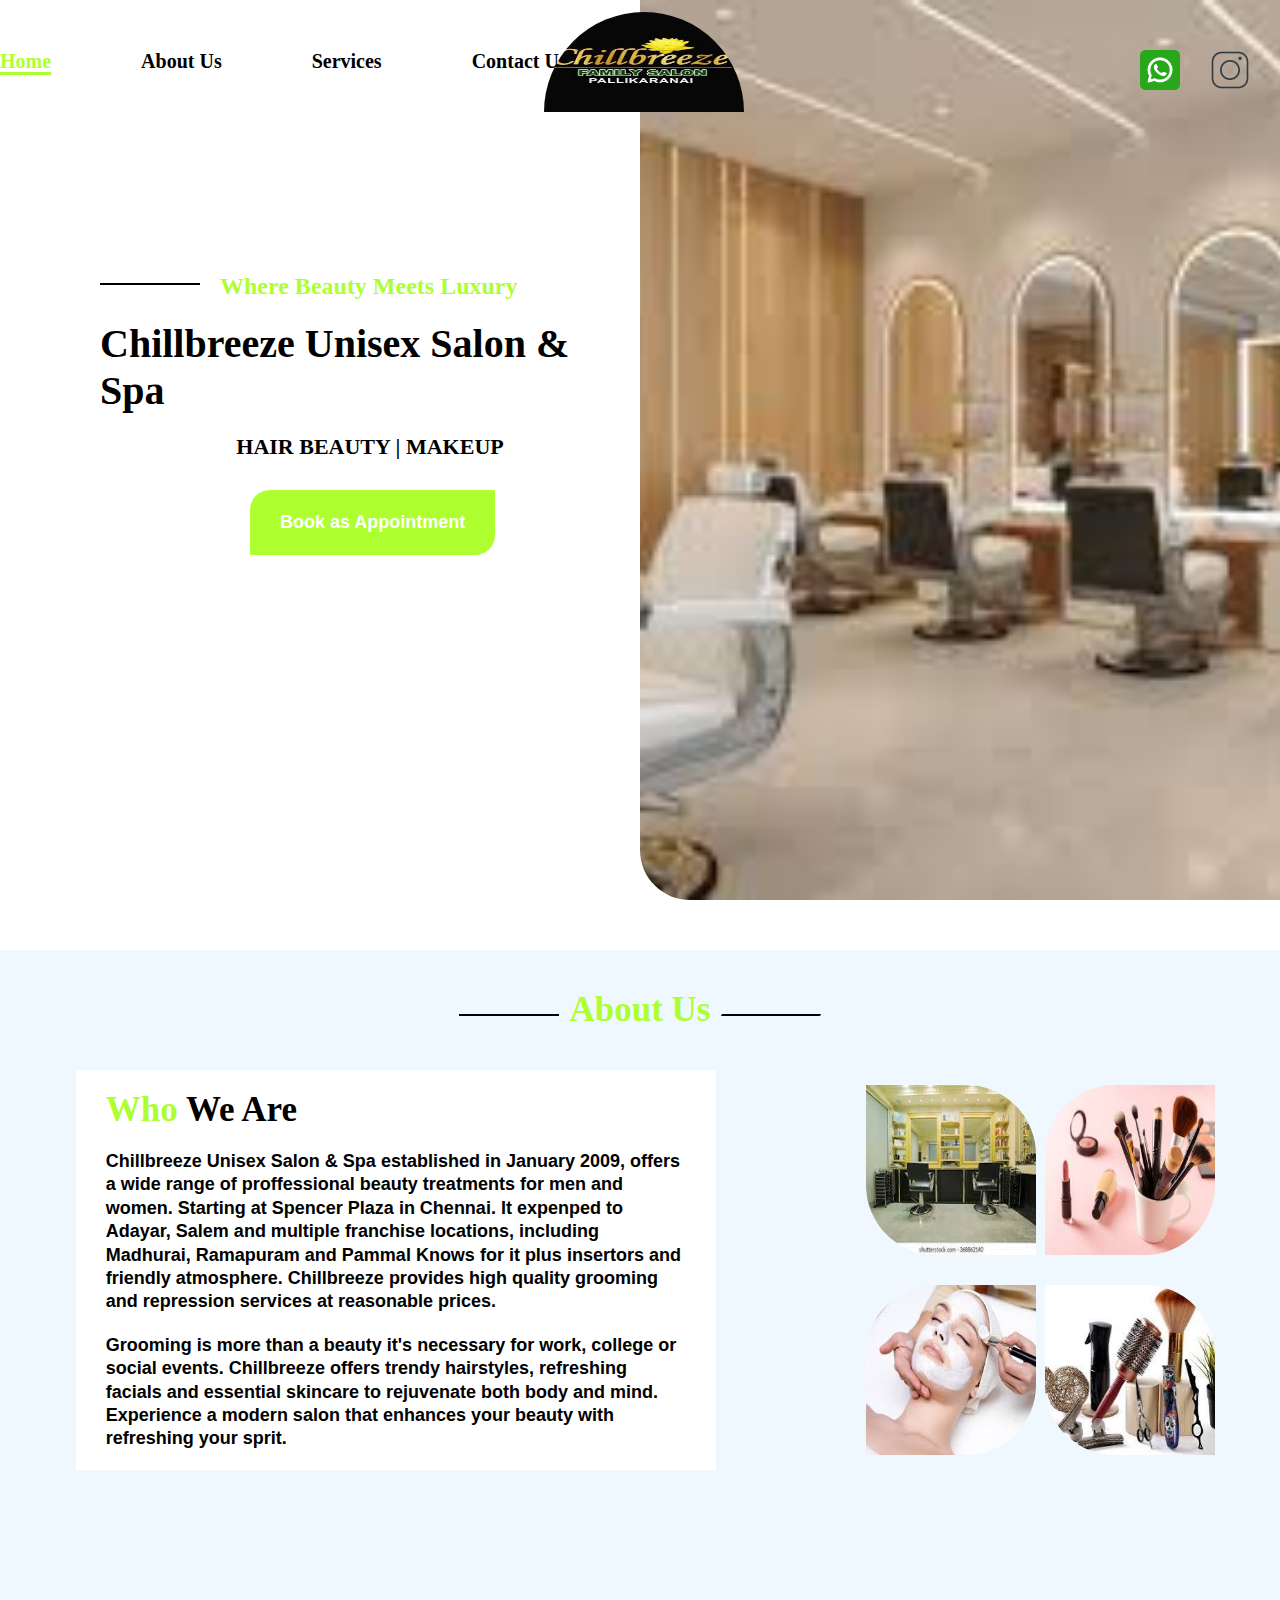
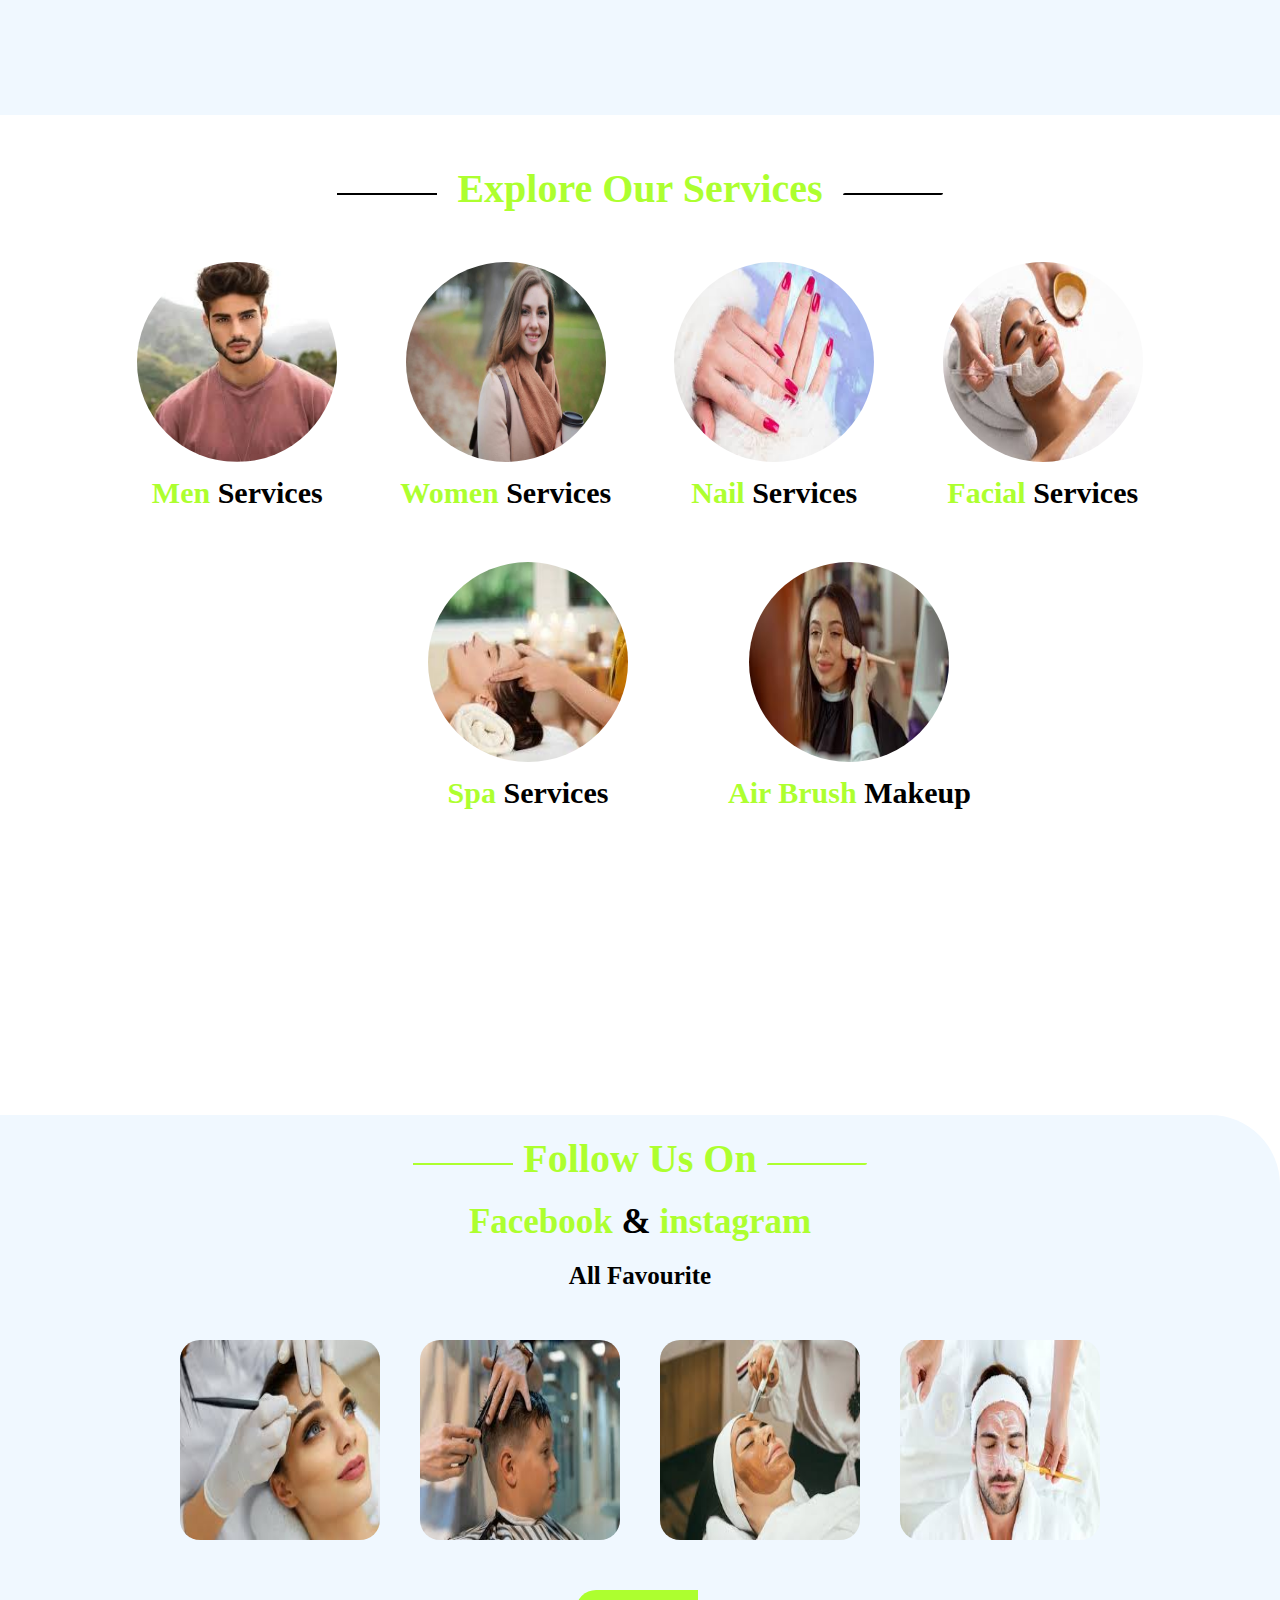
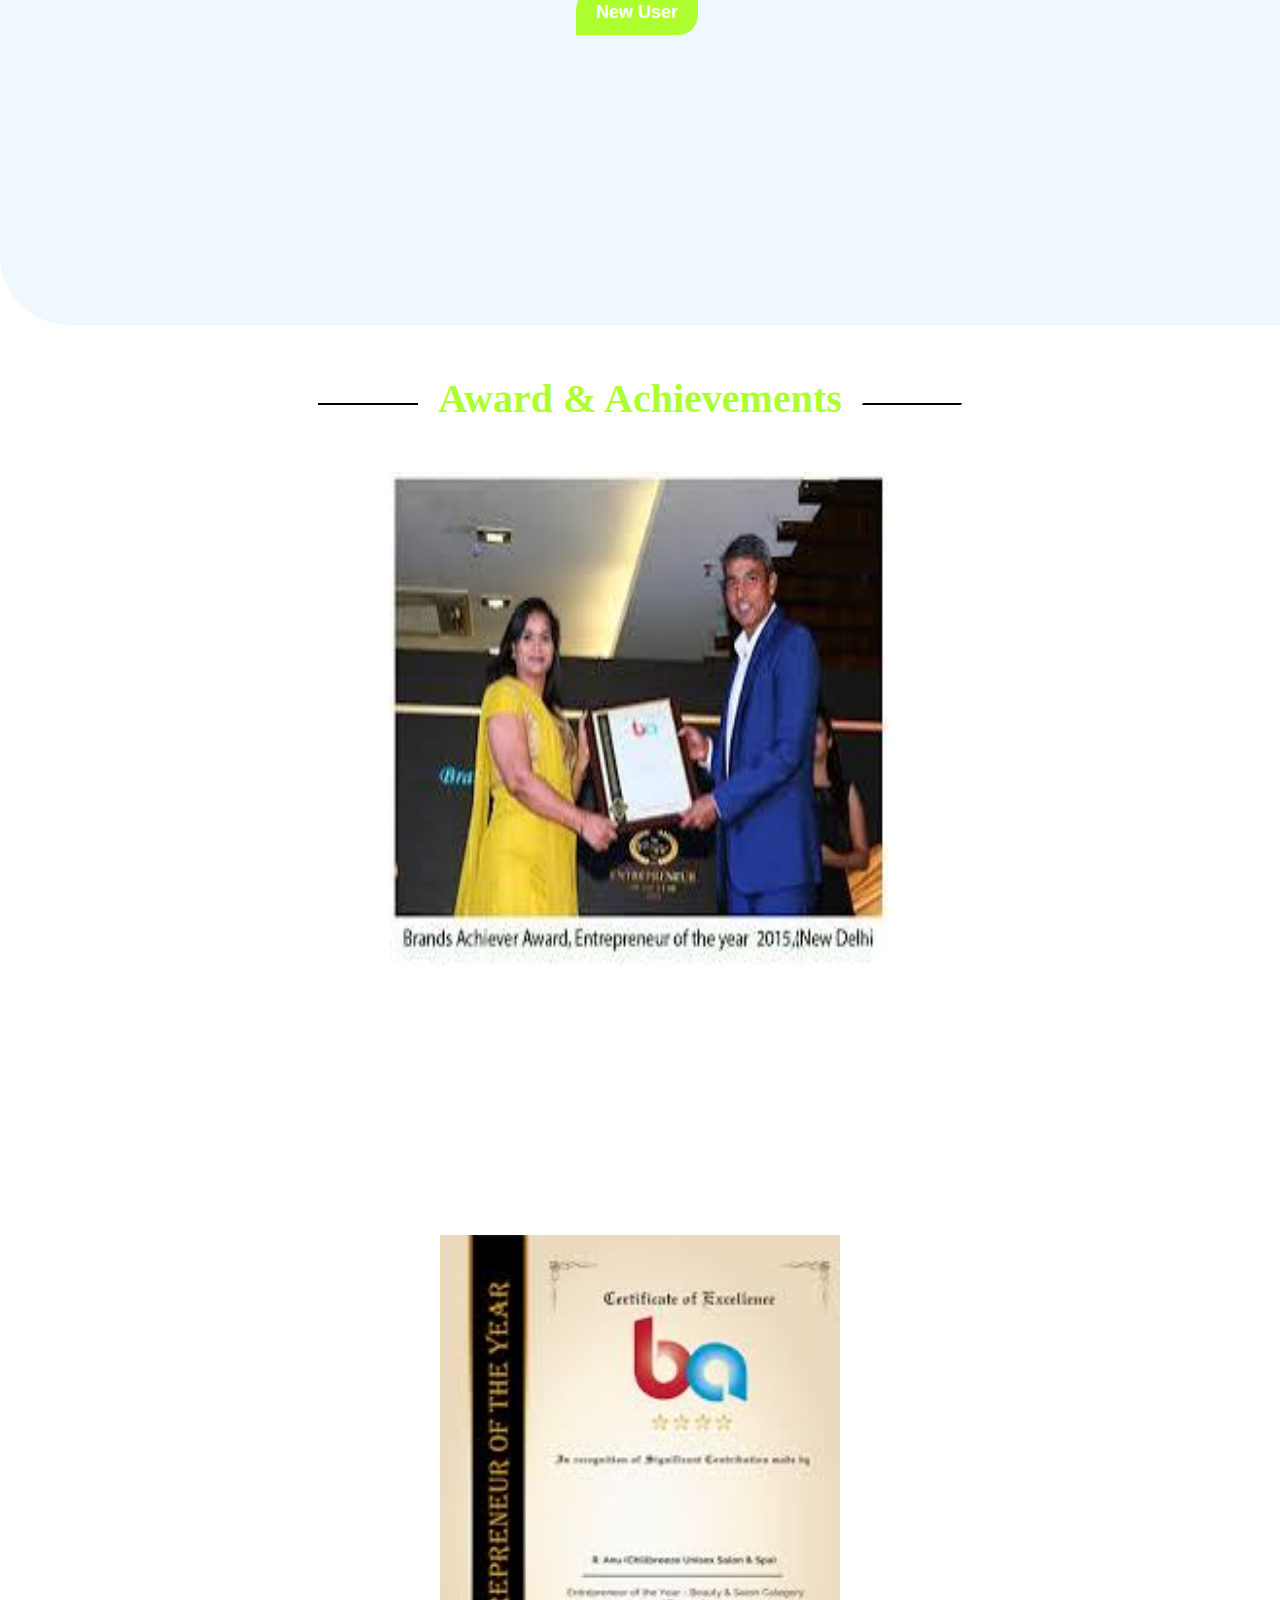
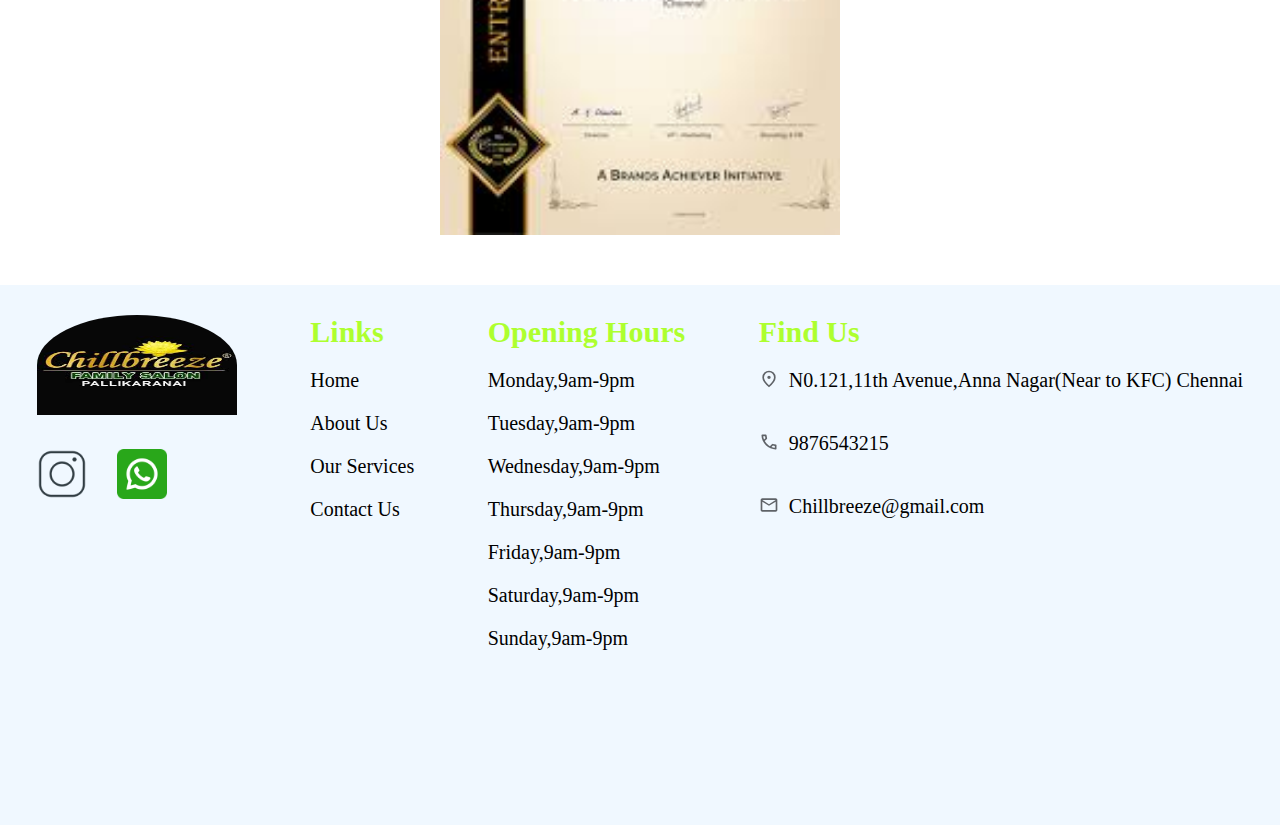
<file: index.html>
<!DOCTYPE html>
<html lang="en">
<head>
    <meta charset="UTF-8">
    <meta name="viewport" content="width=device-width, initial-scale=1.0">
    <title>Salon</title>
    <link rel="stylesheet" href="style.css">
</head>
<body>
    <div class="head">
        <div class="container">
            <header>
                <ul class="listitems">
                    <li><a href="#" class="active">Home</a></li>
                    <li><a href="#about">About Us</a></li>
                    <li><a href="#service">Services</a></li>
                    <li><a href="contact.html">Contact Us</a></li>
                    <img src="imgs/salon-logo.jpeg" alt="">
                </ul>
            </header>
            <div class="head-content">
                <div class="content1">
                    <div class="line"></div>
                    <h3>Where Beauty Meets Luxury</h3>
                </div>
                <h1>Chillbreeze Unisex Salon & Spa</h1>
                <h2>HAIR BEAUTY | MAKEUP</h2>
                <a href="book.html"><button class="btn">Book as Appointment</button></a>
            </div>
        </div>
        <div class="header-image">
            <img src="imgs/whatsapp.png" alt="">
            <img src="imgs/instagram.png" alt="">
        </div>
    </div>

    <section class="about" id="about">
        <div class="about-head">
            <div class="line"></div>
            <h1><span>About Us</span></h1>
            <div class="line"></div>
        </div>
        <div class="about-content">
            <div class="content">
                <h2><span>Who</span> We Are</h2>
                <p>Chillbreeze Unisex Salon & Spa established in January 2009, offers a wide range of proffessional beauty treatments for men and women. Starting at Spencer Plaza in Chennai. It expenped to Adayar, Salem and multiple franchise locations, including Madhurai, Ramapuram and Pammal Knows for it plus insertors and friendly atmosphere. Chillbreeze provides high quality grooming and repression services at reasonable prices.</p>
                <p>Grooming is more than a beauty it's necessary for work, college or social events. Chillbreeze offers trendy hairstyles, refreshing facials and essential skincare to rejuvenate both body and mind. Experience a modern salon that enhances your beauty with refreshing your sprit.</p>
            </div>
            <div class="content-img">
                <img src="imgs/about1.jpeg" alt="">
                <img src="imgs/about2.jpeg" alt="">
                <img src="imgs/about3.jpeg" alt="">
                <img src="imgs/about4.jpeg" alt="">
            </div>
        </div>
    </section>

    <section class="services" id="service">
        <div class="service-head">
            <div class="line"></div>
            <h1>Explore Our Services</h1>
            <div class="line"></div>
        </div>
        <div class="service-imgs">
            <div class="service-img">
                <a href="hair.html"><img src="imgs/men.jpeg" alt=""></a>
                <h2><span>Men</span> Services</h2>
            </div>
            <div class="service-img">
                <a href="women.html"><img src="imgs/women.jpeg" alt=""></a>
                <h2><span>Women</span> Services</h2>
            </div>
            <div class="service-img">
                <a href="nail.html"><img src="imgs/nail.jpeg" alt=""></a>
                <h2><span>Nail</span> Services</h2>
            </div>
            <div class="service-img">
                <a href="face.html"><img src="imgs/facial.jpeg" alt=""></a>
                <h2><span>Facial</span> Services</h2>
            </div>
            <div class="service-img">
                <a href="spa.html"><img src="imgs/spa.jpeg" alt=""></a>
                <h2><span>Spa</span> Services</h2>
            </div>
            <div class="service-img">
                <a href=""><img src="imgs/air.jpeg" alt=""></a>
                <h2><span>Air Brush</span> Makeup</h2>
            </div>
        </div>
    </section>

    <section class="follow">
        <div class="follow-head">
            <div class="line"></div>
            <h1>Follow Us On</h1>
            <div class="line"></div>
        </div>
        <h2><span>Facebook</span> & <span>instagram</span></h2>
        <h3>All Favourite</h3>
        <div class="follow-imgs">
            <img src="imgs/follow1.jpeg" alt="">
            <img src="imgs/follow2.jpeg" alt="">
            <img src="imgs/follow3.jpeg" alt="">
            <img src="imgs/follow4.jpeg" alt="">
        </div>
        <button class="btn">New User</button>
    </section>
    
    <section class="award">
        <div class="award-head">
            <div class="line"></div>
            <h1>Award & Achievements</h1>
            <div class="line"></div>
        </div>
        <div class="award-img">
            <img src="imgs/award.jpeg" alt="">
        </div>
    </section>

    <section class="certificate">
        <img src="imgs/certificate-img.jpeg" alt="">
    </section>

    <footer>
        <div class="footer-logo">
            <div class="logo1">
                <img src="imgs/salon-logo.jpeg" alt="">
            </div>
            <div class="logo2">
                <img src="imgs/instagram.png" alt="">
                <img src="imgs/whatsapp.png" alt="">
            </div>
        </div>
        <div class="footer-links">
            <h2>Links</h2>
            <ul>
                <li><a href="index.html">Home</a></li>
                <li><a href="#about">About Us</a></li>
                <li><a href="#service">Our Services</a></li>
                <li><a href="#">Contact Us</a></li>
            </ul>
        </div>
        <div class="footer-hours">
            <h2>Opening Hours</h2>
            <ul>
                <li>Monday,9am-9pm</li>
                <li>Tuesday,9am-9pm</li>
                <li>Wednesday,9am-9pm</li>
                <li>Thursday,9am-9pm</li>
                <li>Friday,9am-9pm</li>
                <li>Saturday,9am-9pm</li>
                <li>Sunday,9am-9pm</li>
            </ul>
        </div>
        <div class="footer-location">
            <h2>Find Us</h2>
            <div class="location">
                <img src="logos/location.svg" alt="">
                <p>N0.121,11th Avenue,Anna Nagar(Near to KFC) Chennai</p>
            </div>
            <div class="phone">
                <img src="logos/call.svg" alt="">
                <p>9876543215</p>
            </div>
            <div class="mail">
                <img src="logos/mail.svg" alt="">
                <p>Chillbreeze@gmail.com</p>
            </div>
        </div>
    </footer>

</body>
</html>
</file>
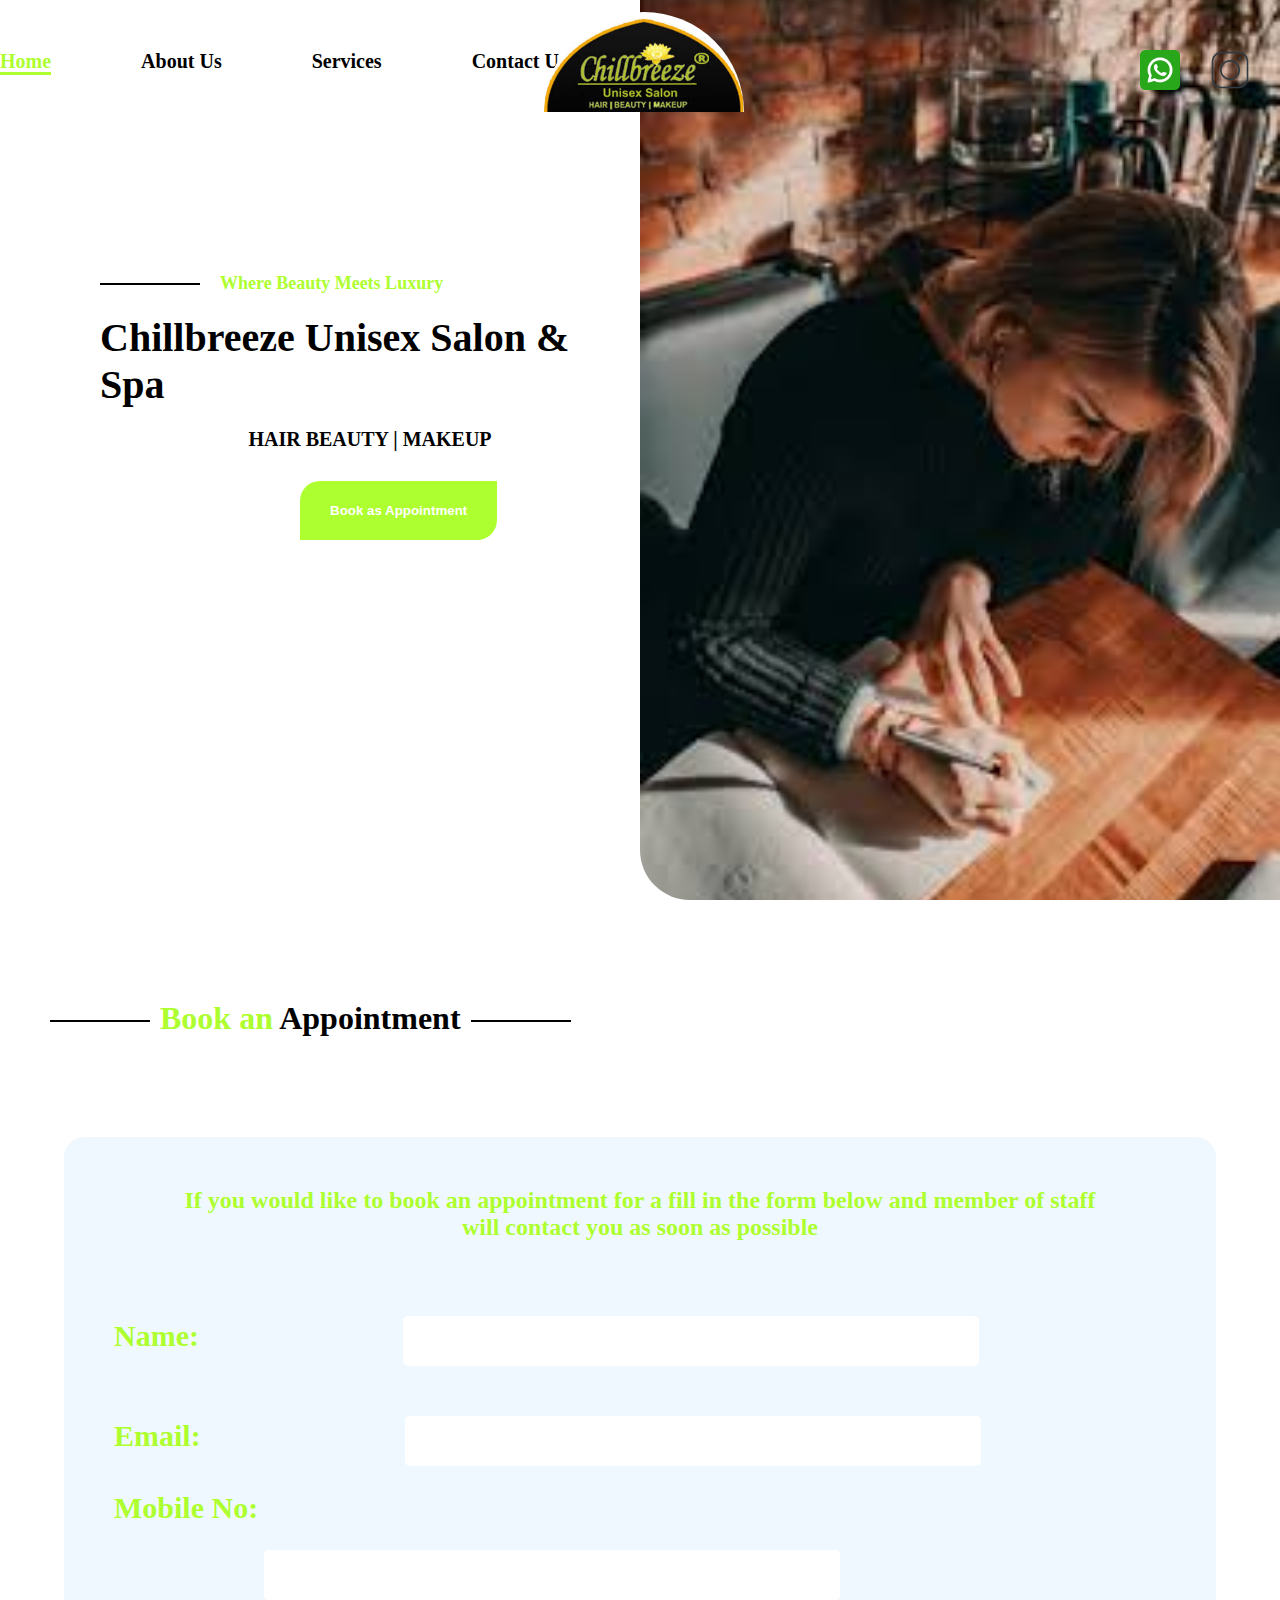
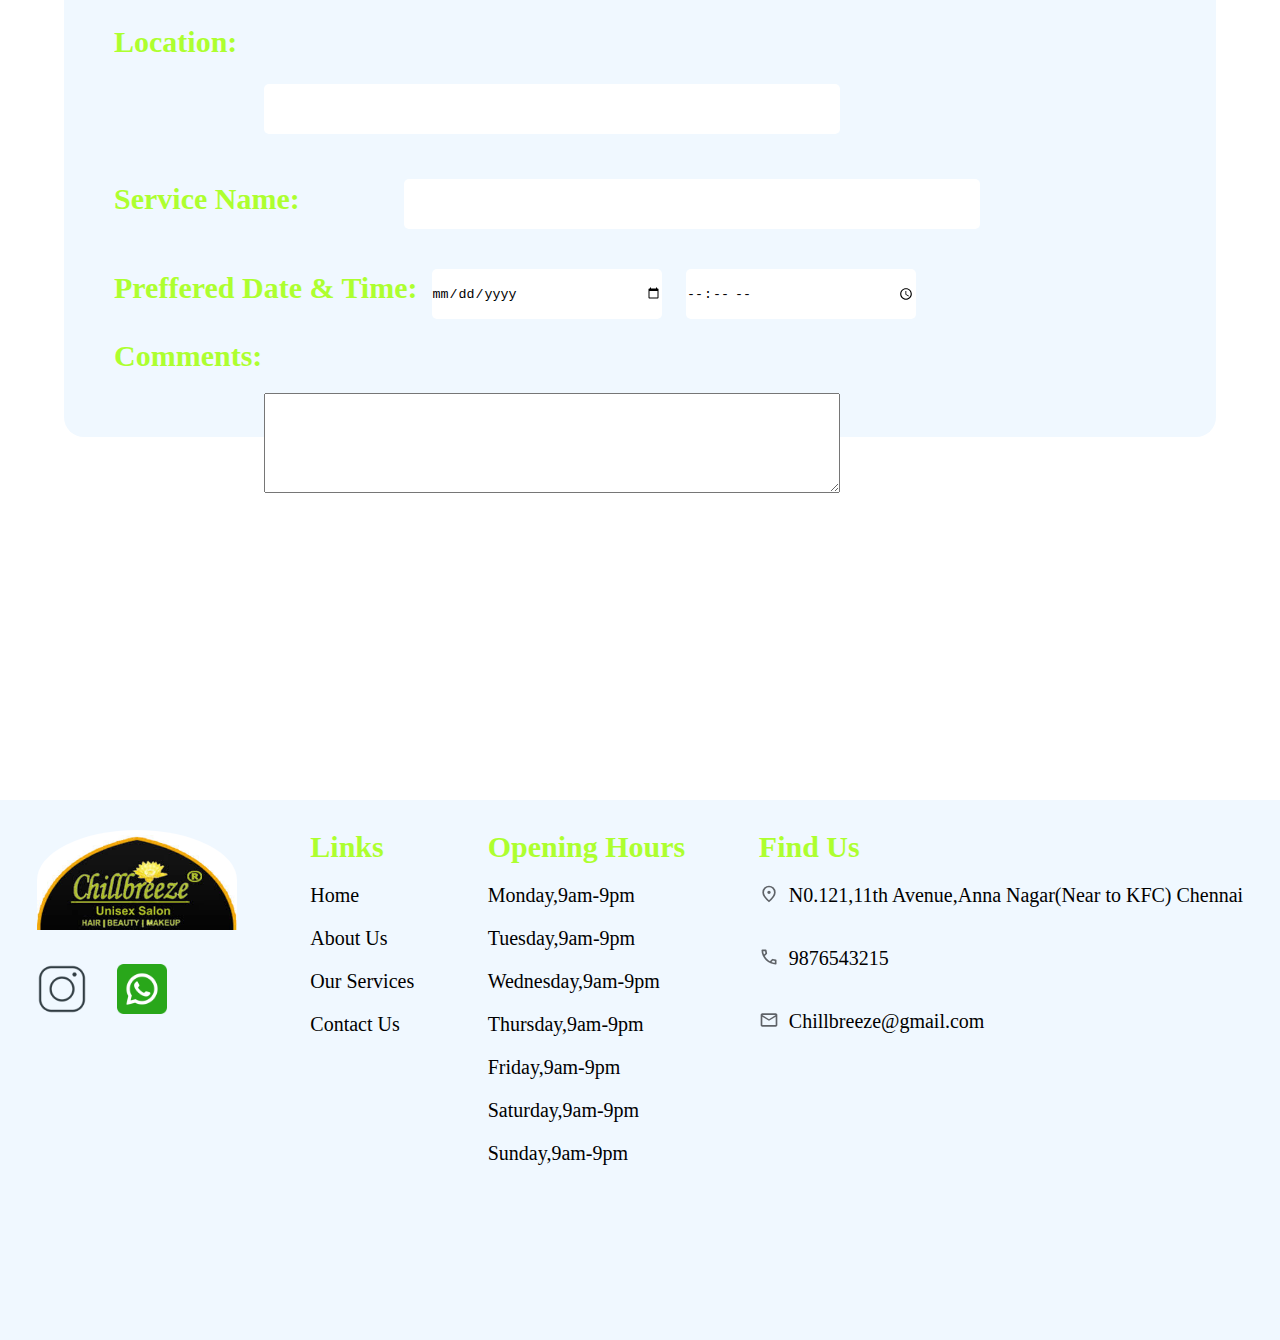
<file: book.html>
<!DOCTYPE html>
<html lang="en">
<head>
    <meta charset="UTF-8">
    <meta name="viewport" content="width=device-width, initial-scale=1.0">
    <title>Salon</title>
    <link rel="stylesheet" href="book.css">
</head>
<body>
    <div class="head">
        <div class="container">
            <header>
                <ul class="listitems">
                    <li><a href="index.html" class="active">Home</a></li>
                    <li><a href="#">About Us</a></li>
                    <li><a href="#">Services</a></li>
                    <li><a href="contact.html">Contact Us</a></li>
                    <img src="book/salon-logo.jpeg" alt="">
                </ul>
            </header>
            <div class="head-content">
                <div class="content1">
                    <div class="line"></div>
                    <h3>Where Beauty Meets Luxury</h3>
                </div>
                <h1>Chillbreeze Unisex Salon & Spa</h1>
                <h2>HAIR BEAUTY | MAKEUP</h2>
                <button class="btn">Book as Appointment</button>
            </div>
        </div>
        <div class="header-image">
            <img src="book/whatsapp.png" alt="">
            <img src="book/instagram.png" alt="">
        </div>
    </div>

    <section class="service1" id="service">
        <div class="service-head">
            <div class="line"></div>
            <h1><span>Book an</span> Appointment</h1>
            <div class="line"></div>
        </div>
        <div class="form">
            <p>If you would like to book an appointment for a fill in the form below and member of staff will contact you as soon as possible</p>
            
            <form class="form-content">
                <label for="Name">Name:</label>
                <input type="text" name="" id=""><br>

                <label for="Email">Email:</label>
                <input type="email" name="" id=""><br>

                <label for="Mobile">Mobile No:</label>
                <input type="number" name="" id=""><br>

                <label for="location">Location:</label>
                <input type="text" name="" id=""><br>

                <label for="service">Service Name:</label>
                <input type="text" name="" id=""><br>

                <label for="date&time">Preffered Date & Time:</label>
                <input type="date" name="" id="">
                <input type="time" name="" id=""><br>

                <label for="comments">Comments:</label>
                <textarea name="" id=""></textarea>
            </form>
        </div>
    </section>

    <footer>
        <div class="footer-logo">
            <div class="logo1">
                <img src="book/salon-logo.jpeg" alt="">
            </div>
            <div class="logo2">
                <img src="book/instagram.png" alt="">
                <img src="book/whatsapp.png" alt="">
            </div>
        </div>
        <div class="footer-links">
            <h2>Links</h2>
            <ul>
                <li><a href="#">Home</a></li>
                <li><a href="#">About Us</a></li>
                <li><a href="#">Our Services</a></li>
                <li><a href="#">Contact Us</a></li>
            </ul>
        </div>
        <div class="footer-hours">
            <h2>Opening Hours</h2>
            <ul>
                <li>Monday,9am-9pm</li>
                <li>Tuesday,9am-9pm</li>
                <li>Wednesday,9am-9pm</li>
                <li>Thursday,9am-9pm</li>
                <li>Friday,9am-9pm</li>
                <li>Saturday,9am-9pm</li>
                <li>Sunday,9am-9pm</li>
            </ul>
        </div>
        <div class="footer-location">
            <h2>Find Us</h2>
            <div class="location">
                <img src="logos/location.svg" alt="">
                <p>N0.121,11th Avenue,Anna Nagar(Near to KFC) Chennai</p>
            </div>
            <div class="phone">
                <img src="logos/call.svg" alt="">
                <p>9876543215</p>
            </div>
            <div class="mail">
                <img src="logos/mail.svg" alt="">
                <p>Chillbreeze@gmail.com</p>
            </div>
        </div>
    </footer>

</body>
</html>
</file>
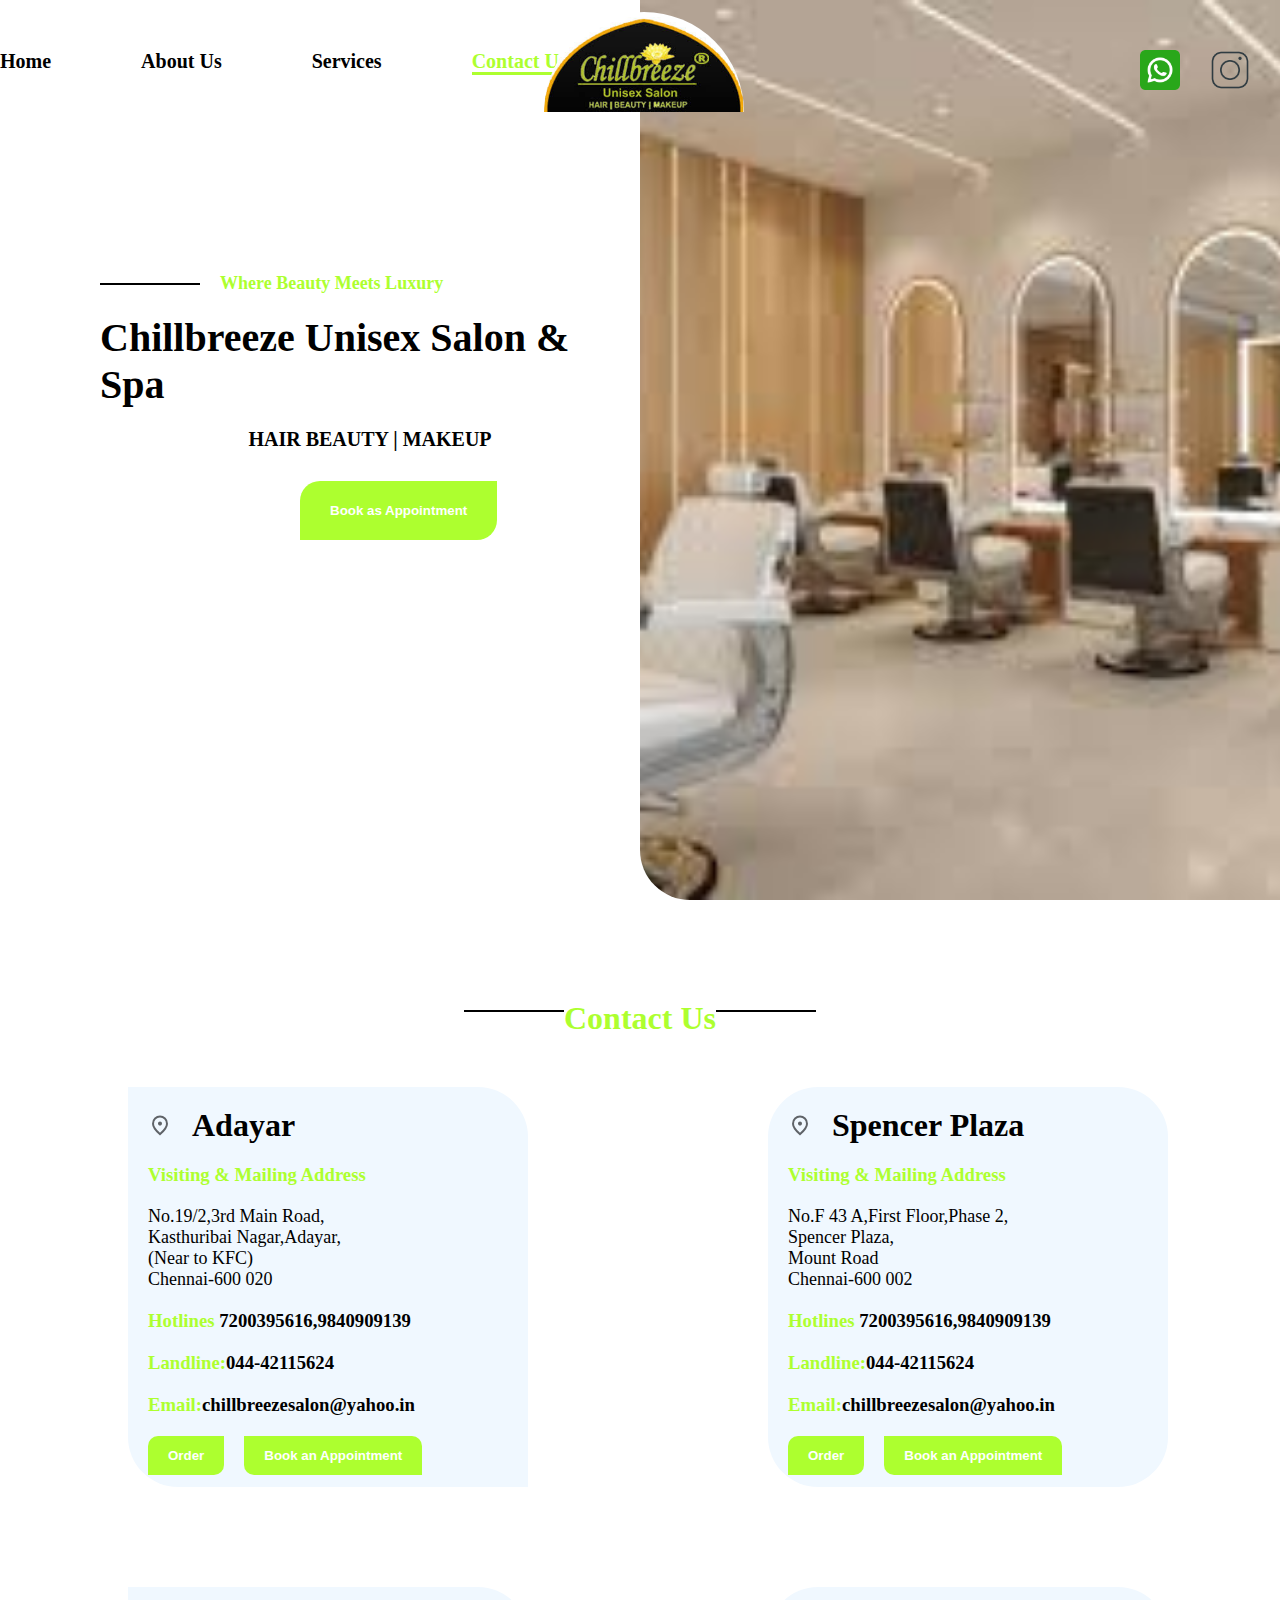
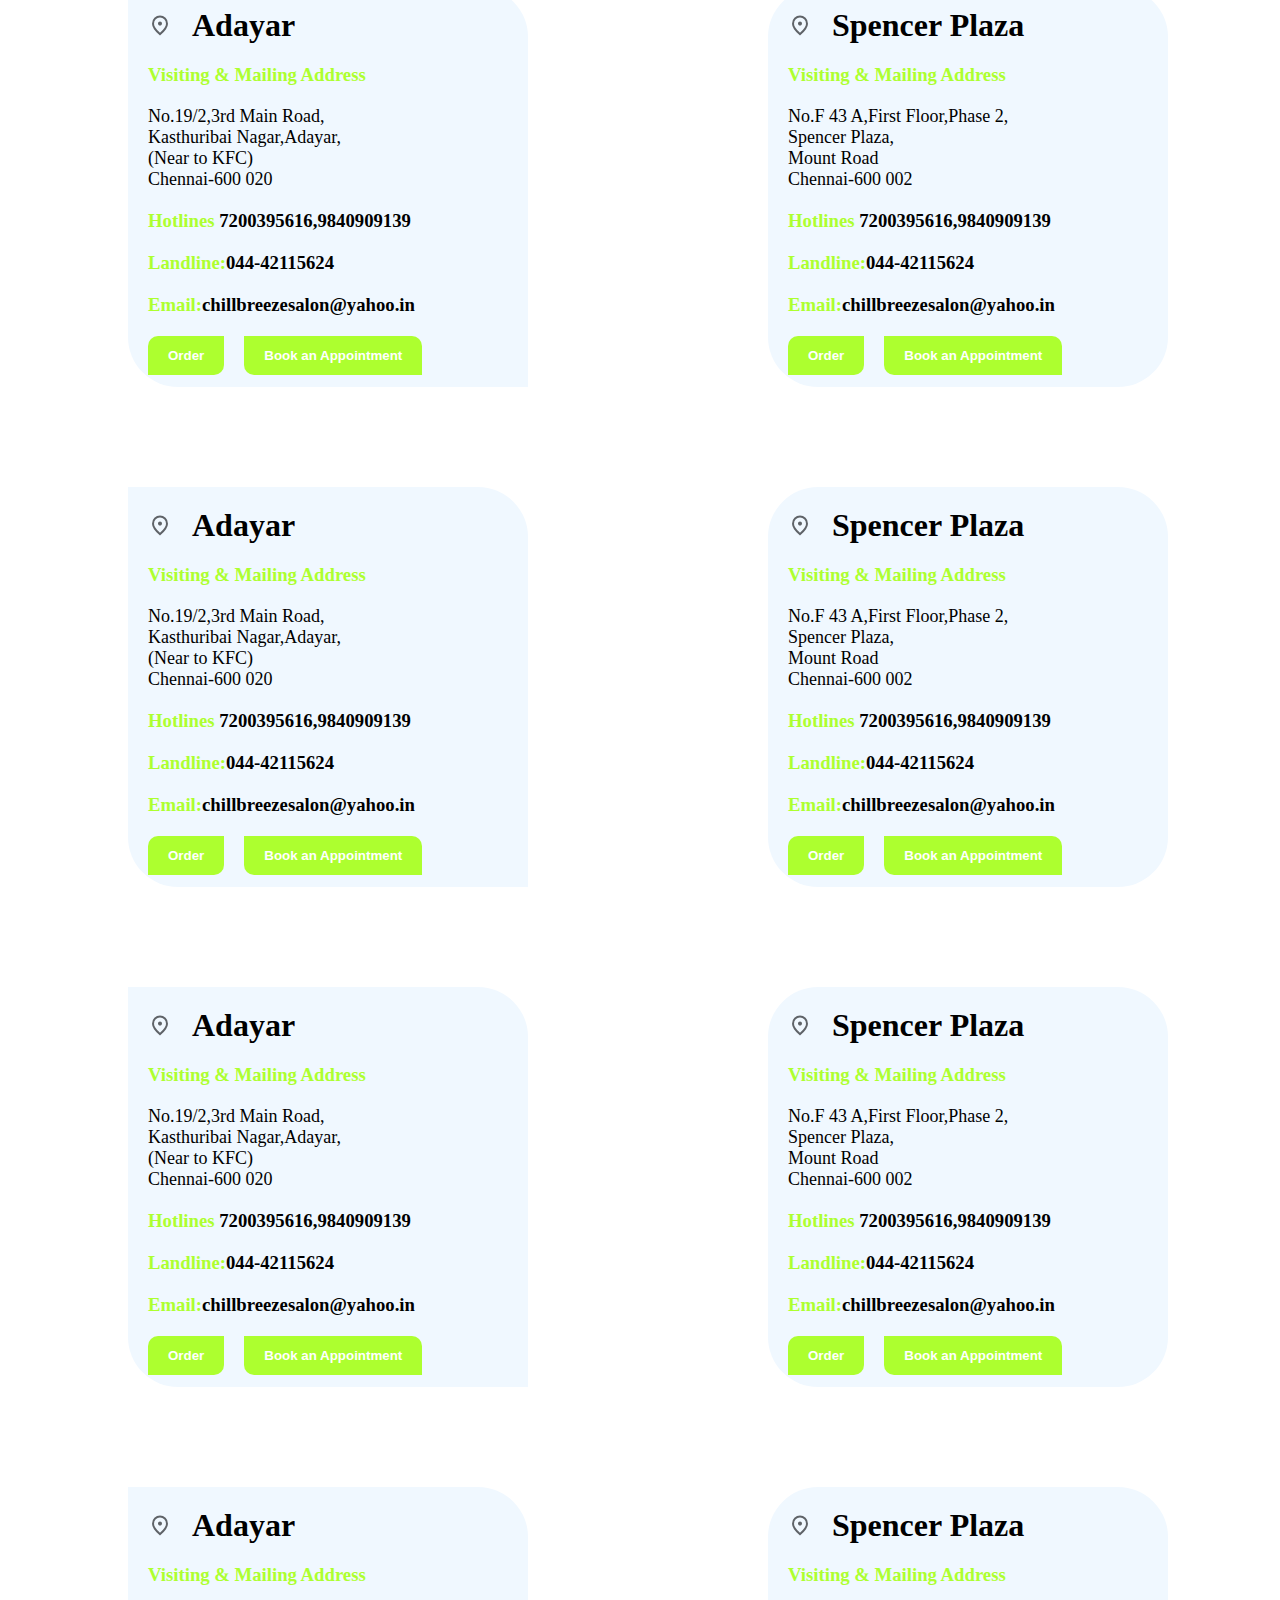
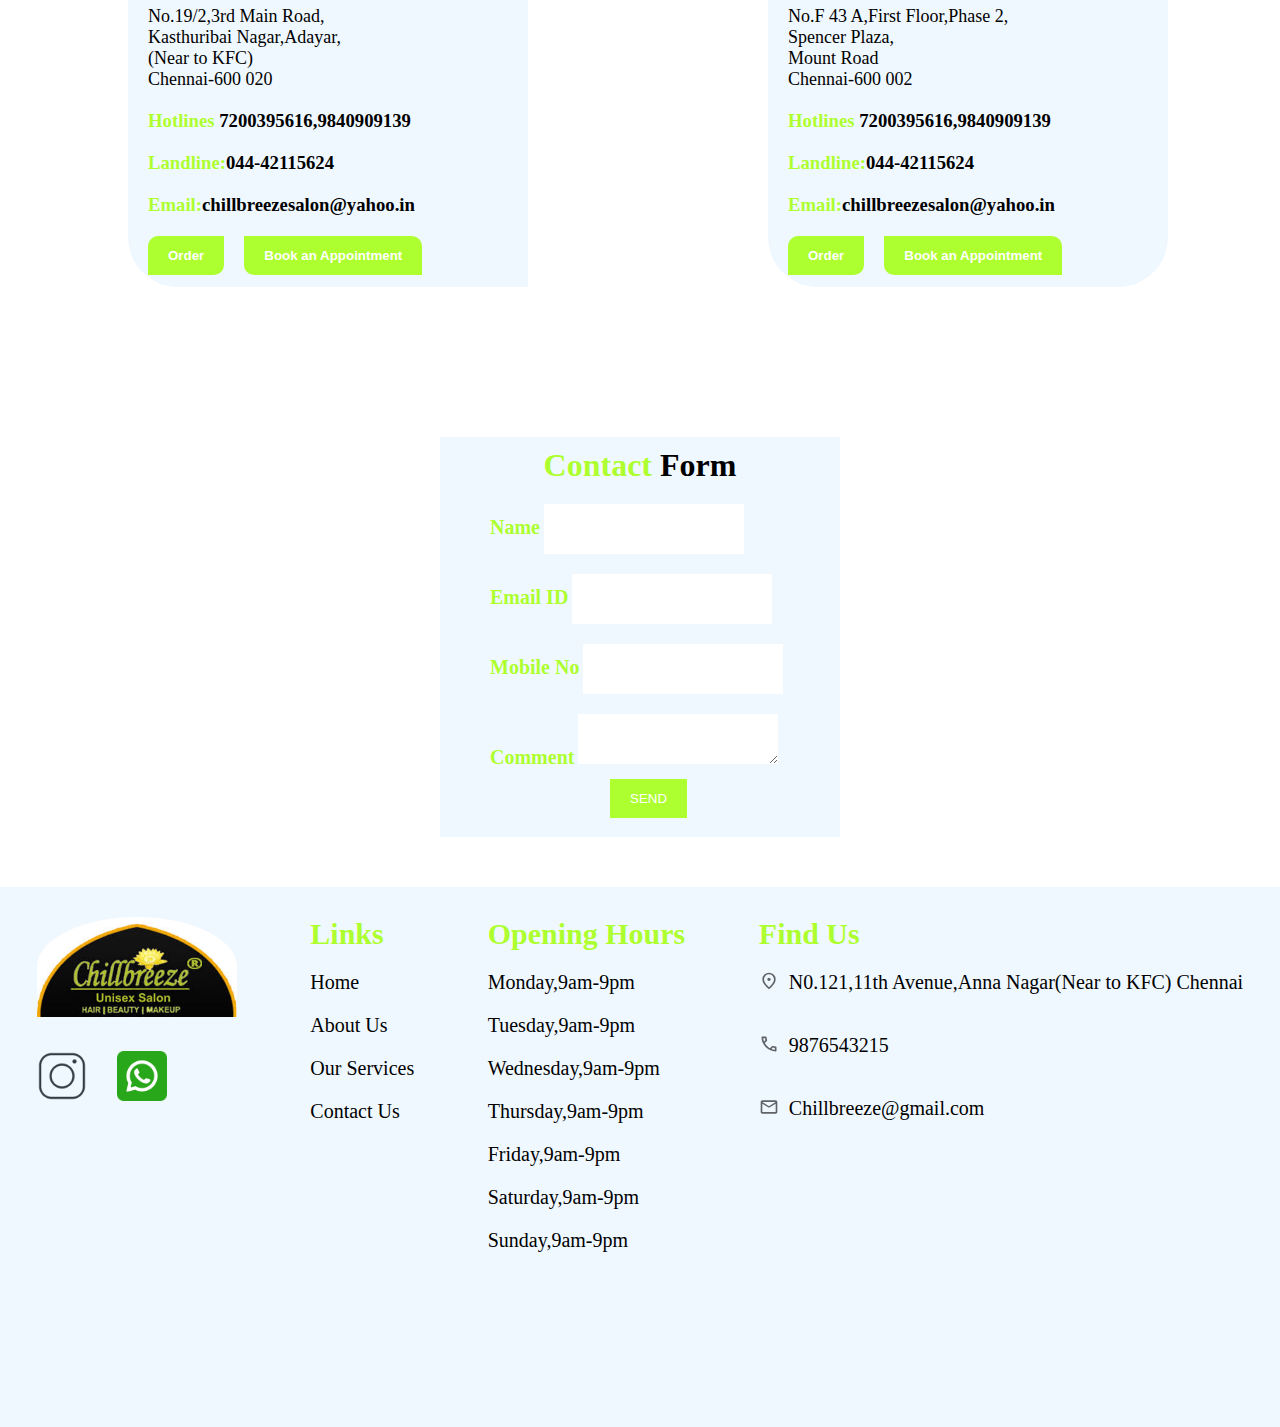
<file: contact.html>
<!DOCTYPE html>
<html lang="en">
<head>
    <meta charset="UTF-8">
    <meta name="viewport" content="width=device-width, initial-scale=1.0">
    <title>Salon</title>
    <link rel="stylesheet" href="contact.css">
</head>
<body>
    <div class="head">
        <div class="container">
            <header>
                <ul class="listitems">
                    <li><a href="index.html">Home</a></li>
                    <li><a href="#">About Us</a></li>
                    <li><a href="#">Services</a></li>
                    <li><a href="#" class="active">Contact Us</a></li>
                    <img src="contact/salon-logo.jpeg" alt="">
                </ul>
            </header>
            <div class="head-content">
                <div class="content1">
                    <div class="line"></div>
                    <h3>Where Beauty Meets Luxury</h3>
                </div>
                <h1>Chillbreeze Unisex Salon & Spa</h1>
                <h2>HAIR BEAUTY | MAKEUP</h2>
                <a href="book.html"><button class="btn">Book as Appointment</button></a>
            </div>
        </div>
        <div class="header-image">
            <img src="contact/whatsapp.png" alt="">
            <img src="contact/instagram.png" alt="">
        </div>
    </div>

    <section class="contact">
        <div class="contact-head">
            <div class="line"></div>
            <h1>Contact Us</h1>
            <div class="line"></div>
        </div>
        <div class="contact-content">
            <div class="content">
                <div class="content-location">
                    <img src="logos/location.svg" alt="">
                    <h1>Adayar</h1>
                </div>
                <div class="content-info">
                    <h3>Visiting & Mailing Address</h3>
                </div>
                <div class="content-address">
                    <p>No.19/2,3rd Main Road,<br>Kasthuribai Nagar,Adayar, <br> (Near to KFC) <br> Chennai-600 020</p>
                </div>
                <div class="content-no">
                    <h3><span>Hotlines</span> 7200395616,9840909139</h3>
                </div>
                <div class="content-land">
                    <h3><span>Landline:</span>044-42115624</h3>
                </div>
                <div class="content-email">
                    <h3><span>Email:</span>chillbreezesalon@yahoo.in</h3>
                </div>
                <div class="content-btn">
                    <button class="btn1">Order</button>
                    <button class="btn2">Book an Appointment</button>
                </div>
            </div>
            <div class="content">
                <div class="content-location">
                    <img src="logos/location.svg" alt="">
                    <h1>Spencer Plaza</h1>
                </div>
                <div class="content-info">
                    <h3>Visiting & Mailing Address</h3>
                </div>
                <div class="content-address">
                    <p>No.F 43 A,First Floor,Phase 2,<br>Spencer Plaza, <br> Mount Road <br> Chennai-600 002</p>
                </div>
                <div class="content-no">
                    <h3><span>Hotlines</span> 7200395616,9840909139</h3>
                </div>
                <div class="content-land">
                    <h3><span>Landline:</span>044-42115624</h3>
                </div>
                <div class="content-email">
                    <h3><span>Email:</span>chillbreezesalon@yahoo.in</h3>
                </div>
                <div class="content-btn">
                    <button class="btn1">Order</button>
                    <button class="btn2">Book an Appointment</button>
                </div>
            </div>
            <div class="content">
                <div class="content-location">
                    <img src="logos/location.svg" alt="">
                    <h1>Adayar</h1>
                </div>
                <div class="content-info">
                    <h3>Visiting & Mailing Address</h3>
                </div>
                <div class="content-address">
                    <p>No.19/2,3rd Main Road,<br>Kasthuribai Nagar,Adayar, <br> (Near to KFC) <br> Chennai-600 020</p>
                </div>
                <div class="content-no">
                    <h3><span>Hotlines</span> 7200395616,9840909139</h3>
                </div>
                <div class="content-land">
                    <h3><span>Landline:</span>044-42115624</h3>
                </div>
                <div class="content-email">
                    <h3><span>Email:</span>chillbreezesalon@yahoo.in</h3>
                </div>
                <div class="content-btn">
                    <button class="btn1">Order</button>
                    <button class="btn2">Book an Appointment</button>
                </div>
            </div>
            <div class="content">
                <div class="content-location">
                    <img src="logos/location.svg" alt="">
                    <h1>Spencer Plaza</h1>
                </div>
                <div class="content-info">
                    <h3>Visiting & Mailing Address</h3>
                </div>
                <div class="content-address">
                    <p>No.F 43 A,First Floor,Phase 2,<br>Spencer Plaza, <br> Mount Road <br> Chennai-600 002</p>
                </div>
                <div class="content-no">
                    <h3><span>Hotlines</span> 7200395616,9840909139</h3>
                </div>
                <div class="content-land">
                    <h3><span>Landline:</span>044-42115624</h3>
                </div>
                <div class="content-email">
                    <h3><span>Email:</span>chillbreezesalon@yahoo.in</h3>
                </div>
                <div class="content-btn">
                    <button class="btn1">Order</button>
                    <button class="btn2">Book an Appointment</button>
                </div>
            </div>
            <div class="content">
                <div class="content-location">
                    <img src="logos/location.svg" alt="">
                    <h1>Adayar</h1>
                </div>
                <div class="content-info">
                    <h3>Visiting & Mailing Address</h3>
                </div>
                <div class="content-address">
                    <p>No.19/2,3rd Main Road,<br>Kasthuribai Nagar,Adayar, <br> (Near to KFC) <br> Chennai-600 020</p>
                </div>
                <div class="content-no">
                    <h3><span>Hotlines</span> 7200395616,9840909139</h3>
                </div>
                <div class="content-land">
                    <h3><span>Landline:</span>044-42115624</h3>
                </div>
                <div class="content-email">
                    <h3><span>Email:</span>chillbreezesalon@yahoo.in</h3>
                </div>
                <div class="content-btn">
                    <button class="btn1">Order</button>
                    <button class="btn2">Book an Appointment</button>
                </div>
            </div>
            <div class="content">
                <div class="content-location">
                    <img src="logos/location.svg" alt="">
                    <h1>Spencer Plaza</h1>
                </div>
                <div class="content-info">
                    <h3>Visiting & Mailing Address</h3>
                </div>
                <div class="content-address">
                    <p>No.F 43 A,First Floor,Phase 2,<br>Spencer Plaza, <br> Mount Road <br> Chennai-600 002</p>
                </div>
                <div class="content-no">
                    <h3><span>Hotlines</span> 7200395616,9840909139</h3>
                </div>
                <div class="content-land">
                    <h3><span>Landline:</span>044-42115624</h3>
                </div>
                <div class="content-email">
                    <h3><span>Email:</span>chillbreezesalon@yahoo.in</h3>
                </div>
                <div class="content-btn">
                    <button class="btn1">Order</button>
                    <button class="btn2">Book an Appointment</button>
                </div>
            </div>
            <div class="content">
                <div class="content-location">
                    <img src="logos/location.svg" alt="">
                    <h1>Adayar</h1>
                </div>
                <div class="content-info">
                    <h3>Visiting & Mailing Address</h3>
                </div>
                <div class="content-address">
                    <p>No.19/2,3rd Main Road,<br>Kasthuribai Nagar,Adayar, <br> (Near to KFC) <br> Chennai-600 020</p>
                </div>
                <div class="content-no">
                    <h3><span>Hotlines</span> 7200395616,9840909139</h3>
                </div>
                <div class="content-land">
                    <h3><span>Landline:</span>044-42115624</h3>
                </div>
                <div class="content-email">
                    <h3><span>Email:</span>chillbreezesalon@yahoo.in</h3>
                </div>
                <div class="content-btn">
                    <button class="btn1">Order</button>
                    <button class="btn2">Book an Appointment</button>
                </div>
            </div>
            <div class="content">
                <div class="content-location">
                    <img src="logos/location.svg" alt="">
                    <h1>Spencer Plaza</h1>
                </div>
                <div class="content-info">
                    <h3>Visiting & Mailing Address</h3>
                </div>
                <div class="content-address">
                    <p>No.F 43 A,First Floor,Phase 2,<br>Spencer Plaza, <br> Mount Road <br> Chennai-600 002</p>
                </div>
                <div class="content-no">
                    <h3><span>Hotlines</span> 7200395616,9840909139</h3>
                </div>
                <div class="content-land">
                    <h3><span>Landline:</span>044-42115624</h3>
                </div>
                <div class="content-email">
                    <h3><span>Email:</span>chillbreezesalon@yahoo.in</h3>
                </div>
                <div class="content-btn">
                    <button class="btn1">Order</button>
                    <button class="btn2">Book an Appointment</button>
                </div>
            </div>
            <div class="content">
                <div class="content-location">
                    <img src="logos/location.svg" alt="">
                    <h1>Adayar</h1>
                </div>
                <div class="content-info">
                    <h3>Visiting & Mailing Address</h3>
                </div>
                <div class="content-address">
                    <p>No.19/2,3rd Main Road,<br>Kasthuribai Nagar,Adayar, <br> (Near to KFC) <br> Chennai-600 020</p>
                </div>
                <div class="content-no">
                    <h3><span>Hotlines</span> 7200395616,9840909139</h3>
                </div>
                <div class="content-land">
                    <h3><span>Landline:</span>044-42115624</h3>
                </div>
                <div class="content-email">
                    <h3><span>Email:</span>chillbreezesalon@yahoo.in</h3>
                </div>
                <div class="content-btn">
                    <button class="btn1">Order</button>
                    <button class="btn2">Book an Appointment</button>
                </div>
            </div>
            <div class="content">
                <div class="content-location">
                    <img src="logos/location.svg" alt="">
                    <h1>Spencer Plaza</h1>
                </div>
                <div class="content-info">
                    <h3>Visiting & Mailing Address</h3>
                </div>
                <div class="content-address">
                    <p>No.F 43 A,First Floor,Phase 2,<br>Spencer Plaza, <br> Mount Road <br> Chennai-600 002</p>
                </div>
                <div class="content-no">
                    <h3><span>Hotlines</span> 7200395616,9840909139</h3>
                </div>
                <div class="content-land">
                    <h3><span>Landline:</span>044-42115624</h3>
                </div>
                <div class="content-email">
                    <h3><span>Email:</span>chillbreezesalon@yahoo.in</h3>
                </div>
                <div class="content-btn">
                    <button class="btn1">Order</button>
                    <button class="btn2">Book an Appointment</button>
                </div>
            </div>
        </div>
    </section>

    <div class="section form">
        <h1><span>Contact</span> Form</h1>
        <form>
            <label for="Name">Name</label>
            <input type="text" name="" id=""><br>
            <label for="email">Email ID</label>
            <input type="email" name="" id=""><br>
            <label for="mobile">Mobile No</label>
            <input type="number" name="" id=""><br>
            <label for="comment">Comment</label>
            <textarea name="" id=""></textarea>
            <button>SEND</button>
        </form>
    </div>

    <footer>
        <div class="footer-logo">
            <div class="logo1">
                <img src="contact/salon-logo.jpeg" alt="">
            </div>
            <div class="logo2">
                <img src="contact/instagram.png" alt="">
                <img src="contact/whatsapp.png" alt="">
            </div>
        </div>
        <div class="footer-links">
            <h2>Links</h2>
            <ul>
                <li><a href="#">Home</a></li>
                <li><a href="#">About Us</a></li>
                <li><a href="#">Our Services</a></li>
                <li><a href="#">Contact Us</a></li>
            </ul>
        </div>
        <div class="footer-hours">
            <h2>Opening Hours</h2>
            <ul>
                <li>Monday,9am-9pm</li>
                <li>Tuesday,9am-9pm</li>
                <li>Wednesday,9am-9pm</li>
                <li>Thursday,9am-9pm</li>
                <li>Friday,9am-9pm</li>
                <li>Saturday,9am-9pm</li>
                <li>Sunday,9am-9pm</li>
            </ul>
        </div>
        <div class="footer-location">
            <h2>Find Us</h2>
            <div class="location">
                <img src="logos/location.svg" alt="">
                <p>N0.121,11th Avenue,Anna Nagar(Near to KFC) Chennai</p>
            </div>
            <div class="phone">
                <img src="logos/call.svg" alt="">
                <p>9876543215</p>
            </div>
            <div class="mail">
                <img src="logos/mail.svg" alt="">
                <p>Chillbreeze@gmail.com</p>
            </div>
        </div>
    </footer>
</body>
</html>
</file>
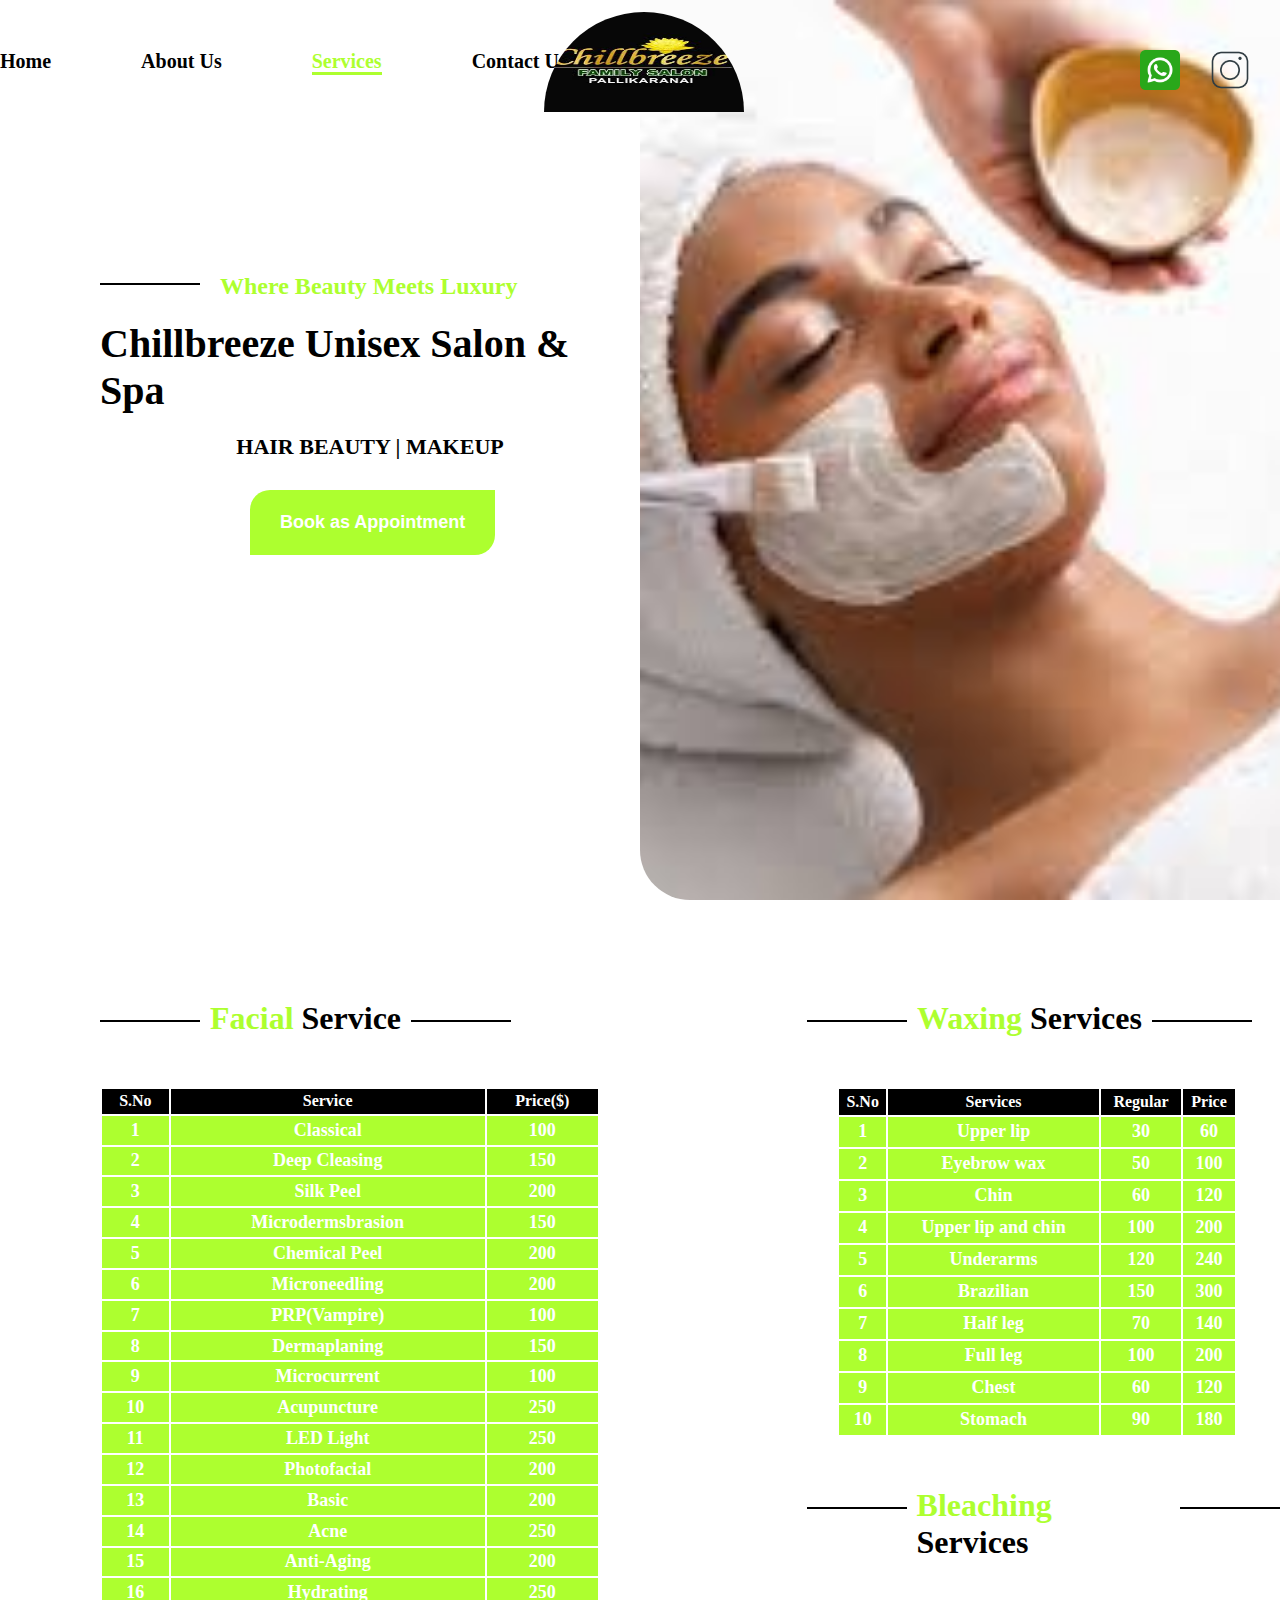
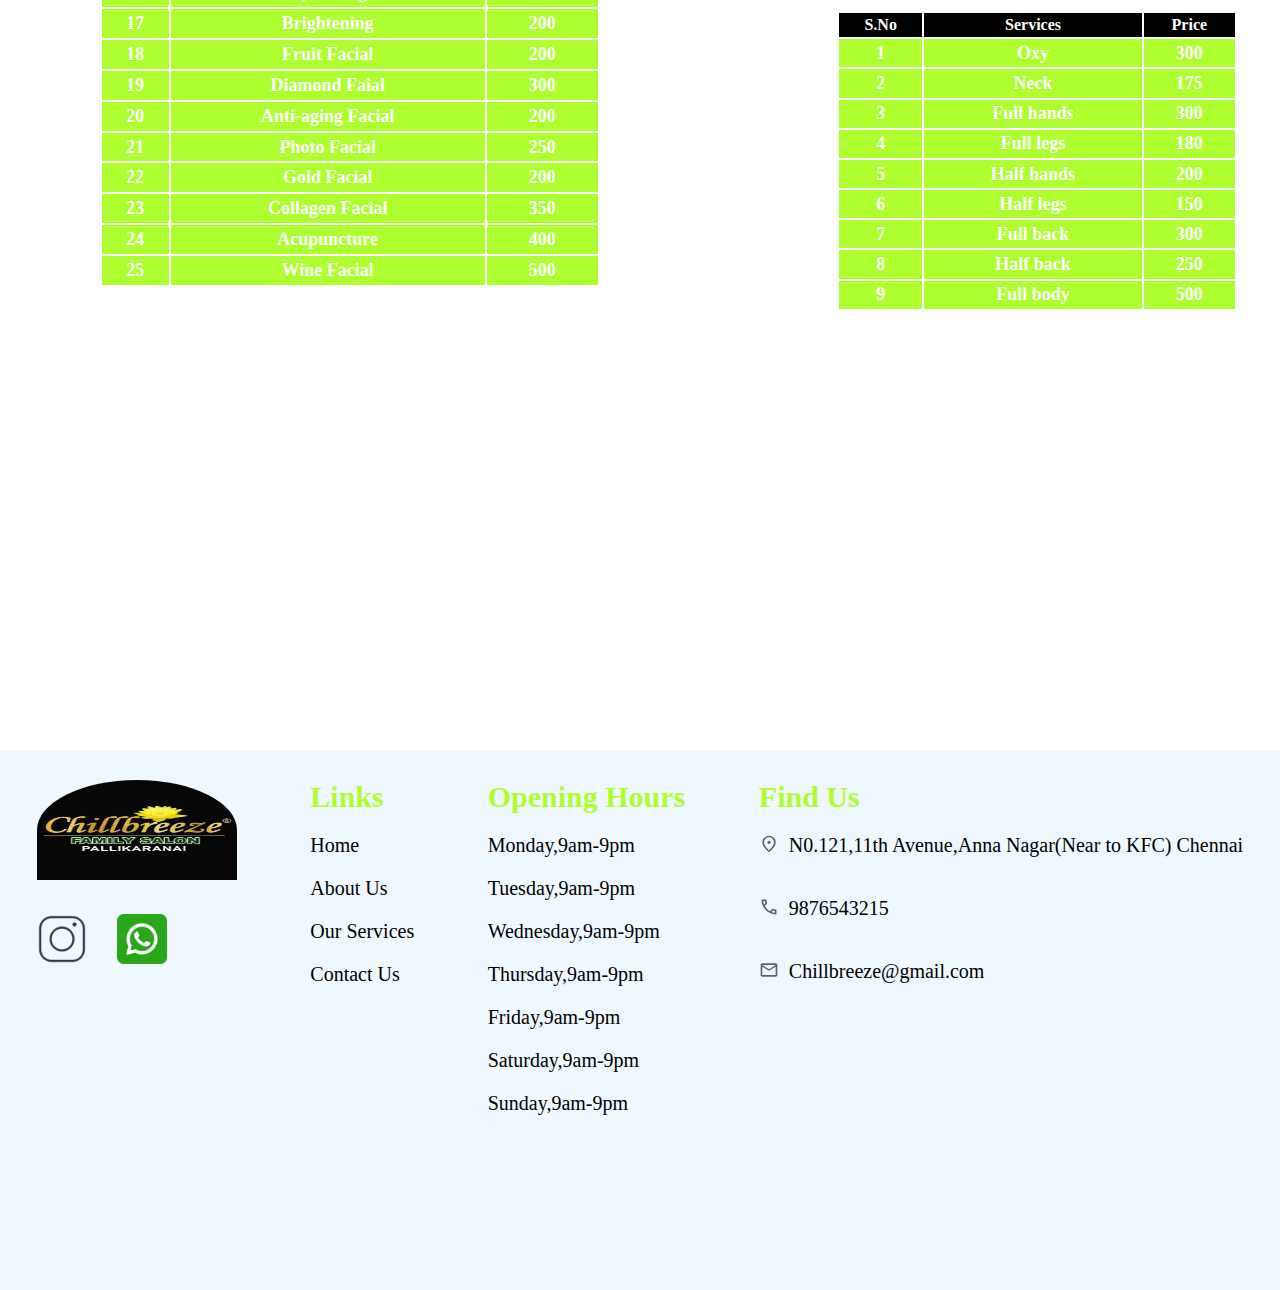
<file: face.html>
<!DOCTYPE html>
<html lang="en">
<head>
    <meta charset="UTF-8">
    <meta name="viewport" content="width=device-width, initial-scale=1.0">
    <title>Salon</title>
    <link rel="stylesheet" href="face.css">
</head>
<body>
    <div class="head">
        <div class="container">
            <header>
                <ul class="listitems">
                    <li><a href="index.html">Home</a></li>
                    <li><a href="#">About Us</a></li>
                    <li><a href="#" class="active">Services</a></li>
                    <li><a href="contact.html">Contact Us</a></li>
                    <img src="face/salon-logo.jpeg" alt="">
                </ul>
            </header>
            <div class="head-content">
                <div class="content1">
                    <div class="line"></div>
                    <h3>Where Beauty Meets Luxury</h3>
                </div>
                <h1>Chillbreeze Unisex Salon & Spa</h1>
                <h2>HAIR BEAUTY | MAKEUP</h2>
                <a href="book.html"><button class="btn">Book as Appointment</button></a>
            </div>
        </div>
        <div class="header-image">
            <img src="face/whatsapp.png" alt="">
            <img src="face/instagram.png" alt="">
        </div>
    </div>

    <section class="service1" id="service">
        <div class="service-content">
            <div class="content-head">
                <div class="content">
                    <div class="line"></div>
                    <h1><span>Facial</span> Service</h1>
                    <div class="line"></div>
                </div>
                <div class="content-table">
                    <table>
                        <tr>
                            <th>S.No</th>
                            <th>Service</th>
                            <th>Price($)</th>
                        </tr>
                        <tr>
                            <td>1</td>
                            <td>Classical</td>
                            <td>100</td>
                        </tr>
                        <tr>
                            <td>2</td>
                            <td>Deep Cleasing</td>
                            <td>150</td>
                        </tr>
                        <tr>
                            <td>3</td>
                            <td>Silk Peel</td>
                            <td>200</td>
                        </tr>
                        <tr>
                            <td>4</td>
                            <td>Microdermsbrasion</td>
                            <td>150</td>
                        </tr>
                        <tr>
                            <td>5</td>
                            <td>Chemical Peel</td>
                            <td>200</td>
                        </tr>
                        <tr>
                            <td>6</td>
                            <td>Microneedling</td>
                            <td>200</td>
                        </tr>
                        <tr>
                            <td>7</td>
                            <td>PRP(Vampire)</td>
                            <td>100</td>
                        </tr>
                        <tr>
                            <td>8</td>
                            <td>Dermaplaning</td>
                            <td>150</td>
                        </tr>
                        <tr>
                            <td>9</td>
                            <td>Microcurrent</td>
                            <td>100</td>
                        </tr>
                        <tr>
                            <td>10</td>
                            <td>Acupuncture</td>
                            <td>250</td>
                        </tr>
                        <tr>
                            <td>11</td>
                            <td>LED Light</td>
                            <td>250</td>
                        </tr>
                        <tr>
                            <td>12</td>
                            <td>Photofacial</td>
                            <td>200</td>
                        </tr>
                        <tr>
                            <td>13</td>
                            <td>Basic</td>
                            <td>200</td>
                        </tr>
                        <tr>
                            <td>14</td>
                            <td>Acne</td>
                            <td>250</td>
                        </tr>
                        <tr>
                            <td>15</td>
                            <td>Anti-Aging</td>
                            <td>200</td>
                        </tr>
                        <tr>
                            <td>16</td>
                            <td>Hydrating</td>
                            <td>250</td>
                        </tr>
                        <tr>
                            <td>17</td>
                            <td>Brightening</td>
                            <td>200</td>
                        </tr>
                        <tr>
                            <td>18</td>
                            <td>Fruit Facial</td>
                            <td>200</td>
                        </tr>
                        <tr>
                            <td>19</td>
                            <td>Diamond Faial</td>
                            <td>300</td>
                        </tr>
                        <tr>
                            <td>20</td>
                            <td>Anti-aging Facial</td>
                            <td>200</td>
                        </tr>
                        <tr>
                            <td>21</td>
                            <td>Photo Facial</td>
                            <td>250</td>
                        </tr>
                        <tr>
                            <td>22</td>
                            <td>Gold Facial</td>
                            <td>200</td>
                        </tr>
                        <tr>
                            <td>23</td>
                            <td>Collagen Facial</td>
                            <td>350</td>
                        </tr>
                        <tr>
                            <td>24</td>
                            <td>Acupuncture</td>
                            <td>400</td>
                        </tr>
                        <tr>
                            <td>25</td>
                            <td>Wine Facial</td>
                            <td>500</td>
                        </tr>
                    </table>
                </div>
            </div>
            <div class="tables">
                <div class="table1">
                    <div class="content two">
                        <div class="line"></div>
                        <h1><span>Waxing</span> Services</h1>
                        <div class="line"></div>
                    </div>
                    <table>
                        <tr>
                            <th>S.No</th>
                            <th>Services</th>
                            <th>Regular</th>
                            <th>Price</th>
                        </tr>
                        <tr>
                            <td>1</td>
                            <td>Upper lip</td>
                            <td>30</td>
                            <td>60</td>
                        </tr>
                        <tr>
                            <td>2</td>
                            <td>Eyebrow wax</td>
                            <td>50</td>
                            <td>100</td>
                        </tr>
                        <tr>
                            <td>3</td>
                            <td>Chin</td>
                            <td>60</td>
                            <td>120</td>
                        </tr>
                        <tr>
                            <td>4</td>
                            <td>Upper lip and chin</td>
                            <td>100</td>
                            <td>200</td>
                        </tr>
                        <tr>
                            <td>5</td>
                            <td>Underarms</td>
                            <td>120</td>
                            <td>240</td>
                        </tr>
                        <tr>
                            <td>6</td>
                            <td>Brazilian</td>
                            <td>150</td>
                            <td>300</td>
                        </tr>
                        <tr>
                            <td>7</td>
                            <td>Half leg</td>
                            <td>70</td>
                            <td>140</td>
                        </tr>
                        <tr>
                            <td>8</td>
                            <td>Full leg</td>
                            <td>100</td>
                            <td>200</td>
                        </tr>
                        <tr>
                            <td>9</td>
                            <td>Chest</td>
                            <td>60</td>
                            <td>120</td>
                        </tr>
                        <tr>
                            <td>10</td>
                            <td>Stomach</td>
                            <td>90</td>
                            <td>180</td>
                        </tr>
                    </table>
                </div>
                <div class="table2">
                    <div class="content two more">
                        <div class="line"></div>
                        <h1><span>Bleaching</span> Services</h1>
                        <div class="line"></div>
                    </div>
                    <table>
                        <tr>
                            <th>S.No</th>
                            <th>Services</th>
                            <th>Price</th>
                        </tr>
                        <tr>
                            <td>1</td>
                            <td>Oxy</td>
                            <td>300</td>
                        </tr>
                        <tr>
                            <td>2</td>
                            <td>Neck</td>
                            <td>175</td>
                        </tr>
                        <tr>
                            <td>3</td>
                            <td>Full hands</td>
                            <td>300</td>
                        </tr>
                        <tr>
                            <td>4</td>
                            <td>Full legs</td>
                            <td>180</td>
                        </tr>
                        <tr>
                            <td>5</td>
                            <td>Half hands</td>
                            <td>200</td>
                        </tr>
                        <tr>
                            <td>6</td>
                            <td>Half legs</td>
                            <td>150</td>
                        </tr>
                        <tr>
                            <td>7</td>
                            <td>Full back</td>
                            <td>300</td>
                        </tr>
                        <tr>
                            <td>8</td>
                            <td>Half back</td>
                            <td>250</td>
                        </tr>
                        <tr>
                            <td>9</td>
                            <td>Full body</td>
                            <td>500</td>
                        </tr>
                    </table>
                </div>
            </div>
        </div>
    </section>
    
    <footer>
        <div class="footer-logo">
            <div class="logo1">
                <img src="face/salon-logo.jpeg" alt="">
            </div>
            <div class="logo2">
                <img src="face/instagram.png" alt="">
                <img src="face/whatsapp.png" alt="">
            </div>
        </div>
        <div class="footer-links">
            <h2>Links</h2>
            <ul>
                <li><a href="#">Home</a></li>
                <li><a href="#">About Us</a></li>
                <li><a href="#">Our Services</a></li>
                <li><a href="#">Contact Us</a></li>
            </ul>
        </div>
        <div class="footer-hours">
            <h2>Opening Hours</h2>
            <ul>
                <li>Monday,9am-9pm</li>
                <li>Tuesday,9am-9pm</li>
                <li>Wednesday,9am-9pm</li>
                <li>Thursday,9am-9pm</li>
                <li>Friday,9am-9pm</li>
                <li>Saturday,9am-9pm</li>
                <li>Sunday,9am-9pm</li>
            </ul>
        </div>
        <div class="footer-location">
            <h2>Find Us</h2>
            <div class="location">
                <img src="logos/location.svg" alt="">
                <p>N0.121,11th Avenue,Anna Nagar(Near to KFC) Chennai</p>
            </div>
            <div class="phone">
                <img src="logos/call.svg" alt="">
                <p>9876543215</p>
            </div>
            <div class="mail">
                <img src="logos/mail.svg" alt="">
                <p>Chillbreeze@gmail.com</p>
            </div>
        </div>
    </footer>
</body>
</html>
</file>
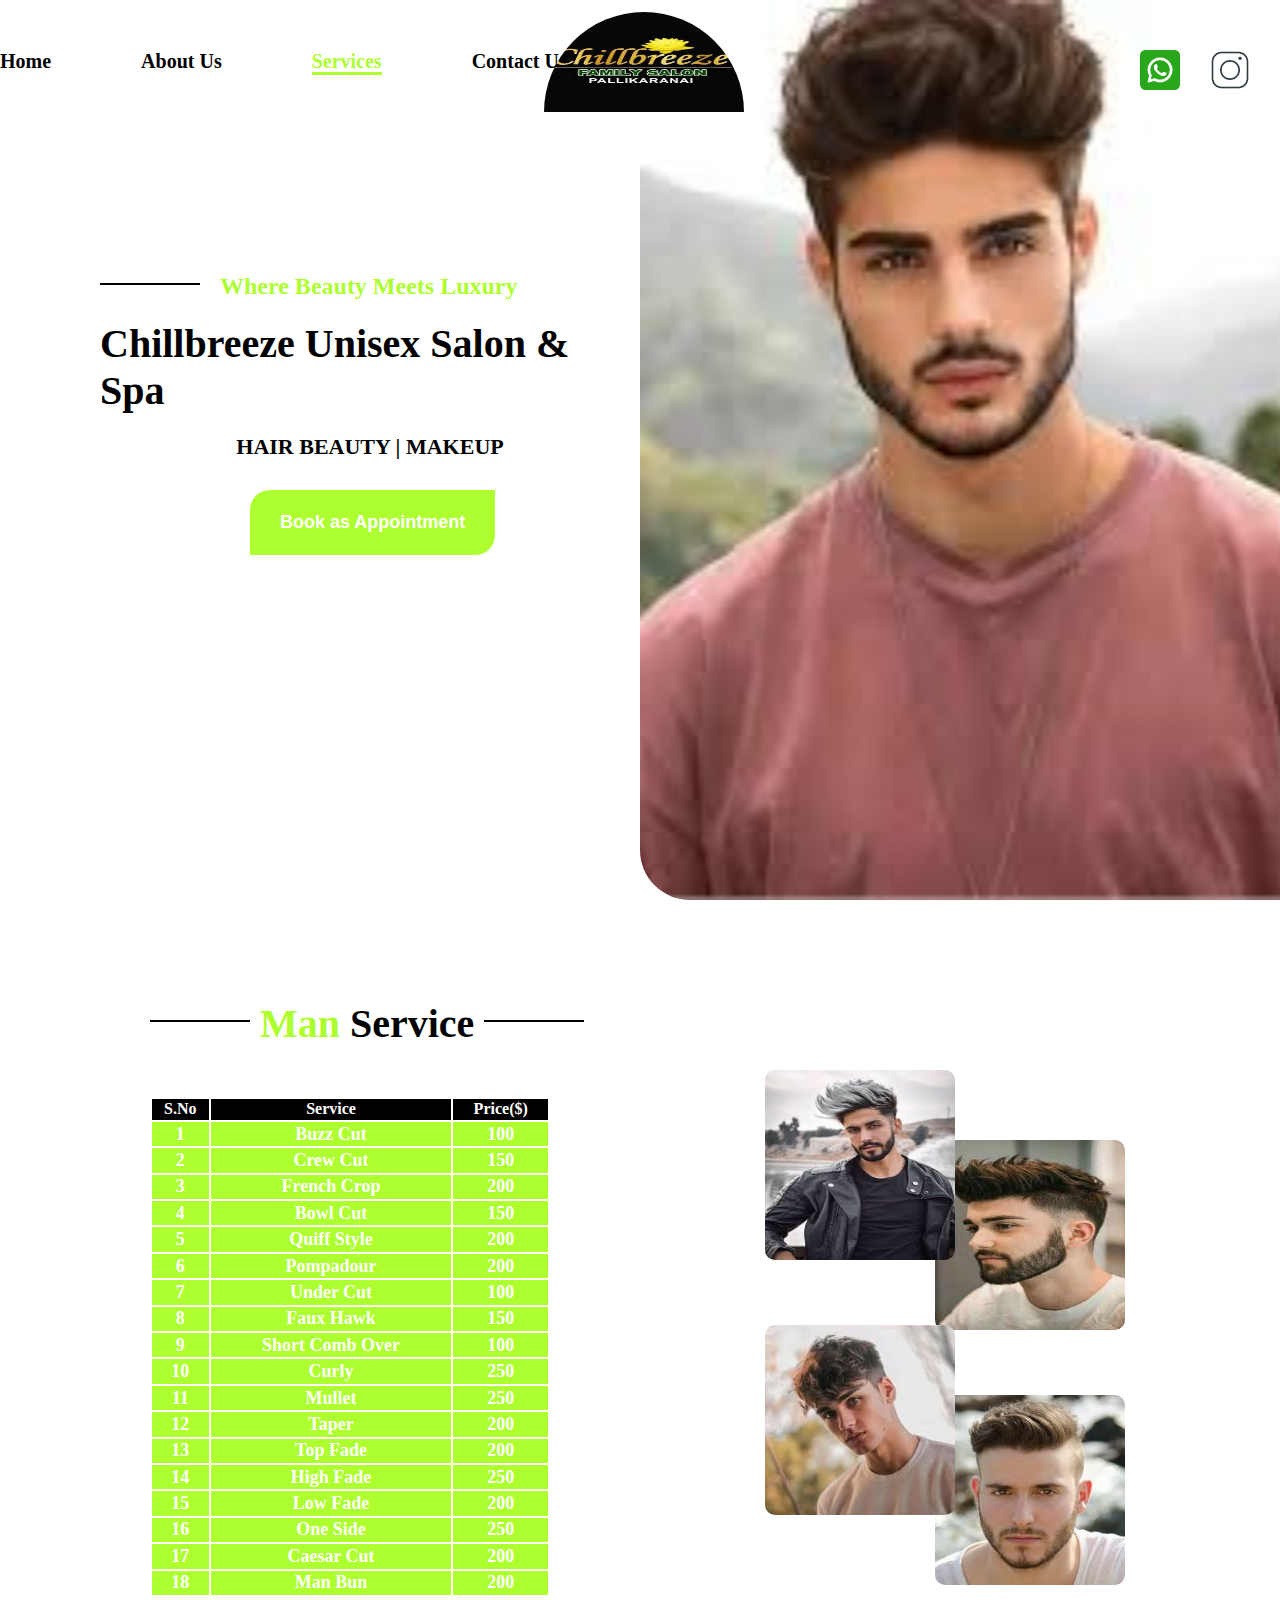
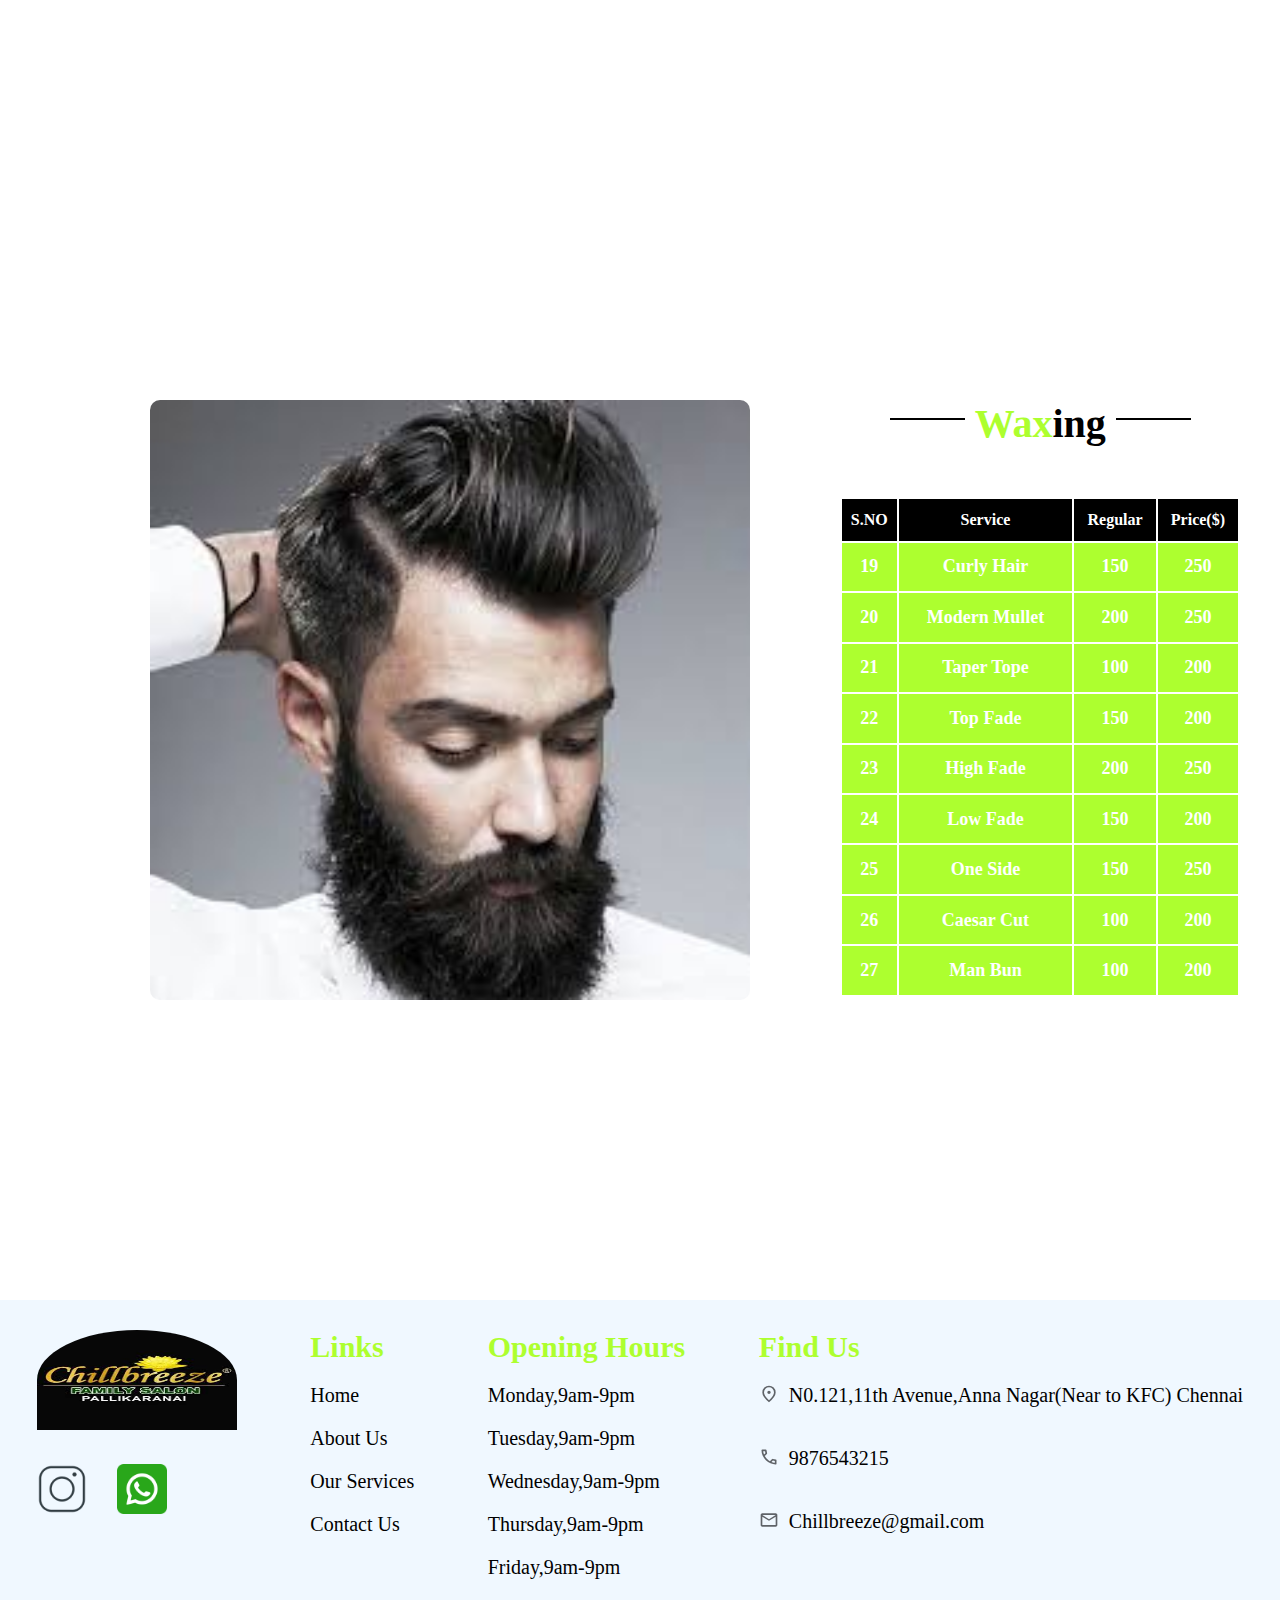
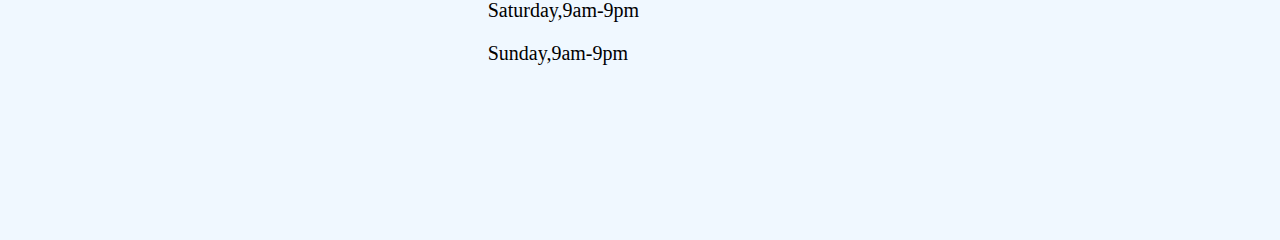
<file: hair.html>
<!DOCTYPE html>
<html lang="en">

<head>
    <meta charset="UTF-8">
    <meta name="viewport" content="width=device-width, initial-scale=1.0">
    <title>Salon</title>
    <link rel="stylesheet" href="hair.css">
</head>

<body>
    <div class="head">
        <div class="container">
            <header>
                <ul class="listitems">
                    <li><a href="index.html">Home</a></li>
                    <li><a href="#">About Us</a></li>
                    <li><a href="#" class="active">Services</a></li>
                    <li><a href="contact.html">Contact Us</a></li>
                    <img src="hair/salon-logo.jpeg" alt="">
                </ul>
            </header>
            <div class="head-content">
                <div class="content1">
                    <div class="line"></div>
                    <h3>Where Beauty Meets Luxury</h3>
                </div>
                <h1>Chillbreeze Unisex Salon & Spa</h1>
                <h2>HAIR BEAUTY | MAKEUP</h2>
                <a href="book.html"><button class="btn">Book as Appointment</button></a>
            </div>
        </div>
        <div class="header-image">
            <img src="hair/whatsapp.png" alt="">
            <img src="hair/instagram.png" alt="">
        </div>
    </div>

    <section class="service1" id="service">
        <div class="service-content">
            <div class="content-head">
                <div class="content">
                    <div class="line"></div>
                    <h1><span>Man</span> Service</h1>
                    <div class="line"></div>
                </div>
                <div class="content-table">
                    <table>
                        <tr>
                            <th>S.No</th>
                            <th>Service</th>
                            <th>Price($)</th>
                        </tr>
                        <tr>
                            <td>1</td>
                            <td>Buzz Cut</td>
                            <td>100</td>
                        </tr>
                        <tr>
                            <td>2</td>
                            <td>Crew Cut</td>
                            <td>150</td>
                        </tr>
                        <tr>
                            <td>3</td>
                            <td>French Crop</td>
                            <td>200</td>
                        </tr>
                        <tr>
                            <td>4</td>
                            <td>Bowl Cut</td>
                            <td>150</td>
                        </tr>
                        <tr>
                            <td>5</td>
                            <td>Quiff Style</td>
                            <td>200</td>
                        </tr>
                        <tr>
                            <td>6</td>
                            <td>Pompadour</td>
                            <td>200</td>
                        </tr>
                        <tr>
                            <td>7</td>
                            <td>Under Cut</td>
                            <td>100</td>
                        </tr>
                        <tr>
                            <td>8</td>
                            <td>Faux Hawk</td>
                            <td>150</td>
                        </tr>
                        <tr>
                            <td>9</td>
                            <td>Short Comb Over</td>
                            <td>100</td>
                        </tr>
                        <tr>
                            <td>10</td>
                            <td>Curly</td>
                            <td>250</td>
                        </tr>
                        <tr>
                            <td>11</td>
                            <td>Mullet</td>
                            <td>250</td>
                        </tr>
                        <tr>
                            <td>12</td>
                            <td>Taper</td>
                            <td>200</td>
                        </tr>
                        <tr>
                            <td>13</td>
                            <td>Top Fade</td>
                            <td>200</td>
                        </tr>
                        <tr>
                            <td>14</td>
                            <td>High Fade</td>
                            <td>250</td>
                        </tr>
                        <tr>
                            <td>15</td>
                            <td>Low Fade</td>
                            <td>200</td>
                        </tr>
                        <tr>
                            <td>16</td>
                            <td>One Side</td>
                            <td>250</td>
                        </tr>
                        <tr>
                            <td>17</td>
                            <td>Caesar Cut</td>
                            <td>200</td>
                        </tr>
                        <tr>
                            <td>18</td>
                            <td>Man Bun</td>
                            <td>200</td>
                        </tr>

                    </table>
                </div>
            </div>
            <div class="content-imgs">
                <img src="hair/Hair1.jpeg" alt="">
                <img src="hair/Hair2.jpeg" alt="">
                <img src="hair/Hair3.jpeg" alt="">
                <img src="hair/Hair4.jpeg" alt="">
            </div>
        </div>
    </section>

    <section class="service2">
        <div class="content2-imgs">
            <img src="hair/person.jpeg" alt="">
        </div>
        <div class="Hair">
            <div class="content2-head">
                <div class="content2">
                    <div class="line"></div>
                    <h1><span>Wax</span>ing</h1>
                    <div class="line"></div>
                </div>
            </div>
            <table>
                <tr>
                    <th>S.NO</th>
                    <th>Service</th>
                    <th>Regular</th>
                    <th>Price($)</th> 
                </tr>
                <tr>
                    <td>19</td>
                    <td>Curly Hair</td>
                    <td>150</td>
                    <td>250</td>
                </tr>
                <tr>
                    <td>20</td>
                    <td>Modern Mullet</td>
                    <td>200</td>
                    <td>250</td>
                </tr>
                <tr>
                    <td>21</td>
                    <td>Taper Tope</td>
                    <td>100</td>
                    <td>200</td>
                </tr>
                <tr>
                    <td>22</td>
                    <td>Top Fade</td>
                    <td>150</td>
                    <td>200</td>
                </tr>
                <tr>
                    <td>23</td>
                    <td>High Fade</td>
                    <td>200</td>
                    <td>250</td>
                </tr>
                <tr>
                    <td>24</td>
                    <td>Low Fade</td>
                    <td>150</td>
                    <td>200</td>
                </tr>
                <tr>
                    <td>25</td>
                    <td>One Side</td>
                    <td>150</td>
                    <td>250</td>
                </tr>
                <tr>
                    <td>26</td>
                    <td>Caesar Cut</td>
                    <td>100</td>
                    <td>200</td>
                </tr>
                <tr>
                    <td>27</td>
                    <td>Man Bun</td>
                    <td>100</td>
                    <td>200</td>
                </tr>
            </table>
        </div>
    </section>

    <footer id="contact">
        <div class="footer-logo">
            <div class="logo1">
                <img src="hair/salon-logo.jpeg" alt="">
            </div>
            <div class="logo2">
                <img src="hair/instagram.png" alt="">
                <img src="hair/whatsapp.png" alt="">
            </div>
        </div>
        <div class="footer-links">
            <h2>Links</h2>
            <ul>
                <li><a href="#">Home</a></li>
                <li><a href="#">About Us</a></li>
                <li><a href="#">Our Services</a></li>
                <li><a href="#">Contact Us</a></li>
            </ul>
        </div>
        <div class="footer-hours">
            <h2>Opening Hours</h2>
            <ul>
                <li>Monday,9am-9pm</li>
                <li>Tuesday,9am-9pm</li>
                <li>Wednesday,9am-9pm</li>
                <li>Thursday,9am-9pm</li>
                <li>Friday,9am-9pm</li>
                <li>Saturday,9am-9pm</li>
                <li>Sunday,9am-9pm</li>
            </ul>
        </div>
        <div class="footer-location">
            <h2>Find Us</h2>
            <div class="location">
                <img src="logos/location.svg" alt="">
                <p>N0.121,11th Avenue,Anna Nagar(Near to KFC) Chennai</p>
            </div>
            <div class="phone">
                <img src="logos/call.svg" alt="">
                <p>9876543215</p>
            </div>
            <div class="mail">
                <img src="logos/mail.svg" alt="">
                <p>Chillbreeze@gmail.com</p>
            </div>
        </div>
    </footer>
</body>

</html>
</file>
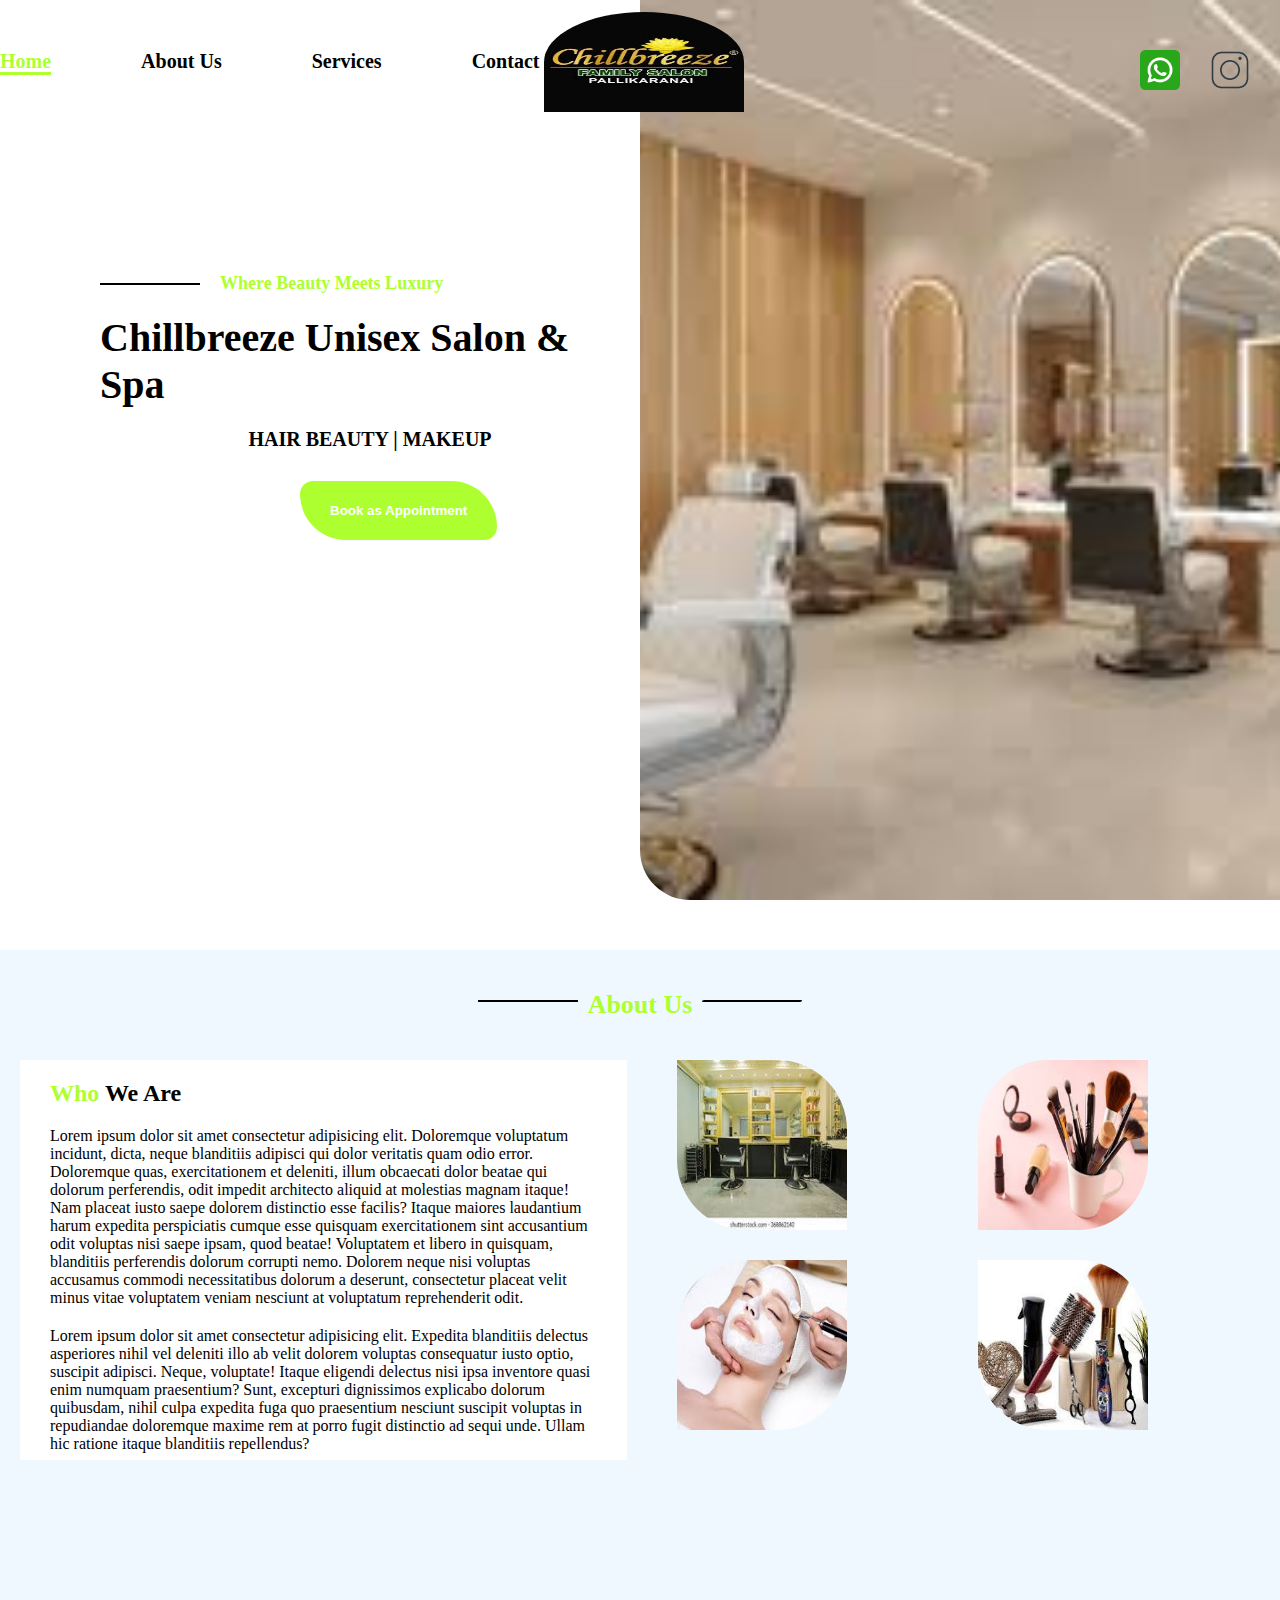
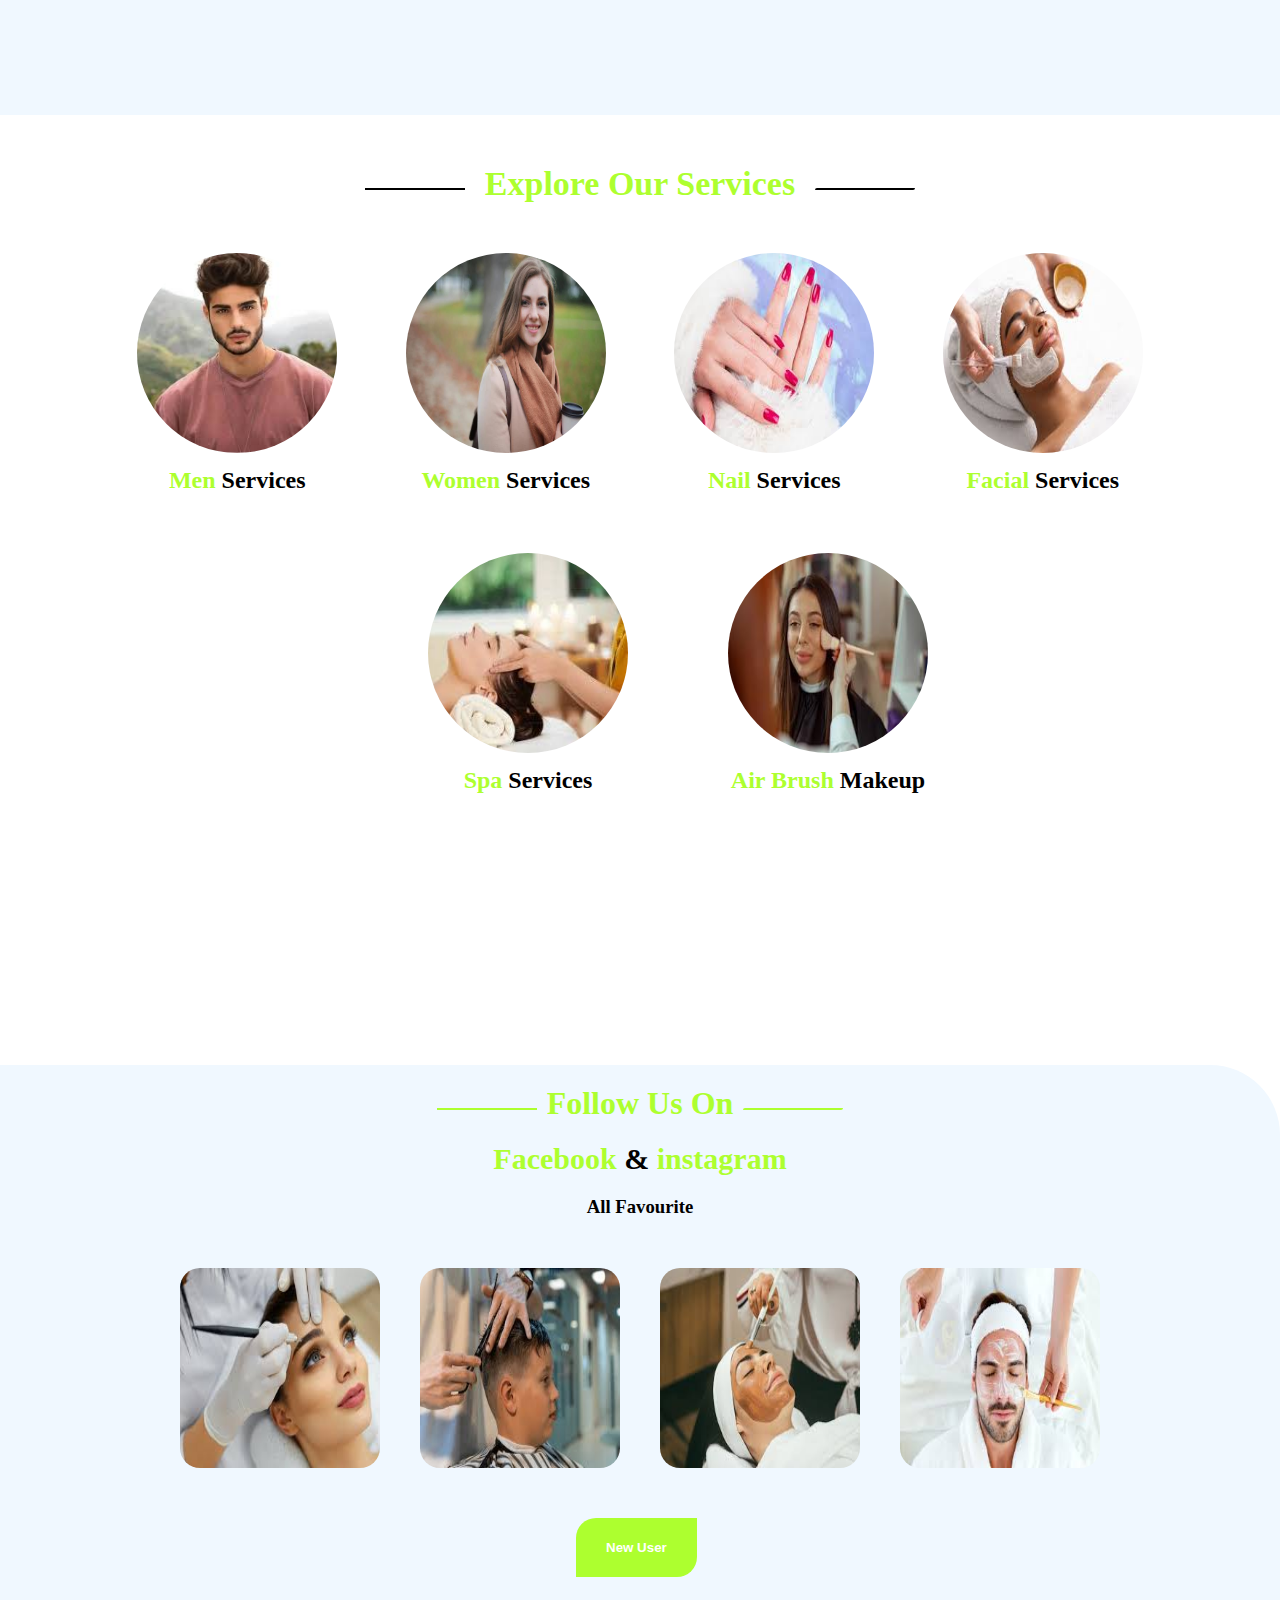
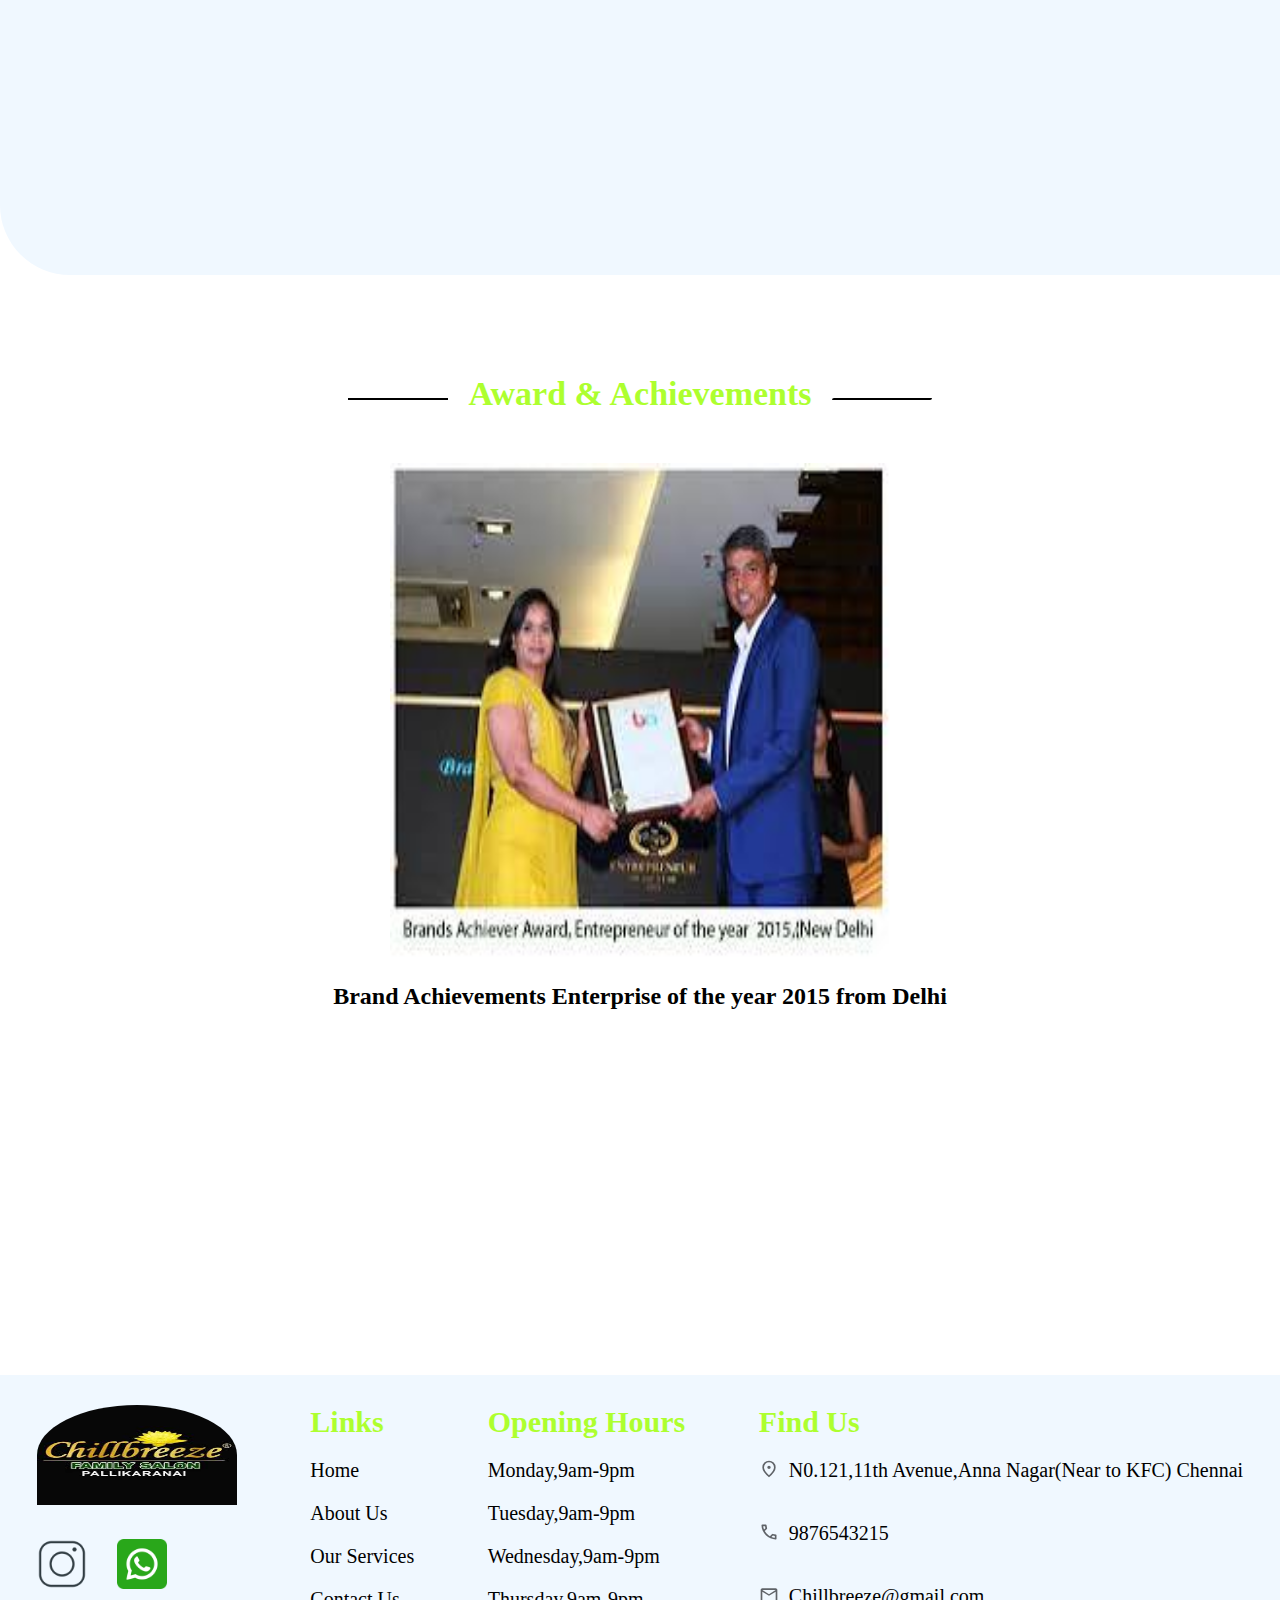
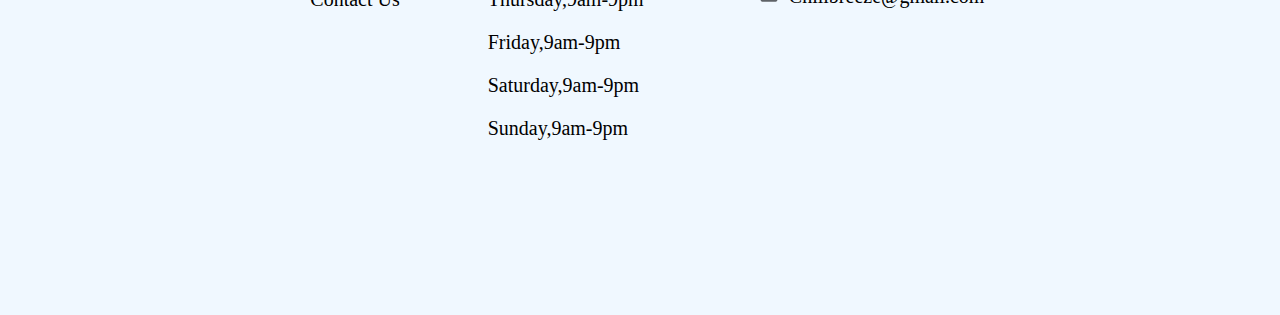
<file: home.html>
<!DOCTYPE html>
<html lang="en">
<head>
    <meta charset="UTF-8">
    <meta name="viewport" content="width=device-width, initial-scale=1.0">
    <title>Salon</title>
    <link rel="stylesheet" href="home.css">
</head>
<body>
    <div class="head">
        <div class="container">
            <header>
                <ul class="listitems">
                    <li><a href="#" class="active">Home</a></li>
                    <li><a href="#about">About Us</a></li>
                    <li><a href="#service">Services</a></li>
                    <li><a href="service/contact.html">Contact Us</a></li>
                    <img src="imgs/salon-logo.jpeg" alt="">
                </ul>
            </header>
            <div class="head-content">
                <div class="content1">
                    <div class="line"></div>
                    <h3>Where Beauty Meets Luxury</h3>
                </div>
                <h1>Chillbreeze Unisex Salon & Spa</h1>
                <h2>HAIR BEAUTY | MAKEUP</h2>
                <button class="btn">Book as Appointment</button>
            </div>
        </div>
        <div class="header-image">
            <img src="imgs/whatsapp.png" alt="">
            <img src="imgs/instagram.png" alt="">
        </div>
    </div>

    <section class="about" id="about">
        <div class="about-head">
            <div class="line"></div>
            <h1><span>About Us</span></h1>
            <div class="line"></div>
        </div>
        <div class="about-content">
            <div class="content">
                <h2><span>Who</span> We Are</h2>
                <p>Lorem ipsum dolor sit amet consectetur adipisicing elit. Doloremque voluptatum incidunt, dicta, neque blanditiis adipisci qui dolor veritatis quam odio error. Doloremque quas, exercitationem et deleniti, illum obcaecati dolor beatae qui dolorum perferendis, odit impedit architecto aliquid at molestias magnam itaque! Nam placeat iusto saepe dolorem distinctio esse facilis? Itaque maiores laudantium harum expedita perspiciatis cumque esse quisquam exercitationem sint accusantium odit voluptas nisi saepe ipsam, quod beatae! Voluptatem et libero in quisquam, blanditiis perferendis dolorum corrupti nemo. Dolorem neque nisi voluptas accusamus commodi necessitatibus dolorum a deserunt, consectetur placeat velit minus vitae voluptatem veniam nesciunt at voluptatum reprehenderit odit.</p>
                <p>Lorem ipsum dolor sit amet consectetur adipisicing elit. Expedita blanditiis delectus asperiores nihil vel deleniti illo ab velit dolorem voluptas consequatur iusto optio, suscipit adipisci. Neque, voluptate! Itaque eligendi delectus nisi ipsa inventore quasi enim numquam praesentium? Sunt, excepturi dignissimos explicabo dolorum quibusdam, nihil culpa expedita fuga quo praesentium nesciunt suscipit voluptas in repudiandae doloremque maxime rem at porro fugit distinctio ad sequi unde. Ullam hic ratione itaque blanditiis repellendus?</p>
            </div>
            <div class="content-img">
                <img src="imgs/about1.jpeg" alt="">
                <img src="imgs/about2.jpeg" alt="">
                <img src="imgs/about3.jpeg" alt="">
                <img src="imgs/about4.jpeg" alt="">
            </div>
        </div>
    </section>

    <section class="services" id="service">
        <div class="service-head">
            <div class="line"></div>
            <h1>Explore Our Services</h1>
            <div class="line"></div>
        </div>
        <div class="service-imgs">
            <div class="service-img">
                <a href="service/hair.html"><img src="imgs/men.jpeg" alt=""></a>
                <h2><span>Men</span> Services</h2>
            </div>
            <div class="service-img">
                <a href="service/women.html"><img src="imgs/women.jpeg" alt=""></a>
                <h2><span>Women</span> Services</h2>
            </div>
            <div class="service-img">
                <a href="service/nail.html"><img src="imgs/nail.jpeg" alt=""></a>
                <h2><span>Nail</span> Services</h2>
            </div>
            <div class="service-img">
                <a href="service/face.html"><img src="imgs/facial.jpeg" alt=""></a>
                <h2><span>Facial</span> Services</h2>
            </div>
            <div class="service-img">
                <a href="service/spa.html"><img src="imgs/spa.jpeg" alt=""></a>
                <h2><span>Spa</span> Services</h2>
            </div>
            <div class="service-img">
                <a href=""><img src="imgs/air.jpeg" alt=""></a>
                <h2><span>Air Brush</span> Makeup</h2>
            </div>
        </div>
    </section>

    <section class="follow">
        <div class="follow-head">
            <div class="line"></div>
            <h1>Follow Us On</h1>
            <div class="line"></div>
        </div>
        <h2><span>Facebook</span> & <span>instagram</span></h2>
        <h3>All Favourite</h3>
        <div class="follow-imgs">
            <img src="imgs/follow1.jpeg" alt="">
            <img src="imgs/follow2.jpeg" alt="">
            <img src="imgs/follow3.jpeg" alt="">
            <img src="imgs/follow4.jpeg" alt="">
        </div>
        <button class="btn">New User</button>
    </section>
    
    <section class="award">
        <div class="award-head">
            <div class="line"></div>
            <h1>Award & Achievements</h1>
            <div class="line"></div>
        </div>
        <div class="award-img">
            <img src="imgs/award.jpeg" alt="">
        </div>
        <h2>Brand Achievements Enterprise of the year 2015 from Delhi</h2>
    </section>

    <footer>
        <div class="footer-logo">
            <div class="logo1">
                <img src="imgs/salon-logo.jpeg" alt="">
            </div>
            <div class="logo2">
                <img src="imgs/instagram.png" alt="">
                <img src="imgs/whatsapp.png" alt="">
            </div>
        </div>
        <div class="footer-links">
            <h2>Links</h2>
            <ul>
                <li><a href="#">Home</a></li>
                <li><a href="#">About Us</a></li>
                <li><a href="#">Our Services</a></li>
                <li><a href="#">Contact Us</a></li>
            </ul>
        </div>
        <div class="footer-hours">
            <h2>Opening Hours</h2>
            <ul>
                <li>Monday,9am-9pm</li>
                <li>Tuesday,9am-9pm</li>
                <li>Wednesday,9am-9pm</li>
                <li>Thursday,9am-9pm</li>
                <li>Friday,9am-9pm</li>
                <li>Saturday,9am-9pm</li>
                <li>Sunday,9am-9pm</li>
            </ul>
        </div>
        <div class="footer-location">
            <h2>Find Us</h2>
            <div class="location">
                <img src="logos/location.svg" alt="">
                <p>N0.121,11th Avenue,Anna Nagar(Near to KFC) Chennai</p>
            </div>
            <div class="phone">
                <img src="logos/call.svg" alt="">
                <p>9876543215</p>
            </div>
            <div class="mail">
                <img src="logos/mail.svg" alt="">
                <p>Chillbreeze@gmail.com</p>
            </div>
        </div>
    </footer>

</body>
</html>
</file>
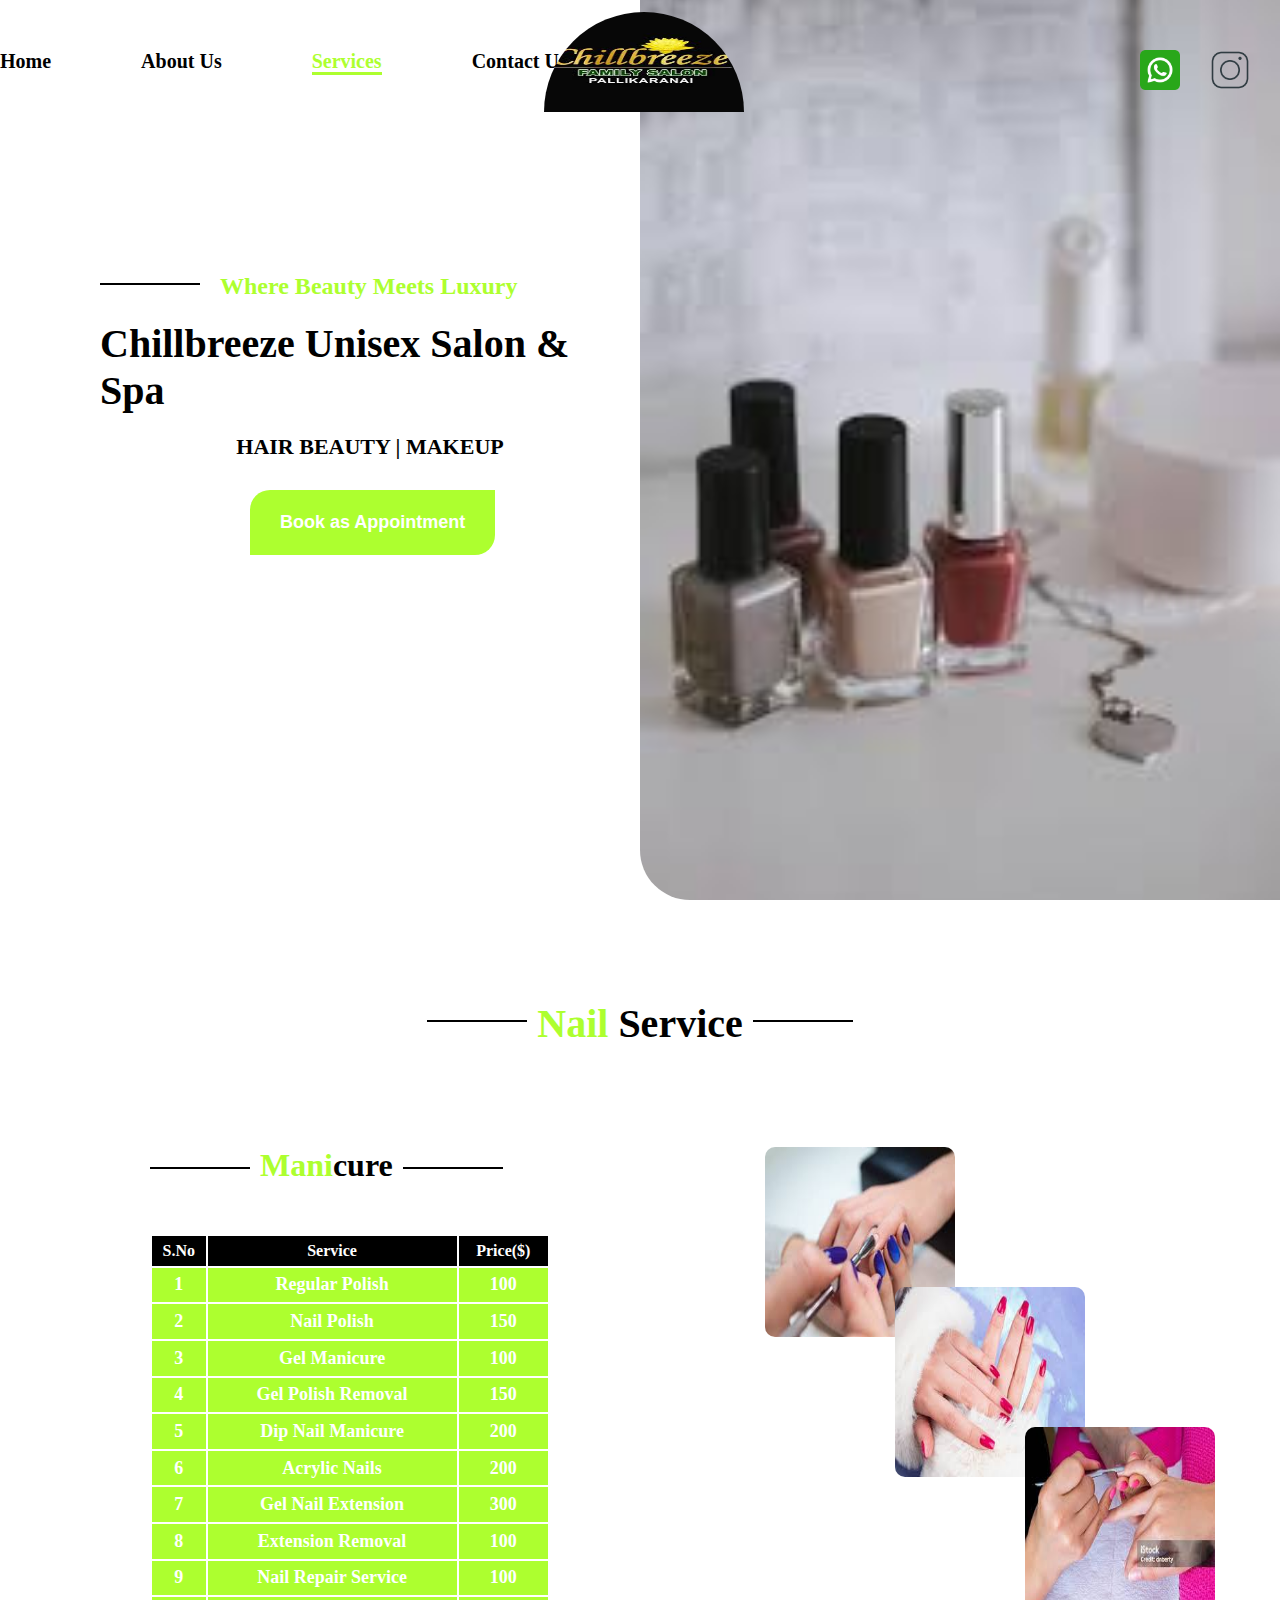
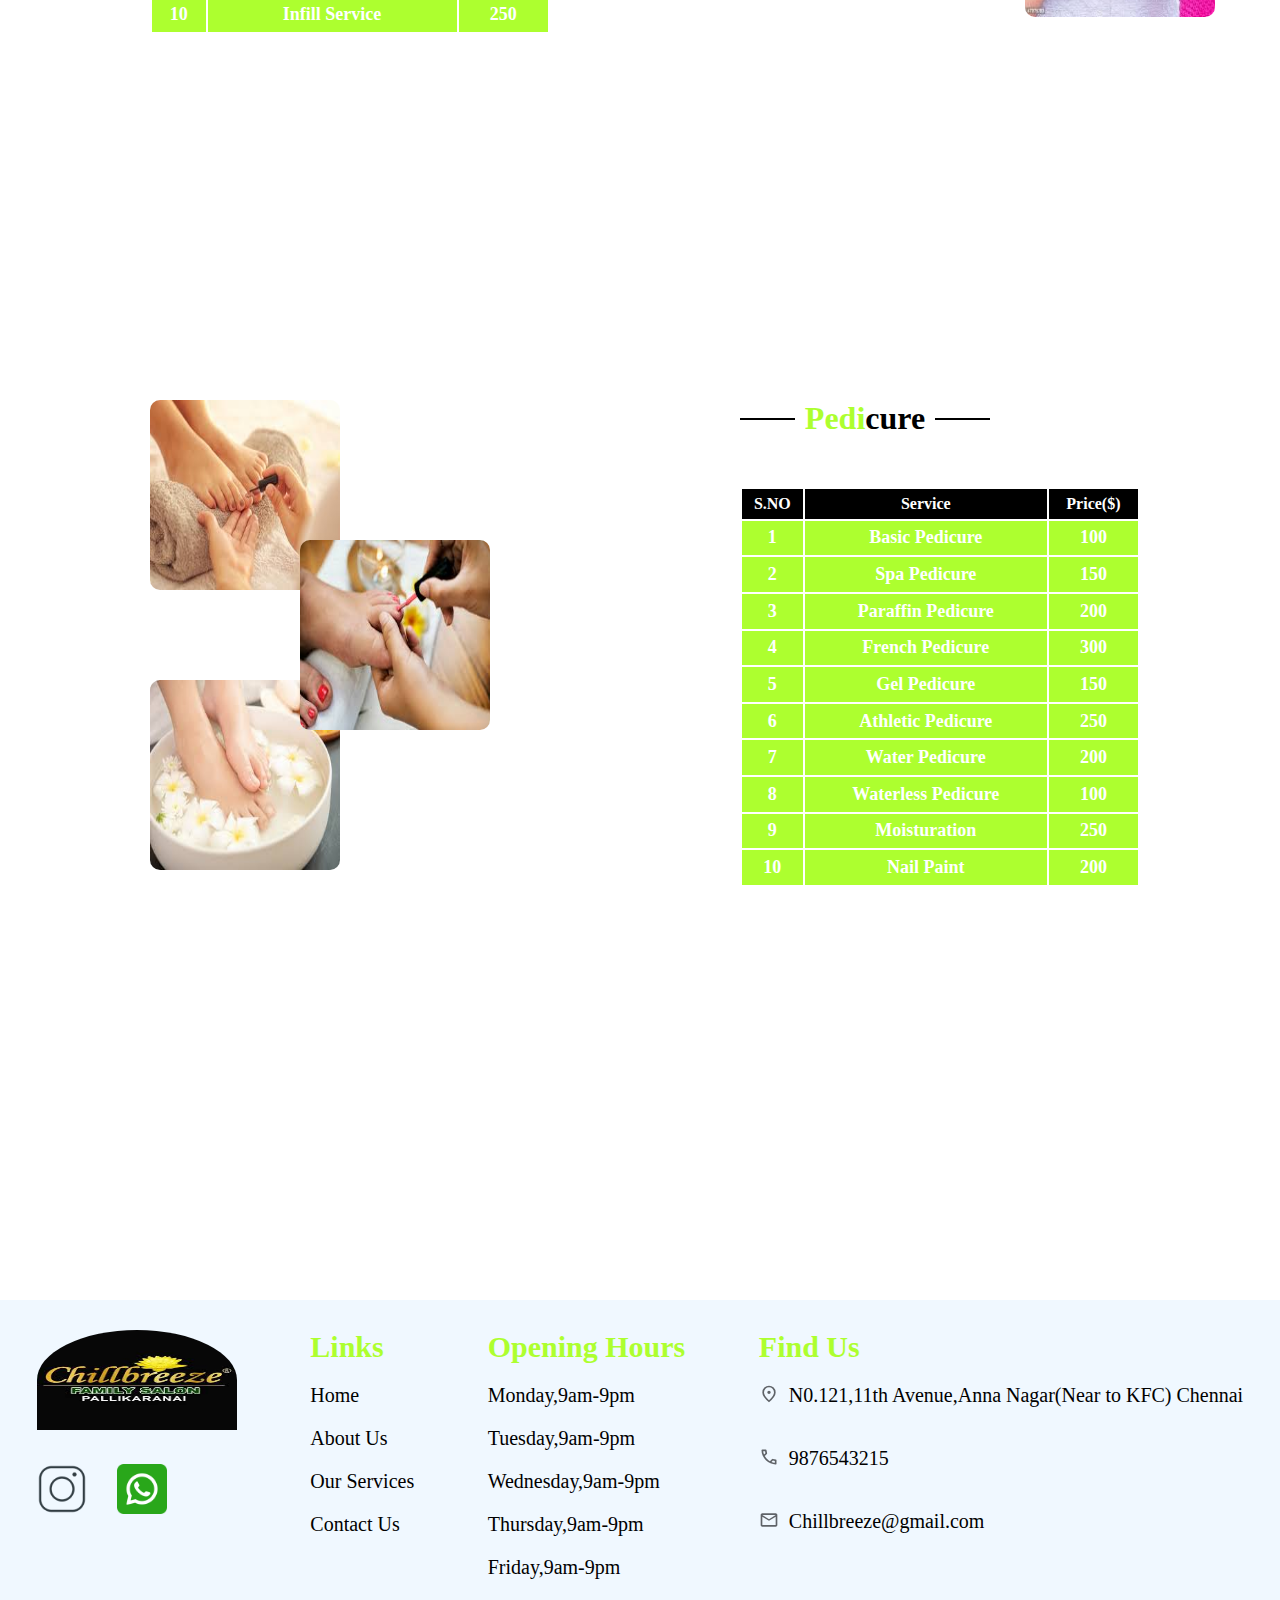
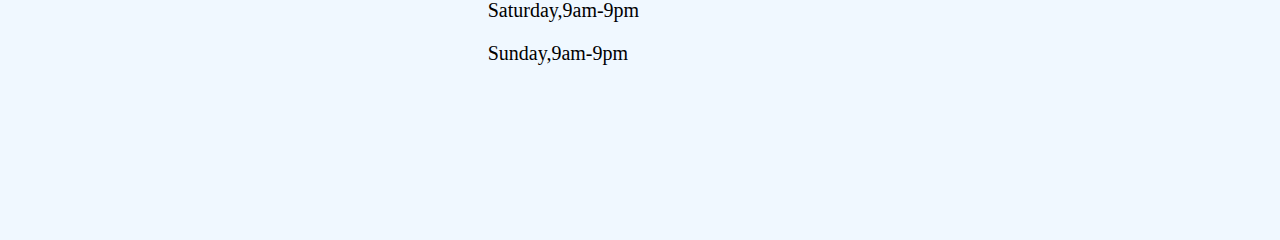
<file: nail.html>
<!DOCTYPE html>
<html lang="en">

<head>
    <meta charset="UTF-8">
    <meta name="viewport" content="width=device-width, initial-scale=1.0">
    <title>Salon</title>
    <link rel="stylesheet" href="nail.css">
</head>

<body>
    <div class="head">
        <div class="container">
            <header>
                <ul class="listitems">
                    <li><a href="index.html">Home</a></li>
                    <li><a href="#">About Us</a></li>
                    <li><a href="#" class="active">Services</a></li>
                    <li><a href="contact.html">Contact Us</a></li>
                    <img src="nail/salon-logo.jpeg" alt="">
                </ul>
            </header>
            <div class="head-content">
                <div class="content1">
                    <div class="line"></div>
                    <h3>Where Beauty Meets Luxury</h3>
                </div>
                <h1>Chillbreeze Unisex Salon & Spa</h1>
                <h2>HAIR BEAUTY | MAKEUP</h2>
                <a href="book.html"><button class="btn">Book as Appointment</button></a>
            </div>
        </div>
        <div class="header-image">
            <img src="nail/whatsapp.png" alt="">
            <img src="nail/instagram.png" alt="">
        </div>
    </div>

    <section class="service1" id="service">
        <div class="service-head">
            <div class="line"></div>
            <h1><span>Nail</span> Service</h1>
            <div class="line"></div>
        </div>

        <div class="service-content">
            <div class="content-head">
                <div class="content">
                    <div class="line"></div>
                    <h1><span>Mani</span>cure</h1>
                    <div class="line"></div>
                </div>
                <div class="content-table">
                    <table>
                        <tr>
                            <th>S.No</th>
                            <th>Service</th>
                            <th>Price($)</th>
                        </tr>
                        <tr>
                            <td>1</td>
                            <td>Regular Polish</td>
                            <td>100</td>
                        </tr>
                        <tr>
                            <td>2</td>
                            <td>Nail Polish</td>
                            <td>150</td>
                        </tr>
                        <tr>
                            <td>3</td>
                            <td>Gel Manicure</td>
                            <td>100</td>
                        </tr>
                        <tr>
                            <td>4</td>
                            <td>Gel Polish Removal</td>
                            <td>150</td>
                        </tr>
                        <tr>
                            <td>5</td>
                            <td>Dip Nail Manicure</td>
                            <td>200</td>
                        </tr>
                        <tr>
                            <td>6</td>
                            <td>Acrylic Nails</td>
                            <td>200</td>
                        </tr>
                        <tr>
                            <td>7</td>
                            <td>Gel Nail Extension</td>
                            <td>300</td>
                        </tr>
                        <tr>
                            <td>8</td>
                            <td>Extension Removal</td>
                            <td>100</td>
                        </tr>
                        <tr>
                            <td>9</td>
                            <td>Nail Repair Service</td>
                            <td>100</td>
                        </tr>
                        <tr>
                            <td>10</td>
                            <td>Infill Service</td>
                            <td>250</td>
                        </tr>
                    </table>
                </div>
            </div>
            <div class="content-imgs">
                <img src="nail/manicure1.jpeg" alt="">
                <img src="nail/manicure2.jpeg" alt="">
                <img src="nail/manicure3.jpeg" alt="">
            </div>
        </div>
    </section>

    <section class="service2">
        <div class="content2-imgs">
            <img src="nail/pedicure1.jpeg" alt="">
            <img src="nail/pedicure2.jpeg" alt="">
            <img src="nail/pedicure3.jpeg" alt="">
        </div>
        <div class="pedicure">
            <div class="content2-head">
                <div class="content2">
                    <div class="line"></div>
                    <h1><span>Pedi</span>cure</h1>
                    <div class="line"></div>
                </div>
            </div>
            <table>
                <tr>
                    <th>S.NO</th>
                    <th>Service</th>
                    <th>Price($)</th> 
                </tr>
                <tr>
                    <td>1</td>
                    <td>Basic Pedicure</td>
                    <td>100</td>
                </tr>
                <tr>
                    <td>2</td>
                    <td>Spa Pedicure</td>
                    <td>150</td>
                </tr>     
                <tr>
                    <td>3</td>
                    <td>Paraffin Pedicure</td>
                    <td>200</td>
                </tr>    
                <tr>
                    <td>4</td>
                    <td>French Pedicure</td>
                    <td>300</td>
                </tr>    
                <tr>
                    <td>5</td>
                    <td>Gel Pedicure</td>
                    <td>150</td>
                </tr>  
                <tr>
                    <td>6</td>
                    <td>Athletic Pedicure</td>
                    <td>250</td>
                </tr>
                <tr>
                    <td>7</td>
                    <td>Water Pedicure</td>
                    <td>200</td>
                </tr>
                <tr>
                    <td>8</td>
                    <td>Waterless Pedicure</td>
                    <td>100</td>
                </tr>
                <tr>
                    <td>9</td>
                    <td>Moisturation</td>
                    <td>250</td>
                </tr>
                <tr>
                    <td>10</td>
                    <td>Nail Paint</td>
                    <td>200</td>
                </tr>
            </table>
        </div>
    </section>

    <footer>
        <div class="footer-logo">
            <div class="logo1">
                <img src="nail/salon-logo.jpeg" alt="">
            </div>
            <div class="logo2">
                <img src="nail/instagram.png" alt="">
                <img src="nail/whatsapp.png" alt="">
            </div>
        </div>
        <div class="footer-links">
            <h2>Links</h2>
            <ul>
                <li><a href="#">Home</a></li>
                <li><a href="#">About Us</a></li>
                <li><a href="#">Our Services</a></li>
                <li><a href="#">Contact Us</a></li>
            </ul>
        </div>
        <div class="footer-hours">
            <h2>Opening Hours</h2>
            <ul>
                <li>Monday,9am-9pm</li>
                <li>Tuesday,9am-9pm</li>
                <li>Wednesday,9am-9pm</li>
                <li>Thursday,9am-9pm</li>
                <li>Friday,9am-9pm</li>
                <li>Saturday,9am-9pm</li>
                <li>Sunday,9am-9pm</li>
            </ul>
        </div>
        <div class="footer-location">
            <h2>Find Us</h2>
            <div class="location">
                <img src="logos/location.svg" alt="">
                <p>N0.121,11th Avenue,Anna Nagar(Near to KFC) Chennai</p>
            </div>
            <div class="phone">
                <img src="logos/call.svg" alt="">
                <p>9876543215</p>
            </div>
            <div class="mail">
                <img src="logos/mail.svg" alt="">
                <p>Chillbreeze@gmail.com</p>
            </div>
        </div>
    </footer>

</body>

</html>
</file>
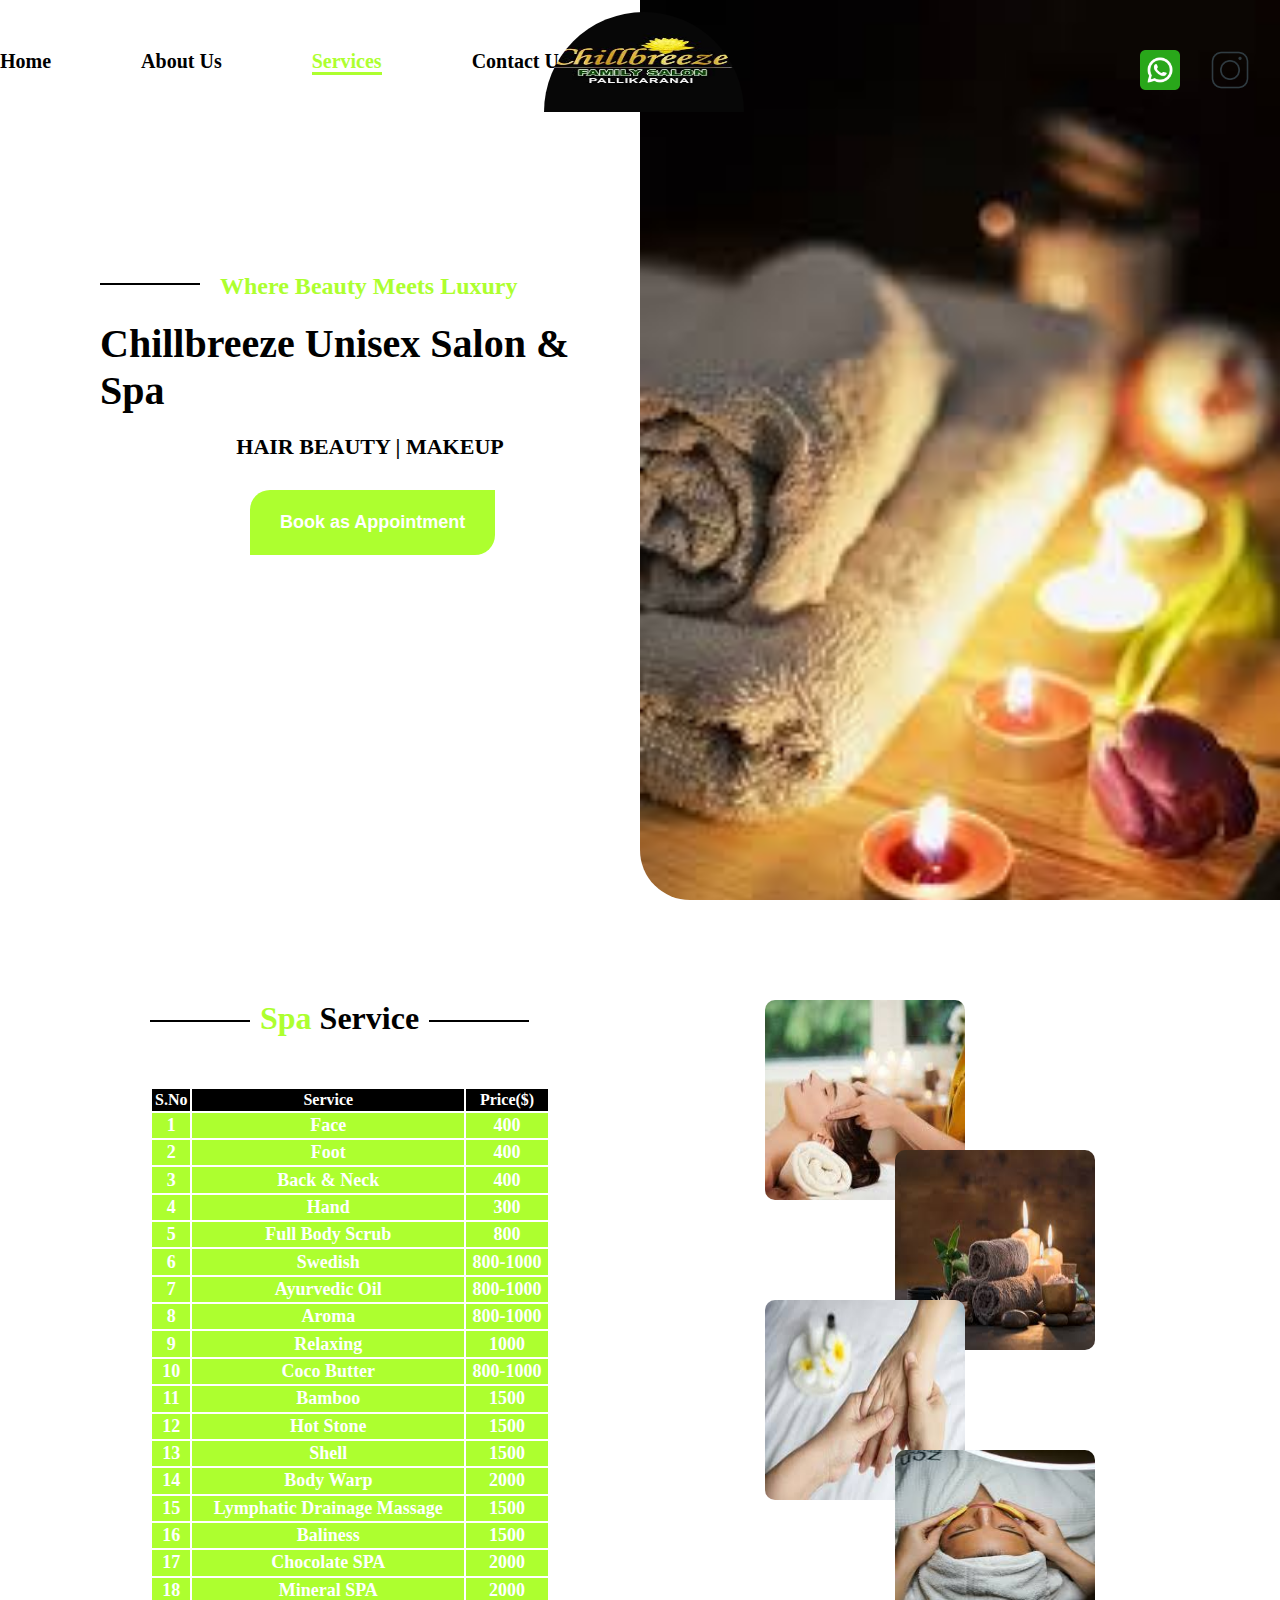
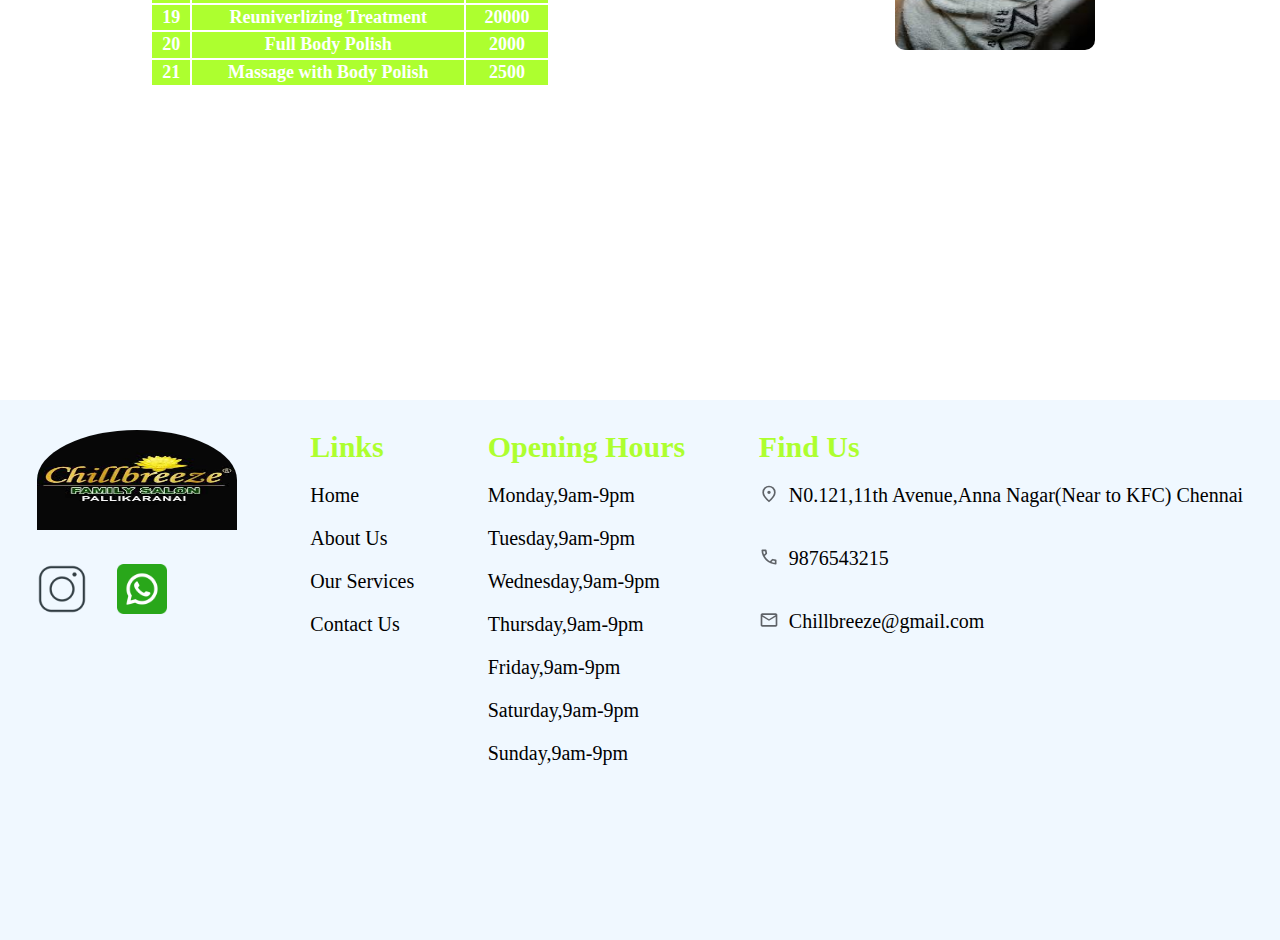
<file: spa.html>
<!DOCTYPE html>
<html lang="en">

<head>
    <meta charset="UTF-8">
    <meta name="viewport" content="width=device-width, initial-scale=1.0">
    <title>Salon</title>
    <link rel="stylesheet" href="spa.css">
</head>

<body>
    <div class="head">
        <div class="container">
            <header>
                <ul class="listitems">
                    <li><a href="index.html">Home</a></li>
                    <li><a href="#">About Us</a></li>
                    <li><a href="#" class="active">Services</a></li>
                    <li><a href="#">Contact Us</a></li>
                    <img src="spa/salon-logo.jpeg" alt="">
                </ul>
            </header>
            <div class="head-content">
                <div class="content1">
                    <div class="line"></div>
                    <h3>Where Beauty Meets Luxury</h3>
                </div>
                <h1>Chillbreeze Unisex Salon & Spa</h1>
                <h2>HAIR BEAUTY | MAKEUP</h2>
                <a href="book.html"><button class="btn">Book as Appointment</button></a>
            </div>
        </div>
        <div class="header-image">
            <img src="spa/whatsapp.png" alt="">
            <img src="spa/instagram.png" alt="">
        </div>
    </div>

    <section class="service1" id="service">
        <div class="service-content">
            <div class="content-head">
                <div class="content">
                    <div class="line"></div>
                    <h1><span>Spa</span> Service</h1>
                    <div class="line"></div>
                </div>
                <div class="content-table">
                    <table>
                        <tr>
                            <th>S.No</th>
                            <th>Service</th>
                            <th>Price($)</th>
                        </tr>
                        <tr>
                            <td>1</td>
                            <td>Face</td>
                            <td>400</td>
                        </tr>
                        <tr>
                            <td>2</td>
                            <td>Foot</td>
                            <td>400</td>
                        </tr>
                        <tr>
                            <td>3</td>
                            <td>Back & Neck</td>
                            <td>400</td>
                        </tr>
                        <tr>
                            <td>4</td>
                            <td>Hand</td>
                            <td>300</td>
                        </tr>
                        <tr>
                            <td>5</td>
                            <td>Full Body Scrub</td>
                            <td>800</td>
                        </tr>
                        <tr>
                            <td>6</td>
                            <td>Swedish</td>
                            <td>800-1000</td>
                        </tr>
                        <tr>
                            <td>7</td>
                            <td>Ayurvedic Oil</td>
                            <td>800-1000</td>
                        </tr>
                        <tr>
                            <td>8</td>
                            <td>Aroma</td>
                            <td>800-1000</td>
                        </tr>
                        <tr>
                            <td>9</td>
                            <td>Relaxing</td>
                            <td>1000</td>
                        </tr>
                        <tr>
                            <td>10</td>
                            <td>Coco Butter</td>
                            <td>800-1000</td>
                        </tr>
                        <tr>
                            <td>11</td>
                            <td>Bamboo</td>
                            <td>1500</td>
                        </tr>
                        <tr>
                            <td>12</td>
                            <td>Hot Stone</td>
                            <td>1500</td>
                        </tr>
                        <tr>
                            <td>13</td>
                            <td>Shell</td>
                            <td>1500</td>
                        </tr>
                        <tr>
                            <td>14</td>
                            <td>Body Warp</td>
                            <td>2000</td>
                        </tr>
                        <tr>
                            <td>15</td>
                            <td>Lymphatic Drainage Massage</td>
                            <td>1500</td>
                        </tr>
                        <tr>
                            <td>16</td>
                            <td>Baliness</td>
                            <td>1500</td>
                        </tr>
                        <tr>
                            <td>17</td>
                            <td>Chocolate SPA</td>
                            <td>2000</td>
                        </tr>
                        <tr>
                            <td>18</td>
                            <td>Mineral SPA</td>
                            <td>2000</td>
                        </tr>
                        <tr>
                            <td>19</td>
                            <td>Reuniverlizing Treatment</td>
                            <td>20000</td>
                        </tr>
                        <tr>
                            <td>20</td>
                            <td>Full Body Polish</td>
                            <td>2000</td>
                        </tr>
                        <tr>
                            <td>21</td>
                            <td>Massage with Body Polish</td>
                            <td>2500</td>
                        </tr>
                    </table>
                </div>
            </div>
            <div class="content-imgs">
                <img src="spa/spa1.jpeg" alt="">
                <img src="spa/spa2.jpeg" alt="">
                <img src="spa/spa3.jpeg" alt="">
                <img src="spa/spa4.jpeg" alt="">
            </div>
        </div>
    </section>

    <footer>
        <div class="footer-logo">
            <div class="logo1">
                <img src="spa/salon-logo.jpeg" alt="">
            </div>
            <div class="logo2">
                <img src="spa/instagram.png" alt="">
                <img src="spa/whatsapp.png" alt="">
            </div>
        </div>
        <div class="footer-links">
            <h2>Links</h2>
            <ul>
                <li><a href="#">Home</a></li>
                <li><a href="#">About Us</a></li>
                <li><a href="#">Our Services</a></li>
                <li><a href="#">Contact Us</a></li>
            </ul>
        </div>
        <div class="footer-hours">
            <h2>Opening Hours</h2>
            <ul>
                <li>Monday,9am-9pm</li>
                <li>Tuesday,9am-9pm</li>
                <li>Wednesday,9am-9pm</li>
                <li>Thursday,9am-9pm</li>
                <li>Friday,9am-9pm</li>
                <li>Saturday,9am-9pm</li>
                <li>Sunday,9am-9pm</li>
            </ul>
        </div>
        <div class="footer-location">
            <h2>Find Us</h2>
            <div class="location">
                <img src="logos/location.svg" alt="">
                <p>N0.121,11th Avenue,Anna Nagar(Near to KFC) Chennai</p>
            </div>
            <div class="phone">
                <img src="logos/call.svg" alt="">
                <p>9876543215</p>
            </div>
            <div class="mail">
                <img src="logos/mail.svg" alt="">
                <p>Chillbreeze@gmail.com</p>
            </div>
        </div>
    </footer>

</body>

</html>
</file>
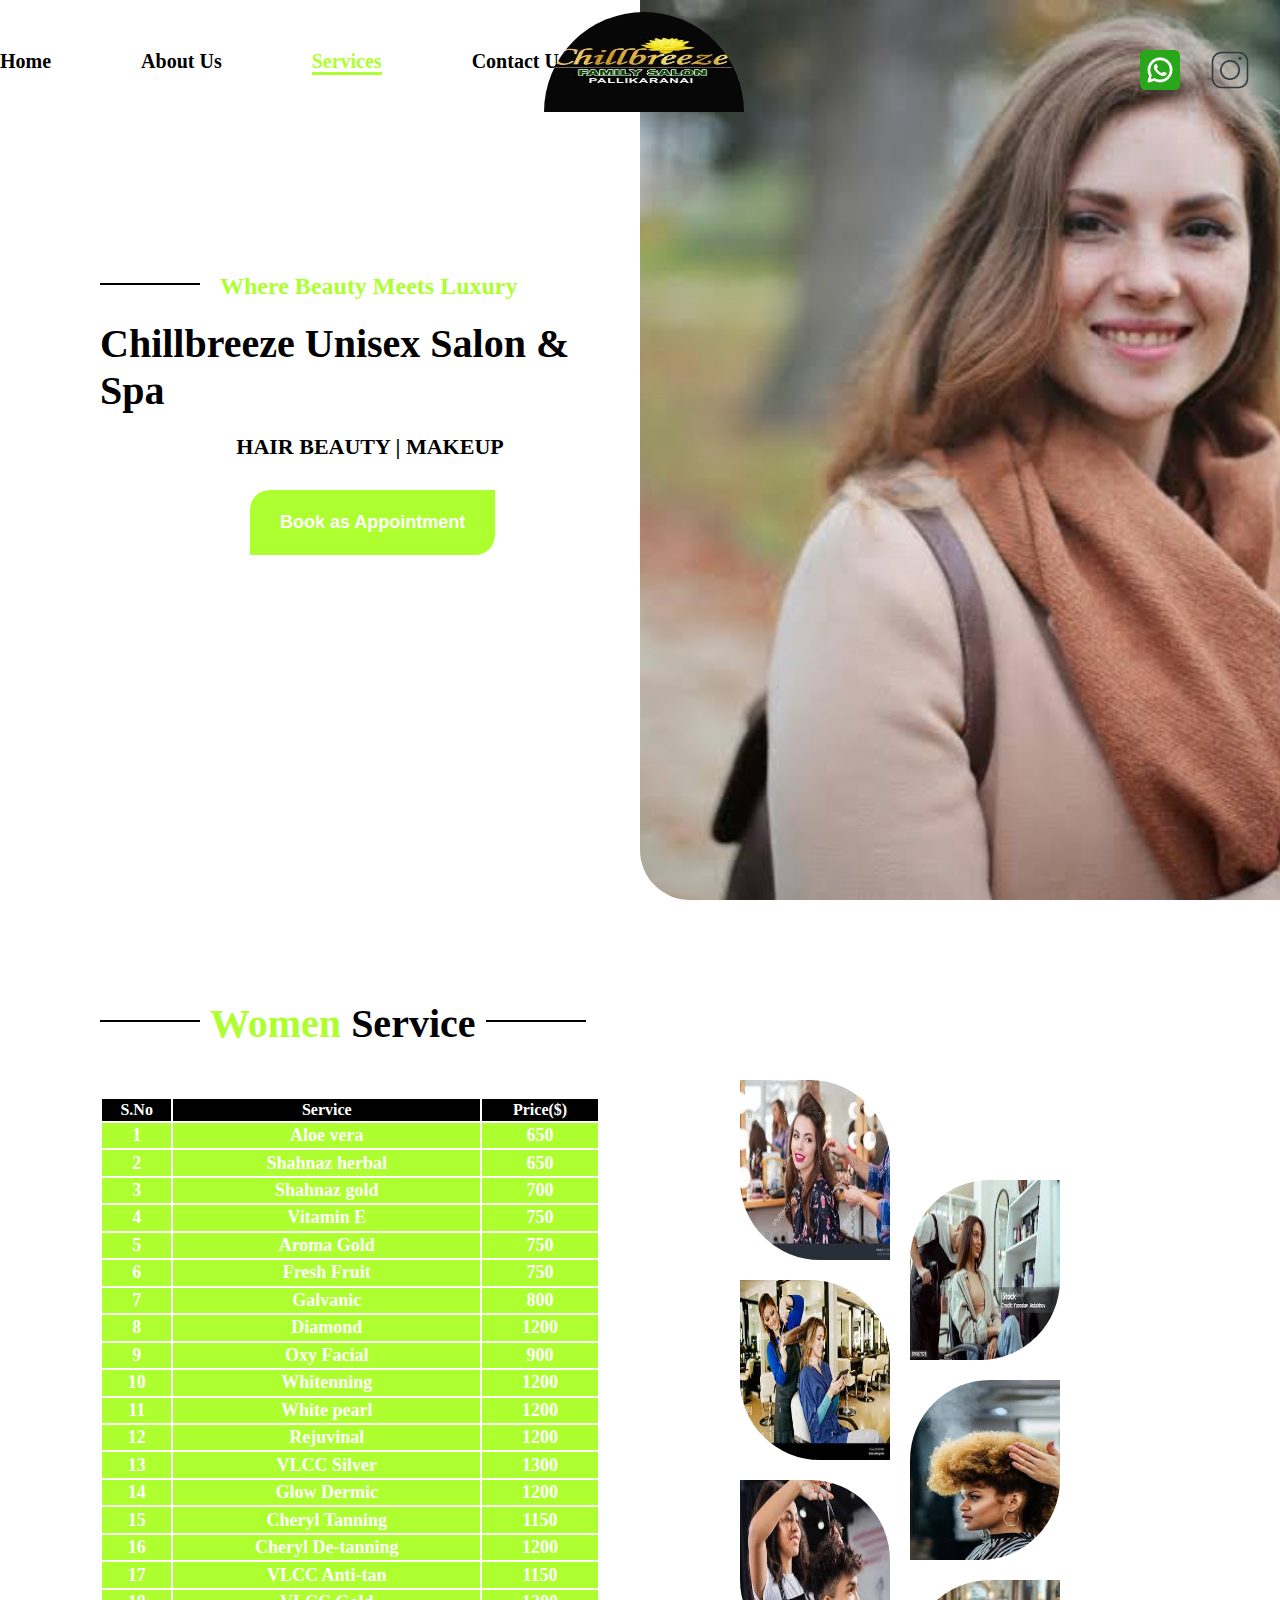
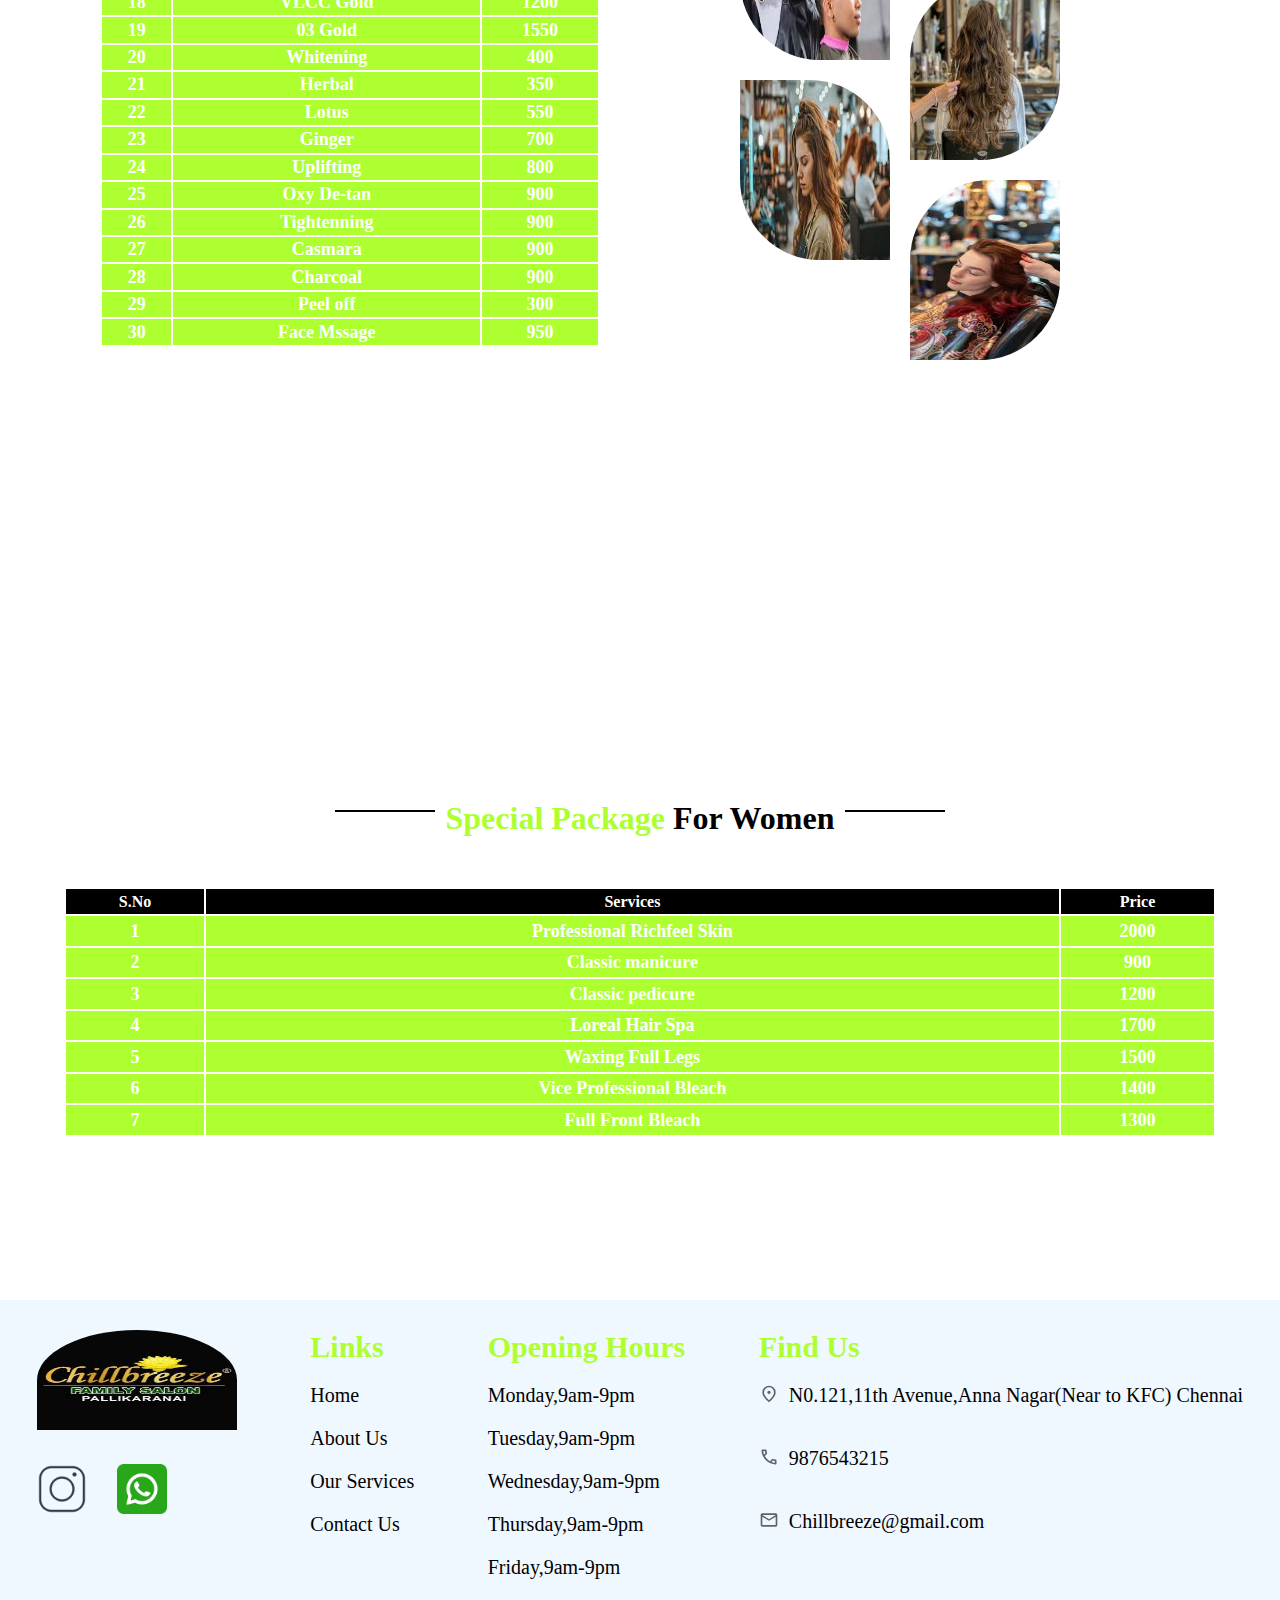
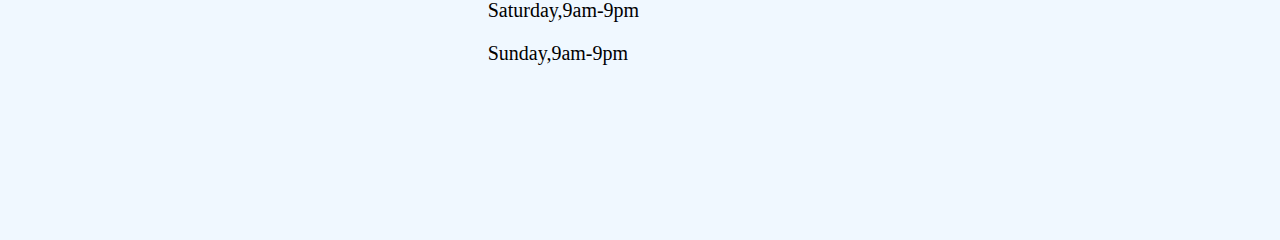
<file: women.html>
<!DOCTYPE html>
<html lang="en">
<head>
    <meta charset="UTF-8">
    <meta name="viewport" content="width=device-width, initial-scale=1.0">
    <title>Salon</title>
    <link rel="stylesheet" href="women.css">
</head>
<body>
    <div class="head">
        <div class="container">
            <header>
                <ul class="listitems">
                    <li><a href="index.html">Home</a></li>
                    <li><a href="#">About Us</a></li>
                    <li><a href="#" class="active">Services</a></li>
                    <li><a href="contact.html">Contact Us</a></li>
                    <img src="women/salon-logo.jpeg" alt="">
                </ul>
            </header>
            <div class="head-content">
                <div class="content1">
                    <div class="line"></div>
                    <h3>Where Beauty Meets Luxury</h3>
                </div>
                <h1>Chillbreeze Unisex Salon & Spa</h1>
                <h2>HAIR BEAUTY | MAKEUP</h2>
                <a href="book.html"><button class="btn">Book as Appointment</button></a>
            </div>
        </div>
        <div class="header-image">
            <img src="women/whatsapp.png" alt="">
            <img src="women/instagram.png" alt="">
        </div>
    </div>

    <section class="service1" id="service">
        <div class="service-content">
            <div class="content-head">
                <div class="content">
                    <div class="line"></div>
                    <h1><span>Women</span> Service</h1>
                    <div class="line"></div>
                </div>
                <div class="content-table">
                    <table>
                        <tr>
                            <th>S.No</th>
                            <th>Service</th>
                            <th>Price($)</th>
                        </tr>
                        <tr>
                            <td>1</td>
                            <td>Aloe vera</td>
                            <td>650</td>
                        </tr>
                        <tr>
                            <td>2</td>
                            <td>Shahnaz herbal</td>
                            <td>650</td>
                        </tr>
                        <tr>
                            <td>3</td>
                            <td>Shahnaz gold</td>
                            <td>700</td>
                        </tr>
                        <tr>
                            <td>4</td>
                            <td>Vitamin E</td>
                            <td>750</td>
                        </tr>
                        <tr>
                            <td>5</td>
                            <td>Aroma Gold</td>
                            <td>750</td>
                        </tr>
                        <tr>
                            <td>6</td>
                            <td>Fresh Fruit</td>
                            <td>750</td>
                        </tr>
                        <tr>
                            <td>7</td>
                            <td>Galvanic</td>
                            <td>800</td>
                        </tr>
                        <tr>
                            <td>8</td>
                            <td>Diamond</td>
                            <td>1200</td>
                        </tr>
                        <tr>
                            <td>9</td>
                            <td>Oxy Facial</td>
                            <td>900</td>
                        </tr>
                        <tr>
                            <td>10</td>
                            <td>Whitenning</td>
                            <td>1200</td>
                        </tr>
                        <tr>
                            <td>11</td>
                            <td>White pearl</td>
                            <td>1200</td>
                        </tr>
                        <tr>
                            <td>12</td>
                            <td>Rejuvinal</td>
                            <td>1200</td>
                        </tr>
                        <tr>
                            <td>13</td>
                            <td>VLCC Silver</td>
                            <td>1300</td>
                        </tr>
                        <tr>
                            <td>14</td>
                            <td>Glow Dermic</td>
                            <td>1200</td>
                        </tr>
                        <tr>
                            <td>15</td>
                            <td>Cheryl Tanning</td>
                            <td>1150</td>
                        </tr>
                        <tr>
                            <td>16</td>
                            <td>Cheryl De-tanning</td>
                            <td>1200</td>
                        </tr>
                        <tr>
                            <td>17</td>
                            <td>VLCC Anti-tan</td>
                            <td>1150</td>
                        </tr>
                        <tr>
                            <td>18</td>
                            <td>VLCC Gold</td>
                            <td>1200</td>
                        </tr>
                        <tr>
                            <td>19</td>
                            <td>03 Gold</td>
                            <td>1550</td>
                        </tr>
                        <tr>
                            <td>20</td>
                            <td>Whitening</td>
                            <td>400</td>
                        </tr>
                        <tr>
                            <td>21</td>
                            <td>Herbal</td>
                            <td>350</td>
                        </tr>
                        <tr>
                            <td>22</td>
                            <td>Lotus</td>
                            <td>550</td>
                        </tr>
                        <tr>
                            <td>23</td>
                            <td>Ginger</td>
                            <td>700</td>
                        </tr>
                        <tr>
                            <td>24</td>
                            <td>Uplifting</td>
                            <td>800</td>
                        </tr>
                        <tr>
                            <td>25</td>
                            <td>Oxy De-tan</td>
                            <td>900</td>
                        </tr>
                        <tr>
                            <td>26</td>
                            <td>Tightenning</td>
                            <td>900</td>
                        </tr>
                        <tr>
                            <td>27</td>
                            <td>Casmara</td>
                            <td>900</td>
                        </tr>
                        <tr>
                            <td>28</td>
                            <td>Charcoal</td>
                            <td>900</td>
                        </tr>
                        <tr>
                            <td>29</td>
                            <td>Peel off</td>
                            <td>300</td>
                        </tr>
                        <tr>
                            <td>30</td>
                            <td>Face Mssage</td>
                            <td>950</td>
                        </tr>
                    </table>
                </div>
            </div>
            <div class="content-imgs">
                <img src="women/women1.jpeg" alt="">
                <img src="women/women2.jpeg" alt="">
                <img src="women/women3.jpeg" alt="">
                <img src="women/women4.jpeg" alt="">
                <img src="women/women5.jpeg" alt="">
                <img src="women/women6.jpeg" alt="">
                <img src="women/women7.jpeg" alt="">
                <img src="women/women8.jpeg" alt="">
            </div>
        </div>
    </section>    

    <section class="package">
        <div class="package-content">
            <div class="line"></div>
            <h1><span>Special Package</span> For Women</h1>
            <div class="line"></div>
        </div>
        <div class="package-table">
            <table>
                <tr>
                    <th>S.No</th>
                    <th>Services</th>
                    <th>Price</th>
                </tr>
                <tr>
                    <td>1</td>
                    <td>Professional Richfeel Skin</td>
                    <td>2000</td>
                </tr>
                <tr>
                    <td>2</td>
                    <td>Classic manicure</td>
                    <td>900</td>
                </tr>
                <tr>
                    <td>3</td>
                    <td>Classic pedicure</td>
                    <td>1200</td>
                </tr>
                <tr>
                    <td>4</td>
                    <td>Loreal Hair Spa</td>
                    <td>1700</td>
                </tr>
                <tr>
                    <td>5</td>
                    <td>Waxing Full Legs</td>
                    <td>1500</td>
                </tr>
                <tr>
                    <td>6</td>
                    <td>Vice Professional Bleach</td>
                    <td>1400</td>
                </tr>
                <tr>
                    <td>7</td>
                    <td>Full Front Bleach</td>
                    <td>1300</td>
                </tr>
            </table>
        </div>
    </section>

    <footer>
        <div class="footer-logo">
            <div class="logo1">
                <img src="women/salon-logo.jpeg" alt="">
            </div>
            <div class="logo2">
                <img src="women/instagram.png" alt="">
                <img src="women/whatsapp.png" alt="">
            </div>
        </div>
        <div class="footer-links">
            <h2>Links</h2>
            <ul>
                <li><a href="#">Home</a></li>
                <li><a href="#">About Us</a></li>
                <li><a href="#">Our Services</a></li>
                <li><a href="#">Contact Us</a></li>
            </ul>
        </div>
        <div class="footer-hours">
            <h2>Opening Hours</h2>
            <ul>
                <li>Monday,9am-9pm</li>
                <li>Tuesday,9am-9pm</li>
                <li>Wednesday,9am-9pm</li>
                <li>Thursday,9am-9pm</li>
                <li>Friday,9am-9pm</li>
                <li>Saturday,9am-9pm</li>
                <li>Sunday,9am-9pm</li>
            </ul>
        </div>
        <div class="footer-location">
            <h2>Find Us</h2>
            <div class="location">
                <img src="logos/location.svg" alt="">
                <p>N0.121,11th Avenue,Anna Nagar(Near to KFC) Chennai</p>
            </div>
            <div class="phone">
                <img src="logos/call.svg" alt="">
                <p>9876543215</p>
            </div>
            <div class="mail">
                <img src="logos/mail.svg" alt="">
                <p>Chillbreeze@gmail.com</p>
            </div>
        </div>
    </footer>
</body>
</html>
</file>
<file: style.css>
*{
    padding: 0;
    margin: 0;
    box-sizing: border-box;
}

a{
    text-decoration: none;
}

.head{
    width: 100%;
    height: 100vh;
    display: flex;
}

.container{
    width: 50%;
    display: flex;
    flex-direction: column;
    gap: 200px;
}

header ul{
    display: flex;
    gap: 90px;
    /* justify-content: space-around; */
    align-items: center;
    margin-top: 50px;
    position: relative;
}

.listitems li{
    list-style-type: none;
}
.listitems li a{
    color: black;
    font-size: 20px;
    font-weight: bold;
}

.listitems .active{
    color: greenyellow;
    border-bottom: 3px solid greenyellow;
}
.listitems img{
    height: 100px;
    width: 200px;
    border-top-left-radius: 100px;
    border-top-right-radius: 100px;
    position: absolute;
    /* top: 1px; */
    left: 85%;
    z-index: 1;
}

.head-content{
    padding-left: 100px;
}
.head-content .content1{
    display: flex;
    gap: 20px;
}

.line{
    height: 2px;
    width: 100px;
    background-color: black;
    margin-top: 10px;
}

.content1 h3{
    font-size: 24px;
    font-weight: bold;
    color: greenyellow;
}

.head-content h1{
    font-size: 40px;
    font-weight: bold;
    padding-top: 20px;
}

.head-content h2{
    font-size: 22px;
    text-align: center;
    padding-top: 20px;
}

.btn{
    background-color: greenyellow;
    color: white;
    cursor: pointer;
    font-size: 18px;
    font-weight: bold;
    border: none;
    padding: 22px 30px;
    margin-top: 30px;
    margin-left: 150px;
    border-top-left-radius: 20px;
    border-bottom-right-radius: 20px;
}

.header-image{
    width: 50%;
    position: relative;
    height: 100vh;
    background: url(imgs/head-img.jpeg);
    background-size: cover;
    background-position: center;
    background-repeat: no-repeat;
    border-bottom-left-radius: 50px;
}

.header-image img{
    height: 40px;
    width: 40px;
    display: flex;
    gap: 30px;
}

.header-image img:first-child{
    position: absolute;
    top: 50px;
    right: 100px;
}

.header-image img:last-child{
    position: absolute;
    top: 50px;
    right: 30px;
}

span{
    color: greenyellow;
}

/* About Us */

.about{
    margin: 50px 0;
    height: 85vh;
    width: 100%;
    background-color: aliceblue;
}

.about-head{
    display: flex;
    justify-content: center;
    align-items: center;
    gap: 10px;
    padding: 40px 0;
}

.about-head h1{
    font-size: 35px;
    font-weight: bold;
}

.about-content{
    display: flex;
    gap: 50px;
    justify-content: center;
}

.content{
    width: 50%;
    height: 400px;
    display: flex;
    flex-direction: column;
    gap: 20px;
    padding: 20px 30px;
    margin-left: 20px;
    background-color: white;
}

.content h2{
    font-size: 35px;
}
.content p{
    color: black;
    font-size: 18px;
    font-weight: bold;
    font-family: sans-serif;
    line-height: 1.3;
}

.content-img{
    width: 28%;
    display: grid;
    grid-template-columns: repeat(2,1fr);
    align-items: center;
     margin-left: 100px;
}

.content-img img{
    height: 170px;
    width: 170px;
}

.content-img img:nth-child(1),:nth-child(4){
    border-bottom-left-radius: 70px;
    border-top-right-radius: 70px;
}

.content-img img:nth-child(2),:nth-child(3){
    border-top-left-radius: 70px;
    border-bottom-right-radius: 70px;
}

/* Services */

.services{
    width: 100%;
    height: 100vh;
}

.service-head{
    display: flex;
    justify-content: center;
    gap: 20px;
    align-items: center;
}

.service-head h1{
    color: greenyellow;
    font-size: 40px;
    font-weight: bold;
}

.service-imgs{
    display: grid;
    grid-template-columns: repeat(4,1fr);
    gap: 50px;
    margin: 50px 10%;
    position: relative;
}

.service-img img{
    height: 200px;
    width: 200px;
    border-radius: 50%;
}

.service-img{
    display: flex;
    flex-direction: column;
    gap: 10px;
    align-items: center;
}

.service-img h2{
    font-size: 30px;
}

.service-img:nth-child(5){
    position: absolute;
    left: 300px;
    top: 300px;
}

.service-img:nth-child(6){
    position: absolute;
    left: 600px;
    top: 300px;
}

/* Follow */

.follow{
    width: 100%;
    height: 90vh;
    background-color: aliceblue;
    margin-top: 50px;
}

.follow-head{
    display: flex;
    justify-content: center;
    align-items: center;
    gap: 10px;
}

.follow-head h1{
    color: greenyellow;
    font-size: 40px;
    font-weight: bold;
    padding: 20px 0;
}

.follow-head .line{
    background-color: greenyellow;
}

.follow h2{
    font-size: 35px;
    font-weight: bold;
    text-align: center;
}

.follow h3{
    text-align: center;
    padding-top: 20px;
    font-size: 25px;
}

.follow-imgs {
    display: flex;
    gap: 40px;
    justify-content: center;
    margin: 50px 0;
}

.follow-imgs img{
    height: 200px;
    width: 200px;
    border-radius: 20px;
}

.follow .btn{
    margin: 0 45%;
    padding: 12px 20px;
}

/* Award */

.award{
    height: 90vh;
    width: 100%;
    margin: 50px 0;
}

.award-head{
    display: flex;
    justify-content: center;
    align-items: center;
    gap: 20px;
}

.award-head h1{
    color: greenyellow;
    font-size: 40px;
    font-weight: bold;
}

.award-img{
    display: flex;
    align-items: center;
    justify-content: center;
}

.award-img img{
    height: 500px;
    width: 500px;
    margin-top: 50px;
}

/* Certification */

.certificate{
    display: flex;
    align-items: center;
    justify-content: center;
    margin: 50px 0;
}
.certificate img{
    width: 400px;
    height: 600px;
}
/* Footer */

footer{
    width: 100%;
    height: 60vh;
    background-color: aliceblue;
    display: flex;
    justify-content: space-around;
    padding-top: 30px;
}

.footer-logo{
    display: flex;
    flex-direction: column;
    gap: 30px;
}

.logo1 img{
    height: 100px;
    width: 200px;
    border-top-left-radius: 50%;
    border-top-right-radius: 50%;
}

.logo2{
    display: flex;
    gap: 30px;
}

.logo2 img{
    height: 50px;
    width: 50px;
}

.footer-links h2{
    color: greenyellow;
    font-size: 30px;
    font-weight: bold;
}

.footer-links ul{
    display: flex;
    flex-direction: column;
    gap: 20px;
    margin-top: 20px;
}

.footer-links ul li{
    list-style: none;
}

.footer-links ul li a{
    color: black;
    font-size: 20px;
}

.footer-hours h2{
    color: greenyellow;
    font-size: 30px;
    font-weight: bold;
}

.footer-hours ul{
    display: flex;
    flex-direction: column;
    gap: 20px;
    margin-top: 20px;
}

.footer-hours ul li{
    list-style: none;
    font-size: 20px;
    color: black;
}

.footer-location h2{
    color: greenyellow;
    font-size: 30px;
    font-weight: bold;
}

.footer-location img{
    height: 20px;
    width: 20px;
}

.location{
    display: flex;
    gap: 10px;
    padding: 20px 0;
}

.location p{
    color: black;
    font-size: 20px;
}

.phone{
    display: flex;
    gap: 10px;
    padding: 20px 0;
}

.phone p{
    color: black;
    font-size: 20px;
}

.mail{
    display: flex;
    gap: 10px;
    padding: 20px 0;
}

.mail p{
    color: black;
    font-size: 20px;
}
</file>
<file: book.css>
*{
    padding: 0;
    margin: 0;
    box-sizing: border-box;
}

a{
    text-decoration: none;
}

.head{
    width: 100%;
    height: 100vh;
    display: flex;
}

.container{
    width: 50%;
    display: flex;
    flex-direction: column;
    gap: 200px;
}

header ul{
    display: flex;
    gap: 90px;
    /* justify-content: space-around; */
    align-items: center;
    margin-top: 50px;
    position: relative;
}

.listitems li{
    list-style-type: none;
}
.listitems li a{
    color: black;
    font-size: 20px;
    font-weight: bold;
}

.listitems .active{
    color: greenyellow;
    border-bottom: 3px solid greenyellow;
}
.listitems img{
    height: 100px;
    width: 200px;
    border-top-left-radius: 100px;
    border-top-right-radius: 100px;
    position: absolute;
    /* top: 1px; */
    left: 85%;
    z-index: 1;
}

.head-content{
    padding-left: 100px;
}
.head-content .content1{
    display: flex;
    gap: 20px;
}

.line{
    height: 2px;
    width: 100px;
    background-color: black;
    margin-top: 10px;
}

.content1 h3{
    font-size: 18px;
    color: greenyellow;
}

.head-content h1{
    font-size: 40px;
    font-weight: bold;
    padding-top: 20px;
}

.head-content h2{
    font-size: 20px;
    text-align: center;
    padding-top: 20px;
}

.btn{
    background-color: greenyellow;
    color: white;
    font-weight: bold;
    border: none;
    padding: 22px 30px;
    margin-top: 30px;
    margin-left: 200px;
    border-top-left-radius: 20px;
    border-bottom-right-radius: 20px;
}

.header-image{
    width: 50%;
    position: relative;
    height: 100vh;
    background: url(book/head-img.jpeg);
    background-size: cover;
    background-position: center;
    background-repeat: no-repeat;
    border-bottom-left-radius: 50px;
}

.header-image img{
    height: 40px;
    width: 40px;
    display: flex;
    gap: 30px;
}

.header-image img:first-child{
    position: absolute;
    top: 50px;
    right: 100px;
}

.header-image img:last-child{
    position: absolute;
    top: 50px;
    right: 30px;
}

/* Service1 */

.service1{
    height: 100vh;
    width: 100%;
}

.service-head{
    margin-top: 100px;
    margin-left: 50px;
    display: flex;
    gap: 10px;
    /* justify-content: center; */
}

.service-head .line{
    margin-top: 20px;
}

.service-head h1{
    font-size: 32px;
    color: black;
    font-weight: bold;
}

span{
    color: greenyellow;
}

.form{
    height: 900px;
    width: 90%;
    margin: 100px 5%;
    background-color: aliceblue;
    border-radius: 20px;
}

.form p{
    font-size: 24px;
    font-weight: bold;
    color: greenyellow;
    padding: 50px 100px;
    text-align: center;
}

.form-content label{
    font-size: 30px;
    font-weight: bolder;
    color: greenyellow;
    padding-left: 50px;
}

.form-content input{
    width: 50%;
    height: 50px;
    border-radius: 5px;   
    border: none;
    margin: 25px 200px;
}

.form-content input[type='date'],input[type='time']{
    width: 20%;
    margin: 20px 10px;
}

.form-content input:nth-of-type(5){
    margin: 20px 100px;
}

.form-content textarea{
    height: 100px;
    width: 50%;
    margin: 20px 200px;
}

/* Footer */

footer{
    width: 100%;
    height: 60vh;
    background-color: aliceblue;
    display: flex;
    justify-content: space-around;
    padding-top: 30px;
    margin-top: 500px;
}

.footer-logo{
    display: flex;
    flex-direction: column;
    gap: 30px;
}

.logo1 img{
    height: 100px;
    width: 200px;
    border-top-left-radius: 50%;
    border-top-right-radius: 50%;
}

.logo2{
    display: flex;
    gap: 30px;
}

.logo2 img{
    height: 50px;
    width: 50px;
}

.footer-links h2{
    color: greenyellow;
    font-size: 30px;
    font-weight: bold;
}

.footer-links ul{
    display: flex;
    flex-direction: column;
    gap: 20px;
    margin-top: 20px;
}

.footer-links ul li{
    list-style: none;
}

.footer-links ul li a{
    color: black;
    font-size: 20px;
}

.footer-hours h2{
    color: greenyellow;
    font-size: 30px;
    font-weight: bold;
}

.footer-hours ul{
    display: flex;
    flex-direction: column;
    gap: 20px;
    margin-top: 20px;
}

.footer-hours ul li{
    list-style: none;
    font-size: 20px;
    color: black;
}

.footer-location h2{
    color: greenyellow;
    font-size: 30px;
    font-weight: bold;
}

.footer-location img{
    height: 20px;
    width: 20px;
}

.location{
    display: flex;
    gap: 10px;
    padding: 20px 0;
}

.location p{
    color: black;
    font-size: 20px;
}

.phone{
    display: flex;
    gap: 10px;
    padding: 20px 0;
}

.phone p{
    color: black;
    font-size: 20px;
}

.mail{
    display: flex;
    gap: 10px;
    padding: 20px 0;
}

.mail p{
    color: black;
    font-size: 20px;
}
</file>
<file: contact.css>
*{
    padding: 0;
    margin: 0;
    box-sizing: border-box;
}

a{
    text-decoration: none;
}

.head{
    width: 100%;
    height: 100vh;
    display: flex;
}

.container{
    width: 50%;
    display: flex;
    flex-direction: column;
    gap: 200px;
}

header ul{
    display: flex;
    gap: 90px;
    /* justify-content: space-around; */
    align-items: center;
    margin-top: 50px;
    position: relative;
}

.listitems li{
    list-style-type: none;
}
.listitems li a{
    color: black;
    font-size: 20px;
    font-weight: bold;
}

.listitems .active{
    color: greenyellow;
    border-bottom: 3px solid greenyellow;
}
.listitems img{
    height: 100px;
    width: 200px;
    border-top-left-radius: 100px;
    border-top-right-radius: 100px;
    position: absolute;
    /* top: 1px; */
    left: 85%;
    z-index: 1;
}

.head-content{
    padding-left: 100px;
}
.head-content .content1{
    display: flex;
    gap: 20px;
}

.line{
    height: 2px;
    width: 100px;
    background-color: black;
    margin-top: 10px;
}

.content1 h3{
    font-size: 18px;
    color: greenyellow;
}

.head-content h1{
    font-size: 40px;
    font-weight: bold;
    padding-top: 20px;
}

.head-content h2{
    font-size: 20px;
    text-align: center;
    padding-top: 20px;
}

.btn{
    background-color: greenyellow;
    color: white;
    cursor: pointer;
    font-weight: bold;
    border: none;
    padding: 22px 30px;
    margin-top: 30px;
    margin-left: 200px;
    border-top-left-radius: 20px;
    border-bottom-right-radius: 20px;
}

.header-image{
    width: 50%;
    position: relative;
    height: 100vh;
    background: url(contact/head-img.jpeg);
    background-size: cover;
    background-position: center;
    background-repeat: no-repeat;
    border-bottom-left-radius: 50px;
}

.header-image img{
    height: 40px;
    width: 40px;
    display: flex;
    gap: 30px;
}

.header-image img:first-child{
    position: absolute;
    top: 50px;
    right: 100px;
}

.header-image img:last-child{
    position: absolute;
    top: 50px;
    right: 30px;
}   

span{
    color: greenyellow;
}

/* Contact */

.contact{
    width: 100%;
    /* height: 100vh; */
    margin: 100px 0;
}

.contact-head{
    display: flex;
    justify-content: center;
}

.contact-head h1{
    color: greenyellow;
    font-weight: bold;
}

.contact-content{
    display: grid;
    grid-template-columns: repeat(2,1fr);
}

.content{
    height: 400px;
    width: 400px;
    background-color: aliceblue;
    display: flex;
    flex-direction: column;
    gap: 20px;
    margin: 50px 20%;
    padding: 20px 20px;
    border-top-right-radius: 50px;
    border-bottom-left-radius: 50px;
}

.content:nth-of-type(2n){
    border-top-left-radius: 50px;
    border-bottom-right-radius: 50px;
}

.content-location{
    display: flex;
    gap: 20px;
}

.content-info h3{
    color: greenyellow;
}

.content-address p{
    font-size: 18px;
    color: black;
}

.content-btn{
    display: flex;
    gap: 20px;
}
.content-btn button{
    background-color: greenyellow;
    color: white;
    border: none;
}

.content-btn .btn1{
    /* width: 50px; */
    /* height: 30px; */
    padding: 12px 20px;
    font-weight: bold;
    border-top-left-radius: 10px;
    border-bottom-right-radius: 10px;
}

.content-btn .btn2{
    padding: 12px 20px;
    font-weight: bold;
    border-top-right-radius: 10px;
    border-bottom-left-radius: 10px;
}

/* Form */

.form{
    width: 400px;
    height: 400px;
    background-color: aliceblue;
    margin: auto;
    padding: 10px 50px;
}

.form h1{
    text-align: center;
    padding-bottom: 20px;
}
.form label{
    color: greenyellow;
    font-weight: bold;
    font-size: 20px;
}

.form input{
    height: 50px;
    width: 200px;
    margin-bottom: 20px;
    /* margin-left: 20px;     */
    border: none;
    outline: none;
}

.form textarea{
    height: 50px;
    width: 200px;
    outline: none;
    border: none;
}

.form button{
    padding: 12px 20px;
    background: greenyellow;
    color: white;
    border: none;
    margin: 10px 40%;
}

/* Footer */

footer{
    width: 100%;
    height: 60vh;
    background-color: aliceblue;
    display: flex;
    justify-content: space-around;
    padding-top: 30px;
    margin-top: 50px;
}

.footer-logo{
    display: flex;
    flex-direction: column;
    gap: 30px;
}

.logo1 img{
    height: 100px;
    width: 200px;
    border-top-left-radius: 50%;
    border-top-right-radius: 50%;
}

.logo2{
    display: flex;
    gap: 30px;
}

.logo2 img{
    height: 50px;
    width: 50px;
}

.footer-links h2{
    color: greenyellow;
    font-size: 30px;
    font-weight: bold;
}

.footer-links ul{
    display: flex;
    flex-direction: column;
    gap: 20px;
    margin-top: 20px;
}

.footer-links ul li{
    list-style: none;
}

.footer-links ul li a{
    color: black;
    font-size: 20px;
}

.footer-hours h2{
    color: greenyellow;
    font-size: 30px;
    font-weight: bold;
}

.footer-hours ul{
    display: flex;
    flex-direction: column;
    gap: 20px;
    margin-top: 20px;
}

.footer-hours ul li{
    list-style: none;
    font-size: 20px;
    color: black;
}

.footer-location h2{
    color: greenyellow;
    font-size: 30px;
    font-weight: bold;
}

.footer-location img{
    height: 20px;
    width: 20px;
}

.location{
    display: flex;
    gap: 10px;
    padding: 20px 0;
}

.location p{
    color: black;
    font-size: 20px;
}

.phone{
    display: flex;
    gap: 10px;
    padding: 20px 0;
}

.phone p{
    color: black;
    font-size: 20px;
}

.mail{
    display: flex;
    gap: 10px;
    padding: 20px 0;
}

.mail p{
    color: black;
    font-size: 20px;
}
</file>
<file: face.css>
*{
    padding: 0;
    margin: 0;
    box-sizing: border-box;
}

a{
    text-decoration: none;
}

.head{
    width: 100%;
    height: 100vh;
    display: flex;
}

.container{
    width: 50%;
    display: flex;
    flex-direction: column;
    gap: 200px;
}

header ul{
    display: flex;
    gap: 90px;
    /* justify-content: space-around; */
    align-items: center;
    margin-top: 50px;
    position: relative;
}

.listitems li{
    list-style-type: none;
}
.listitems li a{
    color: black;
    font-size: 20px;
    font-weight: bold;
}

.listitems .active{
    color: greenyellow;
    border-bottom: 3px solid greenyellow;
}
.listitems img{
    height: 100px;
    width: 200px;
    border-top-left-radius: 100px;
    border-top-right-radius: 100px;
    position: absolute;
    /* top: 1px; */
    left: 85%;
    z-index: 1;
}

.head-content{
    padding-left: 100px;
}
.head-content .content1{
    display: flex;
    gap: 20px;
}

.line{
    height: 2px;
    width: 100px;
    background-color: black;
    margin-top: 10px;
}

.content1 h3{
    font-size: 24px;
    color: greenyellow;
}

.head-content h1{
    font-size: 40px;
    font-weight: bold;
    padding-top: 20px;
}

.head-content h2{
    font-size: 22px;
    text-align: center;
    padding-top: 20px;
}

.btn{
    background-color: greenyellow;
    color: white;
    cursor: pointer;
    font-size: 18px;
    font-weight: bold;
    border: none;
    padding: 22px 30px;
    margin-top: 30px;
    margin-left: 150px;
    border-top-left-radius: 20px;
    border-bottom-right-radius: 20px;
}
.header-image{
    width: 50%;
    position: relative;
    height: 100vh;
    background: url(face/head-img.jpeg);
    background-size: cover;
    background-position: center;
    background-repeat: no-repeat;
    border-bottom-left-radius: 50px;
}

.header-image img{
    height: 40px;
    width: 40px;
    display: flex;
    gap: 30px;
}

.header-image img:first-child{
    position: absolute;
    top: 50px;
    right: 100px;
}

.header-image img:last-child{
    position: absolute;
    top: 50px;
    right: 30px;
}

span{
    color: greenyellow;
}

/* Service1 */

.service1{
    height: 150vh;
    width: 100%;
    margin-top: 100px;
}

span{
    color: greenyellow;
}

.service-content{
    display: flex;
    gap: 100px;
}

.content-head{
    display: flex;
    flex-direction: column;
    gap: 50px;
    width: 50%;
    margin-left: 100px;
}

.content{
    display: flex;
    gap: 10px;
}

.content h1{
    font-size: 32px;
    color: black;
    font-weight: bold;
}

.content .line{
    margin-top: 20px;
}

.content-table table{
    height: 800px;
    width: 500px;
}

table th{
    background-color: black;
    color: white;
}

table tr td{
    background-color: greenyellow;
    color: white;
    text-align: center;
    font-size: 18px;
    font-weight: bold;
}

.tables{
    display: flex;
    flex-direction: column;
}

.two{
    margin-left: -30px;
}

.more{
    padding-top: 50px;
}

.table1 table{
    height: 400px;
    width: 400px;
    padding-top: 50px;
}

.table2 table{
    height: 350px;
    width: 400px;
    padding-top: 50px;
}

/* Footer */

footer{
    width: 100%;
    height: 60vh;
    background-color: aliceblue;
    display: flex;
    justify-content: space-around;
    padding-top: 30px;
}

.footer-logo{
    display: flex;
    flex-direction: column;
    gap: 30px;
}

.logo1 img{
    height: 100px;
    width: 200px;
    border-top-left-radius: 50%;
    border-top-right-radius: 50%;
}

.logo2{
    display: flex;
    gap: 30px;
}

.logo2 img{
    height: 50px;
    width: 50px;
}

.footer-links h2{
    color: greenyellow;
    font-size: 30px;
    font-weight: bold;
}

.footer-links ul{
    display: flex;
    flex-direction: column;
    gap: 20px;
    margin-top: 20px;
}

.footer-links ul li{
    list-style: none;
}

.footer-links ul li a{
    color: black;
    font-size: 20px;
}

.footer-hours h2{
    color: greenyellow;
    font-size: 30px;
    font-weight: bold;
}

.footer-hours ul{
    display: flex;
    flex-direction: column;
    gap: 20px;
    margin-top: 20px;
}

.footer-hours ul li{
    list-style: none;
    font-size: 20px;
    color: black;
}

.footer-location h2{
    color: greenyellow;
    font-size: 30px;
    font-weight: bold;
}

.footer-location img{
    height: 20px;
    width: 20px;
}

.location{
    display: flex;
    gap: 10px;
    padding: 20px 0;
}

.location p{
    color: black;
    font-size: 20px;
}

.phone{
    display: flex;
    gap: 10px;
    padding: 20px 0;
}

.phone p{
    color: black;
    font-size: 20px;
}

.mail{
    display: flex;
    gap: 10px;
    padding: 20px 0;
}

.mail p{
    color: black;
    font-size: 20px;
}
</file>
<file: hair.css>
*{
    padding: 0;
    margin: 0;
    box-sizing: border-box;
}

a{
    text-decoration: none;
}

.head{
    width: 100%;
    height: 100vh;
    display: flex;
}

.container{
    width: 50%;
    display: flex;
    flex-direction: column;
    gap: 200px;
}

header ul{
    display: flex;
    gap: 90px;
    /* justify-content: space-around; */
    align-items: center;
    margin-top: 50px;
    position: relative;
}

.listitems li{
    list-style-type: none;
}
.listitems li a{
    color: black;
    font-size: 20px;
    font-weight: bold;
}

.listitems .active{
    color: greenyellow;
    border-bottom: 3px solid greenyellow;
}
.listitems img{
    height: 100px;
    width: 200px;
    border-top-left-radius: 100px;
    border-top-right-radius: 100px;
    position: absolute;
    /* top: 1px; */
    left: 85%;
    z-index: 1;
}

.head-content{
    padding-left: 100px;
}
.head-content .content1{
    display: flex;
    gap: 20px;
}

.line{
    height: 2px;
    width: 100px;
    background-color: black;
    margin-top: 10px;
}

.content1 h3{
    font-size: 24px;
    font-weight: bold;
    color: greenyellow;
}

.head-content h1{
    font-size: 40px;
    font-weight: bold;
    padding-top: 20px;
}

.head-content h2{
    font-size: 22px;
    text-align: center;
    padding-top: 20px;
}

.btn{
    background-color: greenyellow;
    color: white;
    cursor: pointer;
    font-size: 18px;
    font-weight: bold;
    border: none;
    padding: 22px 30px;
    margin-top: 30px;
    margin-left: 150px;
    border-top-left-radius: 20px;
    border-bottom-right-radius: 20px;
}


.header-image{
    width: 50%;
    position: relative;
    height: 100vh;
    background: url(hair/head-img.jpeg);
    background-size: cover;
    background-position: center;
    background-repeat: no-repeat;
    border-bottom-left-radius: 50px;
}

.header-image img{
    height: 40px;
    width: 40px;
    display: flex;
    gap: 30px;
}

.header-image img:first-child{
    position: absolute;
    top: 50px;
    right: 100px;
}

.header-image img:last-child{
    position: absolute;
    top: 50px;
    right: 30px;
}

span{
    color: greenyellow;
}


/* Service1 */

.service1{
    height: 100vh;
    width: 100%;
    margin-top: 100px;
}

span{
    color: greenyellow;
}

.service-content{
    display: flex;
    gap: 100px;
}

.content-head{
    display: flex;
    flex-direction: column;
    gap: 50px;
    width: 50%;
    margin-left: 150px;
}

.content{
    display: flex;
    gap: 10px;
}

.content h1{
    font-size: 40px;
    color: black;
    font-weight: bold;
}

.content .line{
    margin-top: 20px;
}

table{
    height: 500px;
    width: 400px;
}

table th{
    background-color: black;
    color: white;
}

table tr td{
    background-color: greenyellow;
    color: white;
    text-align: center;
    font-weight: bold;
    font-size: 18px;
}

.content-imgs{
    width: 50%;
    display: flex;
    flex-direction: column;
    padding-top: 70px;
}

.content-imgs img{
    width: 190px;
    height: 190px;
    border-radius: 10px;
}

.content-imgs img:first-child{
    z-index: 1;
}
.content-imgs img:nth-child(2){
    margin-left: 170px;
    margin-top: -120px;
}
.content-imgs img:nth-child(3){
    margin-top: -5px;
    z-index: 1;
}
.content-imgs img:last-child{
    margin-left: 170px;
    margin-top: -120px;
}

/* Service2 */

.service2{
    height: 100vh;
    width: 100%;
    display: flex;
    margin-top: 100px;
}

.content2-imgs{
    width: 50%;
    display: flex;
    flex-direction: column;
}

.content2-imgs img{
    height: 600px;
    width: 600px;
    border-radius: 10px;
    margin-left: 150px;
}

.content2-head{
    display: flex;
    flex-direction: column;
    width: 50%;
    margin-left: 250px;
}

.content2-head .content2{
    display: flex;
    gap: 10px;
}

.content2 h1{
    font-size: 40px;
    font-weight: bold;
    color: black;
}

.content2 .line{
    margin-top: 18px;
}

.Hair table{
    margin-top: 50px;
    margin-left: 200px;
}

/* Footer */

footer{
    width: 100%;
    height: 60vh;
    background-color: aliceblue;
    display: flex;
    justify-content: space-around;
    padding-top: 30px;
}

.footer-logo{
    display: flex;
    flex-direction: column;
    gap: 30px;
}

.logo1 img{
    height: 100px;
    width: 200px;
    border-top-left-radius: 50%;
    border-top-right-radius: 50%;
}

.logo2{
    display: flex;
    gap: 30px;
}

.logo2 img{
    height: 50px;
    width: 50px;
}

.footer-links h2{
    color: greenyellow;
    font-size: 30px;
    font-weight: bold;
}

.footer-links ul{
    display: flex;
    flex-direction: column;
    gap: 20px;
    margin-top: 20px;
}

.footer-links ul li{
    list-style: none;
}

.footer-links ul li a{
    color: black;
    font-size: 20px;
}

.footer-hours h2{
    color: greenyellow;
    font-size: 30px;
    font-weight: bold;
}

.footer-hours ul{
    display: flex;
    flex-direction: column;
    gap: 20px;
    margin-top: 20px;
}

.footer-hours ul li{
    list-style: none;
    font-size: 20px;
    color: black;
}

.footer-location h2{
    color: greenyellow;
    font-size: 30px;
    font-weight: bold;
}

.footer-location img{
    height: 20px;
    width: 20px;
}

.location{
    display: flex;
    gap: 10px;
    padding: 20px 0;
}

.location p{
    color: black;
    font-size: 20px;
}

.phone{
    display: flex;
    gap: 10px;
    padding: 20px 0;
}

.phone p{
    color: black;
    font-size: 20px;
}

.mail{
    display: flex;
    gap: 10px;
    padding: 20px 0;
}

.mail p{
    color: black;
    font-size: 20px;
}
</file>
<file: home.css>
*{
    padding: 0;
    margin: 0;
    box-sizing: border-box;
}

a{
    text-decoration: none;
}

.head{
    width: 100%;
    height: 100vh;
    display: flex;
}

.container{
    width: 50%;
    display: flex;
    flex-direction: column;
    gap: 200px;
}

header ul{
    display: flex;
    gap: 90px;
    /* justify-content: space-around; */
    align-items: center;
    margin-top: 50px;
    position: relative;
}

.listitems li{
    list-style-type: none;
}
.listitems li a{
    color: black;
    font-size: 20px;
    font-weight: bold;
}

.listitems .active{
    color: greenyellow;
    border-bottom: 3px solid greenyellow;
}
.listitems img{
    height: 100px;
    width: 200px;
    border-top-left-radius: 70%;
    border-top-right-radius: 70%;
    position: absolute;
    /* top: 1px; */
    left: 85%;
    z-index: 1;
}

.head-content{
    padding-left: 100px;
}
.head-content .content1{
    display: flex;
    gap: 20px;
}

.line{
    height: 2px;
    width: 100px;
    background-color: black;
    margin-top: 10px;
}

.content1 h3{
    font-size: 18px;
    color: greenyellow;
}

.head-content h1{
    font-size: 40px;
    font-weight: bold;
    padding-top: 20px;
}

.head-content h2{
    font-size: 20px;
    text-align: center;
    padding-top: 20px;
}

.btn{
    background-color: greenyellow;
    color: white;
    font-weight: bold;
    border: none;
    padding: 22px 30px;
    margin-top: 30px;
    margin-left: 200px;
    border-top-left-radius: 20px;
    border-bottom-right-radius: 20px;
}

.header-image{
    width: 50%;
    position: relative;
    height: 100vh;
    background: url(imgs/head-img.jpeg);
    background-size: cover;
    background-position: center;
    background-repeat: no-repeat;
    border-bottom-left-radius: 50px;
}

.header-image img{
    height: 40px;
    width: 40px;
    display: flex;
    gap: 30px;
}

.header-image img:first-child{
    position: absolute;
    top: 50px;
    right: 100px;
}

.header-image img:last-child{
    position: absolute;
    top: 50px;
    right: 30px;
}

span{
    color: greenyellow;
}

/* About Us */

.about{
    margin: 50px 0;
    height: 85vh;
    width: 100%;
    background-color: aliceblue;
}

.about-head{
    display: flex;
    justify-content: center;
    gap: 10px;
    padding: 40px 0;
}

.about-head h1{
    font-size: 26px;
    font-weight: bolder;
}

.about-content{
    display: flex;
    gap: 50px;
}

.content{
    width: 50%;
    height: 400px;
    display: flex;
    flex-direction: column;
    gap: 20px;
    padding: 20px 30px;
    margin-left: 20px;
    background-color: white;
}

.content-img{
    width: 50%;
    display: grid;
    grid-template-columns: repeat(2,1fr);
}

.content-img img{
    height: 170px;
    width: 170px;
}

.content-img img:nth-child(1),:nth-child(4){
    border-bottom-left-radius: 70px;
    border-top-right-radius: 70px;
}

.content-img img:nth-child(2),:nth-child(3){
    border-top-left-radius: 70px;
    border-bottom-right-radius: 70px;
}

/* Services */

.services{
    width: 100%;
    height: 100vh;
}

.service-head{
    display: flex;
    justify-content: center;
    gap: 20px;
    align-items: center;
}

.service-head h1{
    color: greenyellow;
    font-size: 34px;
    font-weight: bold;
}

.service-imgs{
    display: grid;
    grid-template-columns: repeat(4,1fr);
    gap: 50px;
    margin: 50px 10%;
    position: relative;
}

.service-img img{
    height: 200px;
    width: 200px;
    border-radius: 50%;
}

.service-img{
    display: flex;
    flex-direction: column;
    gap: 10px;
    align-items: center;
}

.service-img:nth-child(5){
    position: absolute;
    left: 300px;
    top: 300px;
}

.service-img:nth-child(6){
    position: absolute;
    left: 600px;
    top: 300px;
}

/* Follow */

.follow{
    width: 100%;
    height: 90vh;
    background-color: aliceblue;
}

.follow-head{
    display: flex;
    justify-content: center;
    align-items: center;
    gap: 10px;
}

.follow-head h1{
    color: greenyellow;
    font-size: 32px;
    font-weight: bold;
    padding: 20px 0;
}

.follow-head .line{
    background-color: greenyellow;
}

.follow h2{
    font-size: 30px;
    font-weight: bold;
    text-align: center;
}

.follow h3{
    text-align: center;
    padding-top: 20px;
}

.follow-imgs {
    display: flex;
    gap: 40px;
    justify-content: center;
    margin: 50px 0;
}

.follow-imgs img{
    height: 200px;
    width: 200px;
    border-radius: 20px;
}

.follow .btn{
    margin: 0 45%;
}

/* Award */

.award{
    height: 100vh;
    width: 100%;
    margin: 100px 0;
}

.award-head{
    display: flex;
    justify-content: center;
    align-items: center;
    gap: 20px;
}

.award-head h1{
    color: greenyellow;
    font-size: 34px;
    font-weight: bold;
}

.award-img{
    display: flex;
    align-items: center;
    justify-content: center;
}

.award-img img{
    height: 500px;
    width: 500px;
    margin-top: 50px;
}

.award h2{
    text-align: center;
    padding-top: 20px;
}

/* Footer */

footer{
    width: 100%;
    height: 60vh;
    background-color: aliceblue;
    display: flex;
    justify-content: space-around;
    padding-top: 30px;
}

.footer-logo{
    display: flex;
    flex-direction: column;
    gap: 30px;
}

.logo1 img{
    height: 100px;
    width: 200px;
    border-top-left-radius: 50%;
    border-top-right-radius: 50%;
}

.logo2{
    display: flex;
    gap: 30px;
}

.logo2 img{
    height: 50px;
    width: 50px;
}

.footer-links h2{
    color: greenyellow;
    font-size: 30px;
    font-weight: bold;
}

.footer-links ul{
    display: flex;
    flex-direction: column;
    gap: 20px;
    margin-top: 20px;
}

.footer-links ul li{
    list-style: none;
}

.footer-links ul li a{
    color: black;
    font-size: 20px;
}

.footer-hours h2{
    color: greenyellow;
    font-size: 30px;
    font-weight: bold;
}

.footer-hours ul{
    display: flex;
    flex-direction: column;
    gap: 20px;
    margin-top: 20px;
}

.footer-hours ul li{
    list-style: none;
    font-size: 20px;
    color: black;
}

.footer-location h2{
    color: greenyellow;
    font-size: 30px;
    font-weight: bold;
}

.footer-location img{
    height: 20px;
    width: 20px;
}

.location{
    display: flex;
    gap: 10px;
    padding: 20px 0;
}

.location p{
    color: black;
    font-size: 20px;
}

.phone{
    display: flex;
    gap: 10px;
    padding: 20px 0;
}

.phone p{
    color: black;
    font-size: 20px;
}

.mail{
    display: flex;
    gap: 10px;
    padding: 20px 0;
}

.mail p{
    color: black;
    font-size: 20px;
}
</file>
<file: nail.css>
*{
    padding: 0;
    margin: 0;
    box-sizing: border-box;
}

a{
    text-decoration: none;
}

.head{
    width: 100%;
    height: 100vh;
    display: flex;
}

.container{
    width: 50%;
    display: flex;
    flex-direction: column;
    gap: 200px;
}

header ul{
    display: flex;
    gap: 90px;
    /* justify-content: space-around; */
    align-items: center;
    margin-top: 50px;
    position: relative;
}

.listitems li{
    list-style-type: none;
}
.listitems li a{
    color: black;
    font-size: 20px;
    font-weight: bold;
}

.listitems .active{
    color: greenyellow;
    border-bottom: 3px solid greenyellow;
}
.listitems img{
    height: 100px;
    width: 200px;
    border-top-left-radius: 100px;
    border-top-right-radius: 100px;
    position: absolute;
    /* top: 1px; */
    left: 85%;
    z-index: 1;
}

.head-content{
    padding-left: 100px;
}
.head-content .content1{
    display: flex;
    gap: 20px;
}

.line{
    height: 2px;
    width: 100px;
    background-color: black;
    margin-top: 10px;
}

.content1 h3{
    font-size: 24px;
    color: greenyellow;
}

.head-content h1{
    font-size: 40px;
    font-weight: bold;
    padding-top: 20px;
}

.head-content h2{
    font-size: 22px;
    text-align: center;
    padding-top: 20px;
}

.btn{
    background-color: greenyellow;
    color: white;
    cursor: pointer;
    font-size: 18px;
    font-weight: bold;
    border: none;
    padding: 22px 30px;
    margin-top: 30px;
    margin-left: 150px;
    border-top-left-radius: 20px;
    border-bottom-right-radius: 20px;
}

.header-image{
    width: 50%;
    position: relative;
    height: 100vh;
    background: url(nail/head-img.jpeg);
    background-size: cover;
    background-position: center;
    background-repeat: no-repeat;
    border-bottom-left-radius: 50px;
}

.header-image img{
    height: 40px;
    width: 40px;
    display: flex;
    gap: 30px;
}

.header-image img:first-child{
    position: absolute;
    top: 50px;
    right: 100px;
}

.header-image img:last-child{
    position: absolute;
    top: 50px;
    right: 30px;
}

span{
    color: greenyellow;
}

/* Service1 */

.service1{
    height: 100vh;
    width: 100%;
}

.service-head{
    margin: 100px 0;
    display: flex;
    gap: 10px;
    justify-content: center;
}

.service-head .line{
    margin-top: 20px;
}

.service-head h1{
    font-size: 40px;
    color: black;
    font-weight: bold;
}

span{
    color: greenyellow;
}

.service-content{
    display: flex;
    gap: 100px;
}

.content-head{
    display: flex;
    flex-direction: column;
    gap: 50px;
    width: 50%;
    margin-left: 150px;
}

.content{
    display: flex;
    gap: 10px;
}

.content h1{
    font-size: 32px;
    color: black;
    font-weight: bold;
}

.content .line{
    margin-top: 20px;
}

table{
    height: 400px;
    width: 400px;
}

table th{
    background-color: black;
    color: white;
}

table tr td{
    background-color: greenyellow;
    color: white;
    text-align: center;
    font-weight: bold;
    font-size: 18px;
}

.content-imgs{
    width: 50%;
    display: flex;
    flex-direction: column;
}

.content-imgs img{
    width: 190px;
    height: 190px;
    border-radius: 10px;
}

.content-imgs img:nth-child(2){
    margin-top: -50px;
    margin-left: 130px;
    z-index: 1;
}

.content-imgs img:last-child{
    margin-top: -50px;
    margin-left: 260px;
    z-index: 2;
}

/* Service2 */

.service2{
    height: 100vh;
    width: 100%;
    display: flex;
    margin-top: 100px;
}

.content2-imgs{
    width: 50%;
    display: flex;
    flex-direction: column;
}

.content2-imgs img{
    height: 190px;
    width: 190px;
    border-radius: 10px;
    margin-left: 150px;
}

.content2-imgs img:nth-child(2){
    margin-left: 300px;
    margin-top: -50px;
    z-index: 1;
}

.content2-imgs img:last-child{
    margin-top: -50px;
}

.content2-head{
    display: flex;
    flex-direction: column;
    width: 50%;
    margin-left: 100px;
}

.content2-head .content2{
    display: flex;
    gap: 10px;
}

.content2 h1{
    font-size: 32px;
    font-weight: bold;
    color: black;
}

.content2 .line{
    margin-top: 18px;
}

.pedicure table{
    margin-top: 50px;
    margin-left: 100px;
}

/* Footer */

footer{
    width: 100%;
    height: 60vh;
    background-color: aliceblue;
    display: flex;
    justify-content: space-around;
    padding-top: 30px;
}

.footer-logo{
    display: flex;
    flex-direction: column;
    gap: 30px;
}

.logo1 img{
    height: 100px;
    width: 200px;
    border-top-left-radius: 50%;
    border-top-right-radius: 50%;
}

.logo2{
    display: flex;
    gap: 30px;
}

.logo2 img{
    height: 50px;
    width: 50px;
}

.footer-links h2{
    color: greenyellow;
    font-size: 30px;
    font-weight: bold;
}

.footer-links ul{
    display: flex;
    flex-direction: column;
    gap: 20px;
    margin-top: 20px;
}

.footer-links ul li{
    list-style: none;
}

.footer-links ul li a{
    color: black;
    font-size: 20px;
}

.footer-hours h2{
    color: greenyellow;
    font-size: 30px;
    font-weight: bold;
}

.footer-hours ul{
    display: flex;
    flex-direction: column;
    gap: 20px;
    margin-top: 20px;
}

.footer-hours ul li{
    list-style: none;
    font-size: 20px;
    color: black;
}

.footer-location h2{
    color: greenyellow;
    font-size: 30px;
    font-weight: bold;
}

.footer-location img{
    height: 20px;
    width: 20px;
}

.location{
    display: flex;
    gap: 10px;
    padding: 20px 0;
}

.location p{
    color: black;
    font-size: 20px;
}

.phone{
    display: flex;
    gap: 10px;
    padding: 20px 0;
}

.phone p{
    color: black;
    font-size: 20px;
}

.mail{
    display: flex;
    gap: 10px;
    padding: 20px 0;
}

.mail p{
    color: black;
    font-size: 20px;
}
</file>
<file: spa.css>
*{
    padding: 0;
    margin: 0;
    box-sizing: border-box;
}

a{
    text-decoration: none;
}

.head{
    width: 100%;
    height: 100vh;
    display: flex;
}

.container{
    width: 50%;
    display: flex;
    flex-direction: column;
    gap: 200px;
}

header ul{
    display: flex;
    gap: 90px;
    /* justify-content: space-around; */
    align-items: center;
    margin-top: 50px;
    position: relative;
}

.listitems li{
    list-style-type: none;
}
.listitems li a{
    color: black;
    font-size: 20px;
    font-weight: bold;
}

.listitems .active{
    color: greenyellow;
    border-bottom: 3px solid greenyellow;
}
.listitems img{
    height: 100px;
    width: 200px;
    border-top-left-radius: 100px;
    border-top-right-radius: 100px;
    position: absolute;
    /* top: 1px; */
    left: 85%;
    z-index: 1;
}

.head-content{
    padding-left: 100px;
}
.head-content .content1{
    display: flex;
    gap: 20px;
}

.line{
    height: 2px;
    width: 100px;
    background-color: black;
    margin-top: 10px;
}

.content1 h3{
    font-size: 24px;
    color: greenyellow;
}

.head-content h1{
    font-size: 40px;
    font-weight: bold;
    padding-top: 20px;
}

.head-content h2{
    font-size: 22px;
    text-align: center;
    padding-top: 20px;
}

.btn{
    background-color: greenyellow;
    color: white;
    cursor: pointer;
    font-size: 18px;
    font-weight: bold;
    border: none;
    padding: 22px 30px;
    margin-top: 30px;
    margin-left: 150px;
    border-top-left-radius: 20px;
    border-bottom-right-radius: 20px;
}

.header-image{
    width: 50%;
    position: relative;
    height: 100vh;
    background: url(spa/head-img.jpeg);
    background-size: cover;
    background-position: center;
    background-repeat: no-repeat;
    border-bottom-left-radius: 50px;
}

.header-image img{
    height: 40px;
    width: 40px;
    display: flex;
    gap: 30px;
}

.header-image img:first-child{
    position: absolute;
    top: 50px;
    right: 100px;
}

.header-image img:last-child{
    position: absolute;
    top: 50px;
    right: 30px;
}

/* Service1 */

.service1{
    height: 100vh;
    width: 100%;
    margin: 100px 0;
}


span{
    color: greenyellow;
}

.service-content{
    display: flex;
    gap: 100px;
}

.content-head{
    display: flex;
    flex-direction: column;
    gap: 50px;
    width: 50%;
    margin-left: 150px;
}

.content{
    display: flex;
    gap: 10px;
}

.content h1{
    font-size: 32px;
    color: black;
    font-weight: bold;
}

.content .line{
    margin-top: 20px;
}

table{
    height: 600px;
    width: 400px;
}

table th{
    background-color: black;
    color: white;
}

table tr td{
    background-color: greenyellow;
    color: white;
    text-align: center;
    font-size: 18px;
    font-weight: bold;
}

.content-imgs{
    width: 50%;
    display: flex;
    flex-direction: column;
}

.content-imgs img{
    width: 200px;
    height: 200px;
    border-radius: 10px;
}

.content-imgs img:nth-child(2){
    margin-top: -50px;
    margin-left: 130px;
    z-index: 1;
}

.content-imgs img:nth-child(3){
    margin-top: -50px;
    z-index: 2;
}

.content-imgs img:last-child{
    margin-top: -50px;
    margin-left: 130px;
    z-index: 3;
}

/* Footer */

footer{
    width: 100%;
    height: 60vh;
    background-color: aliceblue;
    display: flex;
    justify-content: space-around;
    padding-top: 30px;
}

.footer-logo{
    display: flex;
    flex-direction: column;
    gap: 30px;
}

.logo1 img{
    height: 100px;
    width: 200px;
    border-top-left-radius: 50%;
    border-top-right-radius: 50%;
}

.logo2{
    display: flex;
    gap: 30px;
}

.logo2 img{
    height: 50px;
    width: 50px;
}

.footer-links h2{
    color: greenyellow;
    font-size: 30px;
    font-weight: bold;
}

.footer-links ul{
    display: flex;
    flex-direction: column;
    gap: 20px;
    margin-top: 20px;
}

.footer-links ul li{
    list-style: none;
}

.footer-links ul li a{
    color: black;
    font-size: 20px;
}

.footer-hours h2{
    color: greenyellow;
    font-size: 30px;
    font-weight: bold;
}

.footer-hours ul{
    display: flex;
    flex-direction: column;
    gap: 20px;
    margin-top: 20px;
}

.footer-hours ul li{
    list-style: none;
    font-size: 20px;
    color: black;
}

.footer-location h2{
    color: greenyellow;
    font-size: 30px;
    font-weight: bold;
}

.footer-location img{
    height: 20px;
    width: 20px;
}

.location{
    display: flex;
    gap: 10px;
    padding: 20px 0;
}

.location p{
    color: black;
    font-size: 20px;
}

.phone{
    display: flex;
    gap: 10px;
    padding: 20px 0;
}

.phone p{
    color: black;
    font-size: 20px;
}

.mail{
    display: flex;
    gap: 10px;
    padding: 20px 0;
}

.mail p{
    color: black;
    font-size: 20px;
}
</file>
<file: women.css>
*{
    padding: 0;
    margin: 0;
    box-sizing: border-box;
}

a{
    text-decoration: none;
}

.head{
    width: 100%;
    height: 100vh;
    display: flex;
}

.container{
    width: 50%;
    display: flex;
    flex-direction: column;
    gap: 200px;
}

header ul{
    display: flex;
    gap: 90px;
    /* justify-content: space-around; */
    align-items: center;
    margin-top: 50px;
    position: relative;
}

.listitems li{
    list-style-type: none;
}
.listitems li a{
    color: black;
    font-size: 20px;
    font-weight: bold;
}

.listitems .active{
    color: greenyellow;
    border-bottom: 3px solid greenyellow;
}
.listitems img{
    height: 100px;
    width: 200px;
    border-top-left-radius: 100px;
    border-top-right-radius: 100px;
    position: absolute;
    /* top: 1px; */
    left: 85%;
    z-index: 1;
}

.head-content{
    padding-left: 100px;
}
.head-content .content1{
    display: flex;
    gap: 20px;
}

.line{
    height: 2px;
    width: 100px;
    background-color: black;
    margin-top: 10px;
}

.content1 h3{
    font-size: 24px;
    font-weight: bolder;
    color: greenyellow;
}

.head-content h1{
    font-size: 40px;
    font-weight: bold;
    padding-top: 20px;
}

.head-content h2{
    font-size: 22px;
    text-align: center;
    padding-top: 20px;
}

.btn{
    background-color: greenyellow;
    color: white;
    cursor: pointer;
    font-size: 18px;
    font-weight: bold;
    border: none;
    padding: 22px 30px;
    margin-top: 30px;
    margin-left: 150px;
    border-top-left-radius: 20px;
    border-bottom-right-radius: 20px;
}
.header-image{
    width: 50%;
    position: relative;
    height: 100vh;
    background: url(women/head-img.jpeg);
    background-size: cover;
    background-position: center;
    background-repeat: no-repeat;
    border-bottom-left-radius: 50px;
}

.header-image img{
    height: 40px;
    width: 40px;
    display: flex;
    gap: 30px;
}

.header-image img:first-child{
    position: absolute;
    top: 50px;
    right: 100px;
}

.header-image img:last-child{
    position: absolute;
    top: 50px;
    right: 30px;
}

span{
    color: greenyellow;
}

/* Service1 */

.service1{
    height: 150vh;
    width: 100%;
    margin-top: 100px;
}

span{
    color: greenyellow;
}

.service-content{
    display: flex;
    gap: 100px;
}

.content-head{
    display: flex;
    flex-direction: column;
    gap: 50px;
    width: 50%;
    margin-left: 100px;
}

.content{
    display: flex;
    gap: 10px;
}

.content h1{
    font-size: 40px;
    color: black;
    font-weight: bold;
}

.content .line{
    margin-top: 20px;
}

.content-table table{
    height: 850px;
    width: 500px;
}

table th{
    background-color: black;
    color: white;
}

table tr td{
    background-color: greenyellow;
    color: white;
    text-align: center;
    font-weight: bold;
    font-size: 18px;
}

.content-imgs{
    width: 50%;
}
.content-imgs img{
    height: 180px;
    width: 150px;
    display: flex;
}

.content-imgs img:nth-of-type(2n+1){
    border-top-right-radius: 80px;
    border-bottom-left-radius: 80px;
    margin-top: -80px;
}

.content-imgs img:nth-of-type(2n){
    border-top-left-radius: 80px;
    border-bottom-right-radius: 80px;
    margin-left: 170px;
    margin-top: -80px;
}

.content-imgs img:first-child{
margin-top: 80px;
}
/* Package */

.package{
    width: 100%;
    height: 50vh;
}

.package-content{
    display: flex;
    gap: 10px;
    justify-content: center;
    margin: 50px 0;
}


.package-table table{
    width: 90%;
    height: 250px;
    margin: 50px 5%;
}

/* Footer */

footer{
    width: 100%;
    height: 60vh;
    background-color: aliceblue;
    display: flex;
    justify-content: space-around;
    padding-top: 30px;
    margin-top: 50px;
}

.footer-logo{
    display: flex;
    flex-direction: column;
    gap: 30px;
}

.logo1 img{
    height: 100px;
    width: 200px;
    border-top-left-radius: 50%;
    border-top-right-radius: 50%;
}

.logo2{
    display: flex;
    gap: 30px;
}

.logo2 img{
    height: 50px;
    width: 50px;
}

.footer-links h2{
    color: greenyellow;
    font-size: 30px;
    font-weight: bold;
}

.footer-links ul{
    display: flex;
    flex-direction: column;
    gap: 20px;
    margin-top: 20px;
}

.footer-links ul li{
    list-style: none;
}

.footer-links ul li a{
    color: black;
    font-size: 20px;
}

.footer-hours h2{
    color: greenyellow;
    font-size: 30px;
    font-weight: bold;
}

.footer-hours ul{
    display: flex;
    flex-direction: column;
    gap: 20px;
    margin-top: 20px;
}

.footer-hours ul li{
    list-style: none;
    font-size: 20px;
    color: black;
}

.footer-location h2{
    color: greenyellow;
    font-size: 30px;
    font-weight: bold;
}

.footer-location img{
    height: 20px;
    width: 20px;
}

.location{
    display: flex;
    gap: 10px;
    padding: 20px 0;
}

.location p{
    color: black;
    font-size: 20px;
}

.phone{
    display: flex;
    gap: 10px;
    padding: 20px 0;
}

.phone p{
    color: black;
    font-size: 20px;
}

.mail{
    display: flex;
    gap: 10px;
    padding: 20px 0;
}

.mail p{
    color: black;
    font-size: 20px;
}
</file>
